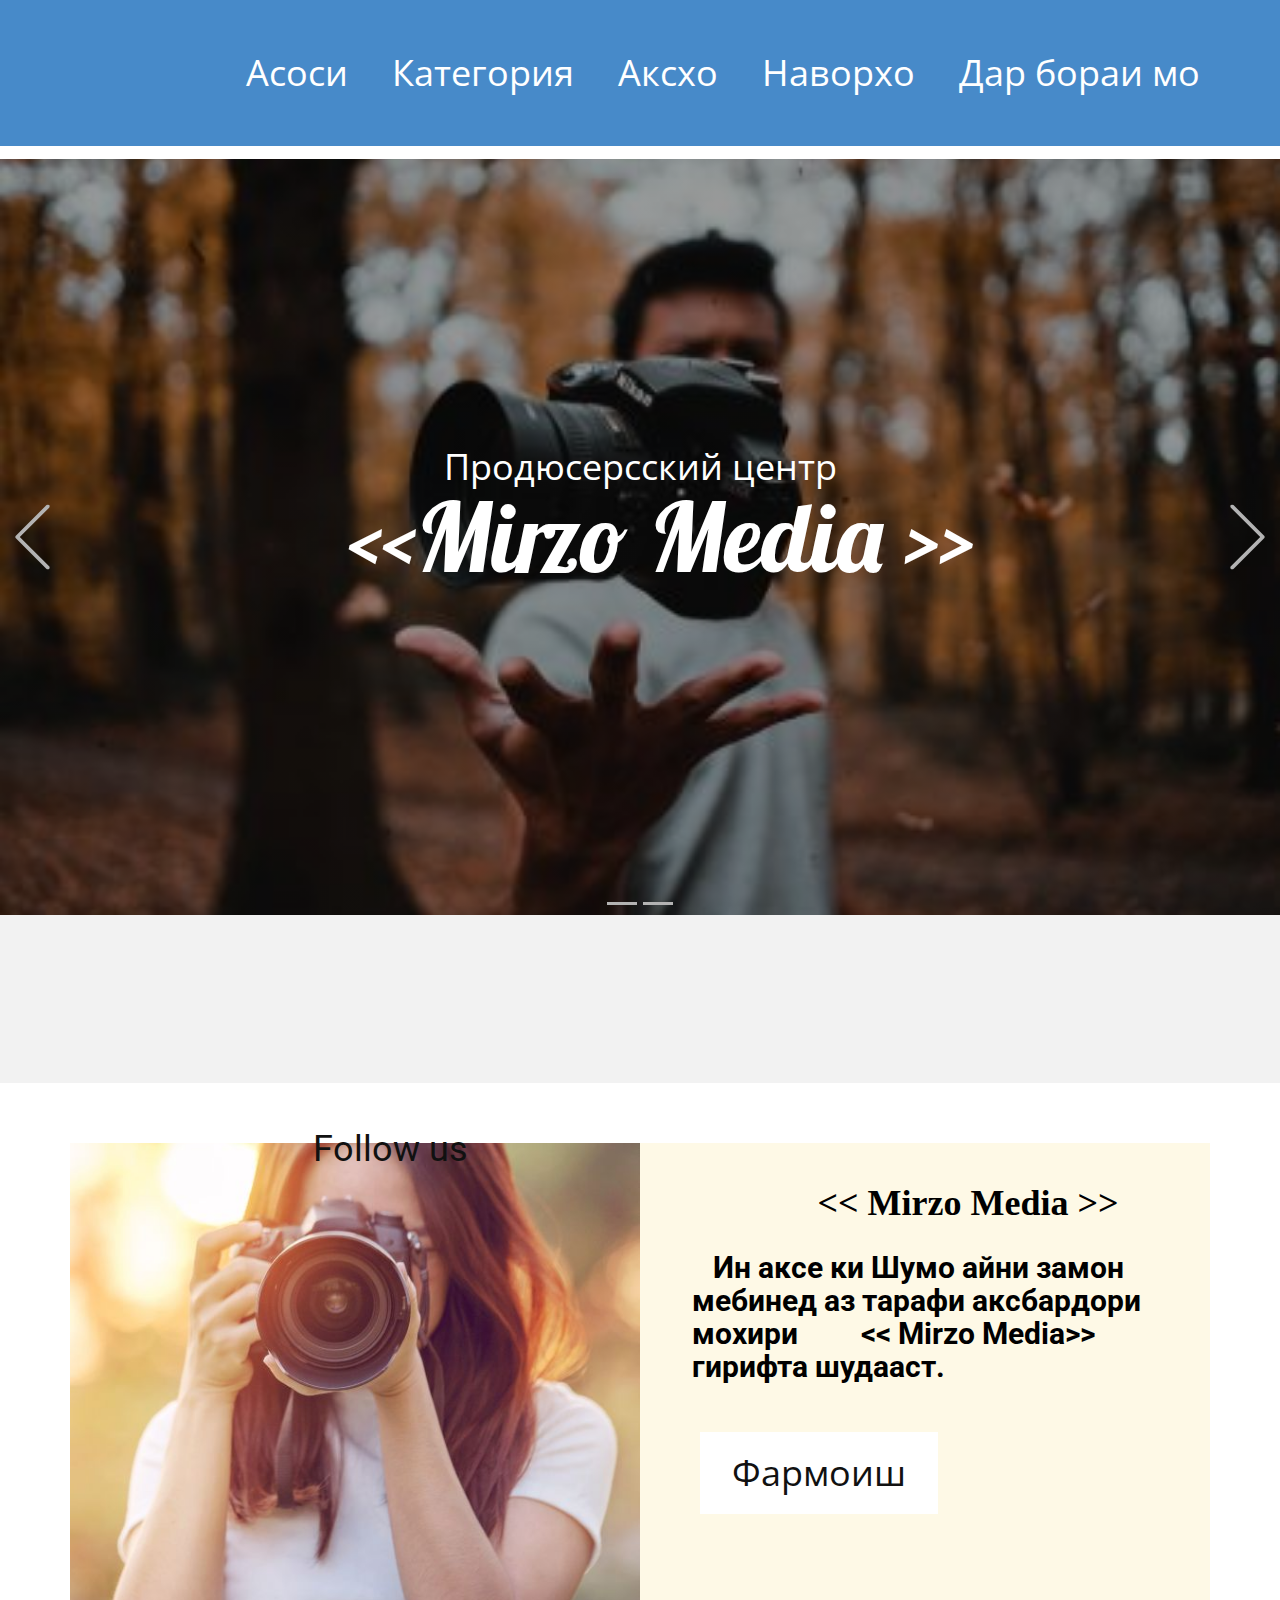
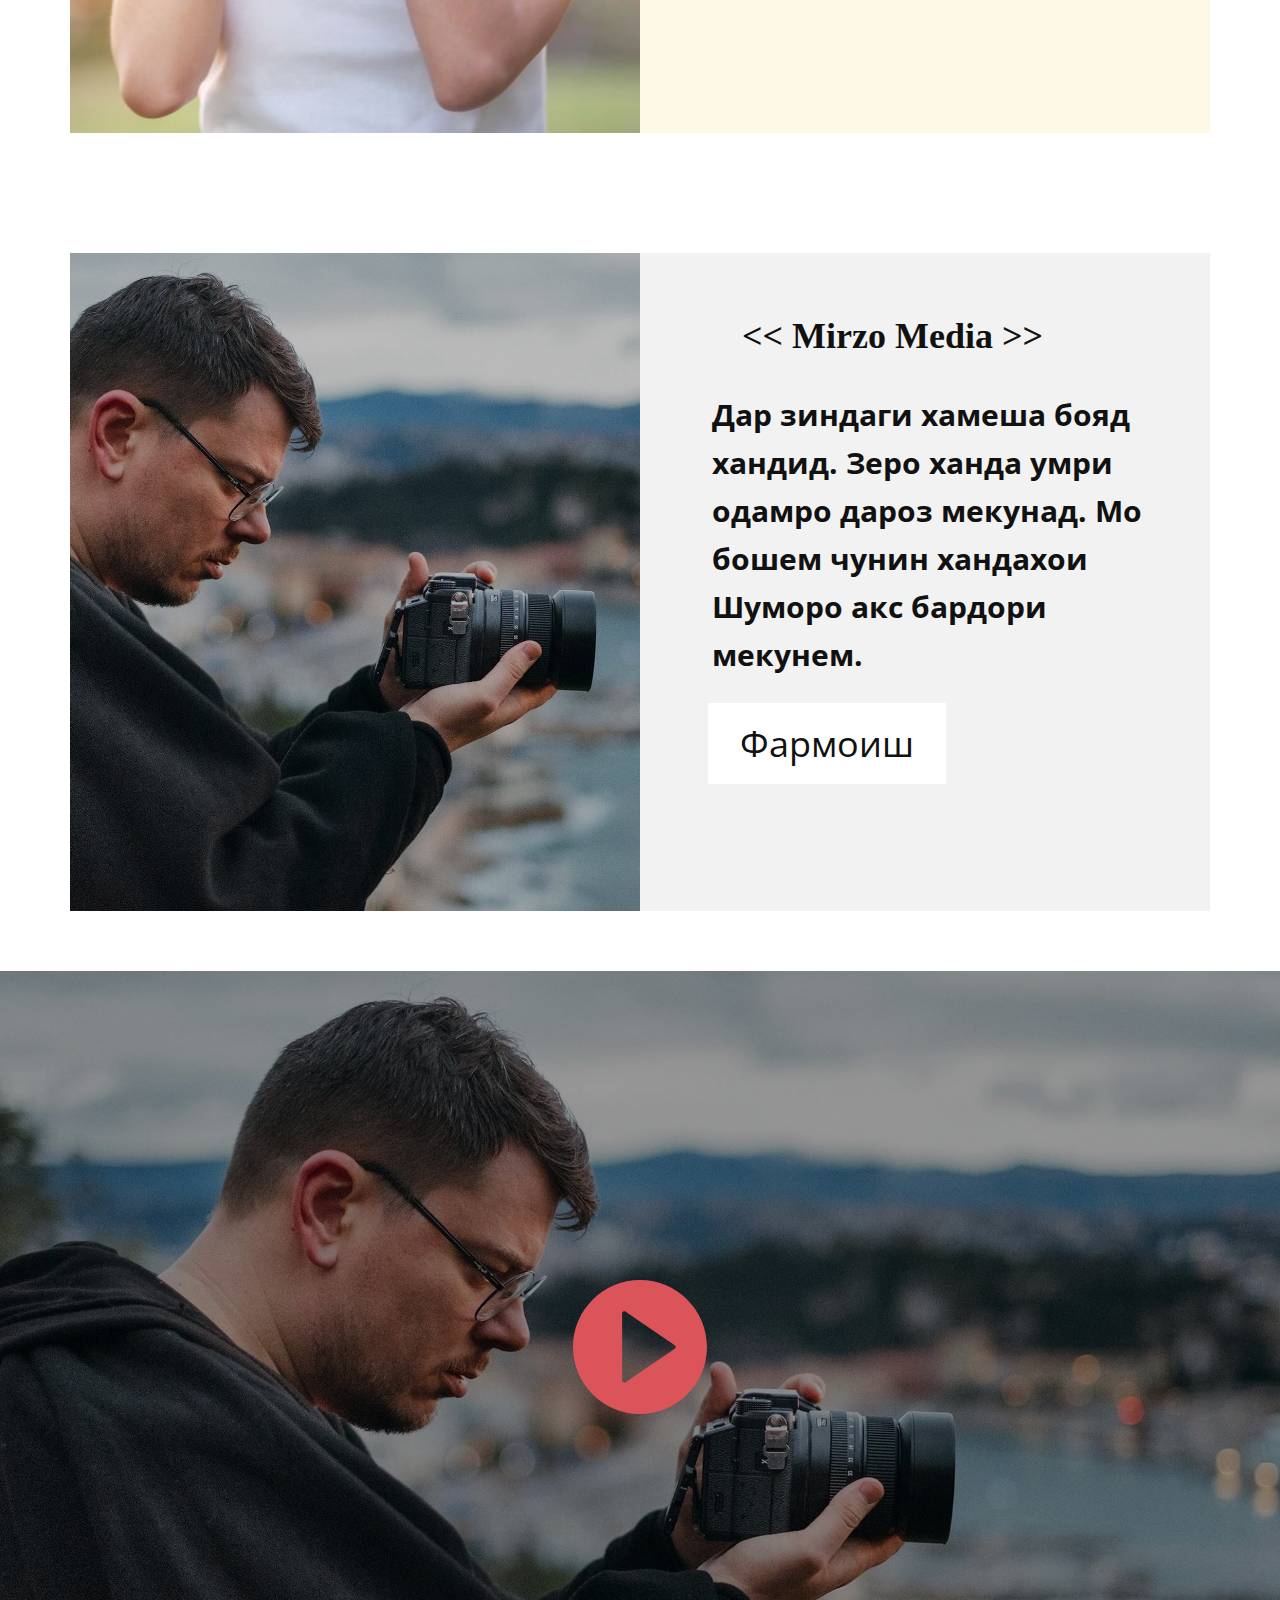
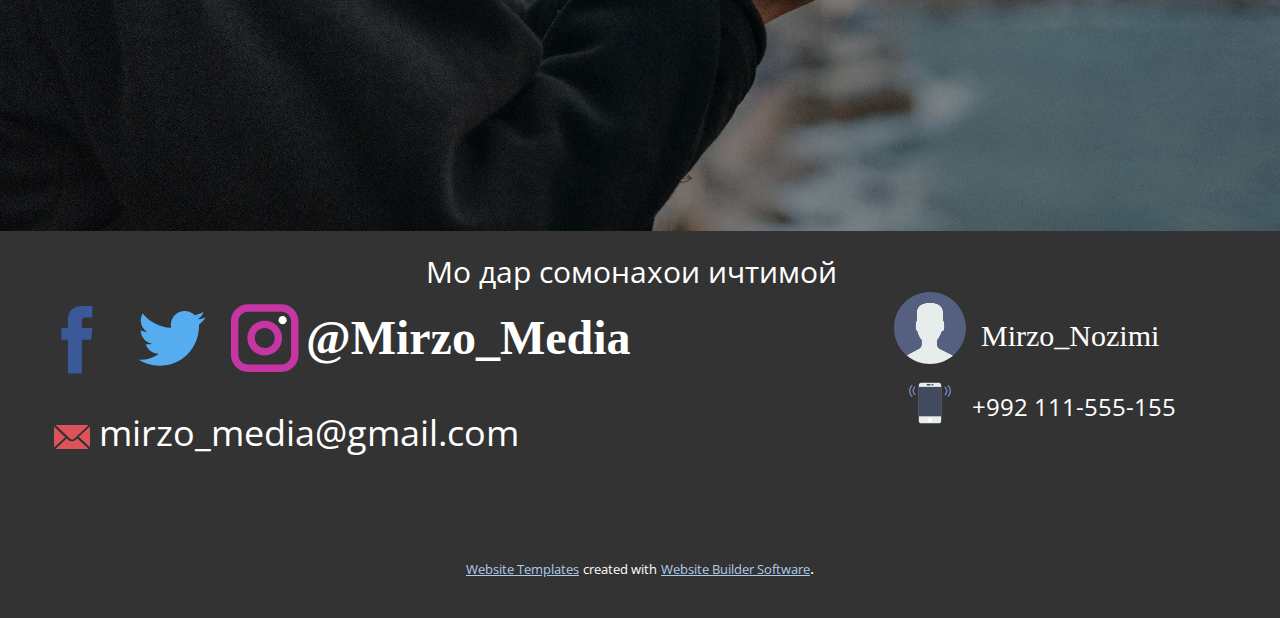
<file: index.html>
<!DOCTYPE html>
<html style="font-size: 16px;" lang="ru"><head>
    <meta name="viewport" content="width=device-width, initial-scale=1.0">
    <meta charset="utf-8">
    <meta name="keywords" content="&amp;gt;, &amp;gt;, Ин аксе ки Шумо айни замон мебинед аз тарафи аксбардори&nbsp; &nbsp; &nbsp; мохири&nbsp; &nbsp; &nbsp; &nbsp; &nbsp;&amp;gt; гирифта шудааст., Follow us, &amp;gt;, &amp;gt;, @Mirzo_Media">
    <meta name="description" content="">
    <title>Страница 1</title>
    <link rel="stylesheet" href="nicepage.css" media="screen">
<link rel="stylesheet" href="Страница-1.css" media="screen">
    <script class="u-script" type="text/javascript" src="jquery.js" defer=""></script>
    <script class="u-script" type="text/javascript" src="nicepage.js" defer=""></script>
    <meta name="generator" content="Nicepage 4.18.5, nicepage.com">
    <link id="u-theme-google-font" rel="stylesheet" href="https://fonts.googleapis.com/css?family=Roboto:100,100i,300,300i,400,400i,500,500i,700,700i,900,900i|Open+Sans:300,300i,400,400i,500,500i,600,600i,700,700i,800,800i">
    <link id="u-page-google-font" rel="stylesheet" href="https://fonts.googleapis.com/css?family=Lobster:400">
    
    
    
    
    
    
    <script type="application/ld+json">{
		"@context": "http://schema.org",
		"@type": "Organization",
		"name": "",
		"sameAs": [
				"https://facebook.com/name",
				"https://twitter.com/name",
				"https://instagram.com/name"
		]
}</script>
    <meta name="theme-color" content="#478ac9">
    <meta name="twitter:site" content="@">
    <meta name="twitter:card" content="summary_large_image">
    <meta name="twitter:title" content="Страница 1">
    <meta name="twitter:description" content="">
    <meta property="og:title" content="Страница 1">
    <meta property="og:type" content="website">
  </head>
  <body data-home-page="Страница-1.html" data-home-page-title="Страница 1" class="u-body u-xl-mode" data-lang="ru"><header class=" u-clearfix u-header u-section-row-container" id="sec-d8ff" style=""><div class="u-section-rows">
        <div class="u-clearfix u-palette-1-base u-section-row u-sticky u-sticky-9ba5 u-section-row-1" data-animation-name="" data-animation-duration="0" data-animation-delay="0" data-animation-direction="" id="sec-a744">
          
          
          
          
          
          <style class="u-sticky-style" data-style-id="9ba5">.u-sticky-fixed.u-sticky-9ba5:before, .u-body.u-sticky-fixed .u-sticky-9ba5:before {
borders: top right bottom left !important; border-color: #404040 !important; border-width: 2px !important
}</style>
          <div class="u-clearfix u-sheet u-valign-middle u-sheet-1">
            <nav class="u-menu u-menu-one-level u-offcanvas u-menu-1">
              <div class="menu-collapse" style="font-size: 2.25rem;">
                <a class="u-button-style u-custom-text-hover-color u-nav-link" href="#">
                  <svg class="u-svg-link" viewBox="0 0 24 24"><use xmlns:xlink="http://www.w3.org/1999/xlink" xlink:href="#svg-2e3b"></use></svg>
                  <svg class="u-svg-content" version="1.1" id="svg-2e3b" viewBox="0 0 16 16" x="0px" y="0px" xmlns:xlink="http://www.w3.org/1999/xlink" xmlns="http://www.w3.org/2000/svg"><g><rect y="1" width="16" height="2"></rect><rect y="7" width="16" height="2"></rect><rect y="13" width="16" height="2"></rect>
</g></svg>
                </a>
              </div>
              <div class="u-custom-menu u-nav-container">
                <ul class="u-nav u-unstyled u-nav-1"><li class="u-nav-item"><a class="u-button-style u-nav-link u-text-hover-black" style="padding: 10px 22px;">Асоси</a>
</li><li class="u-nav-item"><a class="u-button-style u-file-link u-nav-link u-text-hover-black" href="files/142778_1488468196_01.jpg" target="_blank" style="padding: 10px 22px;">Категория</a>
</li><li class="u-nav-item"><a class="u-button-style u-nav-link u-text-hover-black" style="padding: 10px 22px;">Аксхо</a>
</li><li class="u-nav-item"><a class="u-button-style u-nav-link u-text-hover-black" style="padding: 10px 22px;">Наворхо</a>
</li><li class="u-nav-item"><a class="u-button-style u-nav-link u-text-hover-black" style="padding: 10px 22px;">Дар бор​аи мо</a>
</li></ul>
              </div>
              <div class="u-custom-menu u-nav-container-collapse">
                <div class="u-black u-container-style u-inner-container-layout u-opacity u-opacity-95 u-sidenav">
                  <div class="u-inner-container-layout u-sidenav-overflow">
                    <div class="u-menu-close"></div>
                    <ul class="u-align-center u-nav u-popupmenu-items u-unstyled u-nav-2"><li class="u-nav-item"><a class="u-button-style u-nav-link">Асоси</a>
</li><li class="u-nav-item"><a class="u-button-style u-nav-link" href="files/142778_1488468196_01.jpg" target="_blank">Категория</a>
</li><li class="u-nav-item"><a class="u-button-style u-nav-link">Аксхо</a>
</li><li class="u-nav-item"><a class="u-button-style u-nav-link">Наворхо</a>
</li><li class="u-nav-item"><a class="u-button-style u-nav-link">Дар бор​аи мо</a>
</li></ul>
                  </div>
                </div>
                <div class="u-black u-menu-overlay u-opacity u-opacity-70"></div>
              </div>
            </nav>
          </div>
        </div>
        <div class="u-section-row u-section-row-2" id="sec-0308">
          
          
          
          
          
          <div class="u-clearfix u-sheet u-sheet-2"></div>
        </div>
      </div></header>
    <section class="u-carousel u-slide u-block-a53f-1" id="carousel_9f5c" data-interval="5000" data-u-ride="carousel">
      <ol class="u-absolute-hcenter u-carousel-indicators u-block-a53f-2">
        <li data-u-target="#carousel_9f5c" class="u-active u-grey-30" data-u-slide-to="0"></li>
        <li data-u-target="#carousel_9f5c" class="u-grey-30" data-u-slide-to="1"></li>
      </ol>
      <div class="u-carousel-inner" role="listbox">
        <div class="u-active u-align-center u-carousel-item u-clearfix u-image u-shading u-section-1-1" src="" data-image-width="450" data-image-height="300">
          <div class="u-clearfix u-sheet u-sheet-1">
            <p class="u-large-text u-text u-text-variant u-text-1">Продюсерсский центр</p>
            <h1 class="u-custom-font u-font-lobster u-text u-title u-text-2">&lt;&lt;Mirzo Media &gt;&gt;</h1>
          </div>
        </div>
        <div class="u-align-center u-carousel-item u-clearfix u-image u-shading u-section-1-2" src="" data-image-width="865" data-image-height="505">
          <div class="u-clearfix u-sheet u-sheet-1">
            <p class="u-large-text u-text u-text-variant u-text-1">Продюсерсский центр</p>
            <h1 class="u-custom-font u-font-lobster u-text u-title u-text-2">&lt;&lt;Mirzo Media &gt;&gt;</h1>
          </div>
        </div>
      </div>
      <a class="u-absolute-vcenter u-carousel-control u-carousel-control-prev u-text-grey-30 u-block-a53f-3" href="#carousel_9f5c" role="button" data-u-slide="prev">
        <span aria-hidden="true">
          <svg class="u-svg-link" viewBox="0 0 477.175 477.175"><path d="M145.188,238.575l215.5-215.5c5.3-5.3,5.3-13.8,0-19.1s-13.8-5.3-19.1,0l-225.1,225.1c-5.3,5.3-5.3,13.8,0,19.1l225.1,225
                    c2.6,2.6,6.1,4,9.5,4s6.9-1.3,9.5-4c5.3-5.3,5.3-13.8,0-19.1L145.188,238.575z"></path></svg>
        </span>
        <span class="sr-only">Previous</span>
      </a>
      <a class="u-absolute-vcenter u-carousel-control u-carousel-control-next u-text-grey-30 u-block-a53f-4" href="#carousel_9f5c" role="button" data-u-slide="next">
        <span aria-hidden="true">
          <svg class="u-svg-link" viewBox="0 0 477.175 477.175"><path d="M360.731,229.075l-225.1-225.1c-5.3-5.3-13.8-5.3-19.1,0s-5.3,13.8,0,19.1l215.5,215.5l-215.5,215.5
                    c-5.3,5.3-5.3,13.8,0,19.1c2.6,2.6,6.1,4,9.5,4c3.4,0,6.9-1.3,9.5-4l225.1-225.1C365.931,242.875,365.931,234.275,360.731,229.075z"></path></svg>
        </span>
        <span class="sr-only">Следующий</span>
      </a>
    </section>
    <section class="u-align-center u-clearfix u-grey-5 u-section-2" id="sec-de90">
      <div class="u-clearfix u-sheet u-valign-middle u-sheet-1"></div>
    </section>
    <section class="u-align-center u-clearfix u-section-3" id="sec-0e5a">
      <div class="u-clearfix u-sheet u-sheet-1">
        <div class="u-clearfix u-expanded-width u-gutter-0 u-layout-wrap u-layout-wrap-1">
          <div class="u-layout" style="">
            <div class="u-layout-row" style="">
              <div class="u-align-left u-container-style u-image u-layout-cell u-left-cell u-size-30 u-size-xs-60 u-image-1" src="" data-image-width="602" data-image-height="800">
                <div class="u-container-layout u-valign-middle u-container-layout-1" src=""></div>
              </div>
              <div class="u-align-left u-container-style u-layout-cell u-palette-3-light-3 u-right-cell u-size-30 u-size-xs-60 u-layout-cell-2">
                <div class="u-container-layout u-container-layout-2">
                  <h2 class="u-text u-text-black u-text-1">&nbsp; &nbsp;Ин аксе ки Шумо айни замон мебинед аз тарафи аксбардори&nbsp; &nbsp; &nbsp; мохири&nbsp; &nbsp; &nbsp; &nbsp; &nbsp;&lt;&lt; Mirzo Media&gt;&gt; гирифта шудааст.</h2>
                  <a href="#" class="u-border-2 u-border-hover-white u-btn u-button-style u-hover-palette-2-base u-white u-btn-1">Фармоиш</a>
                </div>
              </div>
            </div>
          </div>
        </div>
        <div class="u-clearfix u-layout-wrap u-layout-wrap-2">
          <div class="u-gutter-0 u-layout" style="">
            <div class="u-layout-row" style="">
              <div class="u-align-center u-container-style u-layout-cell u-left-cell u-size-30 u-layout-cell-3">
                <div class="u-container-layout u-valign-middle u-container-layout-3">
                  <h2 class="u-text u-text-default u-text-2">Follow us</h2>
                </div>
              </div>
              <div class="u-align-left u-container-style u-layout-cell u-right-cell u-size-30 u-layout-cell-4">
                <div class="u-container-layout u-container-layout-4"></div>
              </div>
            </div>
          </div>
        </div>
        <h1 class="u-custom-font u-font-georgia u-text u-text-black u-text-3">&lt;&lt; Mirzo Media &gt;&gt;</h1>
      </div>
    </section>
    <section class="u-clearfix u-section-4" id="sec-6aea">
      <div class="u-clearfix u-sheet u-sheet-1">
        <div class="u-clearfix u-expanded-width u-gutter-0 u-layout-wrap u-layout-wrap-1">
          <div class="u-layout" style="">
            <div class="u-layout-row" style="">
              <div class="u-align-left u-container-style u-image u-layout-cell u-left-cell u-shading u-size-30 u-size-xs-60 u-image-1" src="" data-image-width="2048" data-image-height="1365">
                <div class="u-container-layout u-container-layout-1" src=""></div>
              </div>
              <div class="u-align-left u-container-style u-grey-5 u-layout-cell u-right-cell u-size-30 u-size-xs-60 u-layout-cell-2">
                <div class="u-container-layout u-container-layout-2">
                  <h2 class="u-custom-font u-font-georgia u-text u-text-1">&lt;&lt; Mirzo M<span style="font-size: 3rem;"></span>edia &gt;&gt;
                  </h2>
                  <p class="u-text u-text-2">Дар зиндаги хамеша бояд хандид. Зеро ханда умри одамро дароз мекунад. Мо бошем чунин хандахои Шуморо акс бардори мекунем. </p>
                  <a href="#" class="u-border-2 u-border-hover-white u-btn u-button-style u-hover-palette-2-base u-white u-btn-1">Фармоиш</a>
                </div>
              </div>
            </div>
          </div>
        </div>
      </div>
    </section>
    <section class="u-align-center u-clearfix u-image u-shading u-section-5" src="" id="sec-b183" data-image-width="1920" data-image-height="1280">
      <div class="u-clearfix u-sheet u-sheet-1"><span class="u-border-hover-palette-2-base u-border-no-left u-file-link u-icon u-icon-rectangle u-text-palette-2-base u-icon-1" data-href="files/142778_1488468196_01.jpg"><svg class="u-svg-link" preserveAspectRatio="xMidYMin slice" viewBox="0 0 60 60" style=""><use xmlns:xlink="http://www.w3.org/1999/xlink" xlink:href="#svg-d1ba"></use></svg><svg class="u-svg-content" viewBox="0 0 60 60" x="0px" y="0px" id="svg-d1ba" style="enable-background:new 0 0 60 60;"><path d="M30,0C13.458,0,0,13.458,0,30s13.458,30,30,30s30-13.458,30-30S46.542,0,30,0z M45.563,30.826l-22,15
	C23.394,45.941,23.197,46,23,46c-0.16,0-0.321-0.038-0.467-0.116C22.205,45.711,22,45.371,22,45V15c0-0.371,0.205-0.711,0.533-0.884
	c0.328-0.174,0.724-0.15,1.031,0.058l22,15C45.836,29.36,46,29.669,46,30S45.836,30.64,45.563,30.826z"></path></svg></span>
      </div>
    </section>
    
    
    <footer class="u-align-left u-clearfix u-footer u-grey-80 u-footer" id="sec-397e"><p class="u-text u-text-1">Мо дар сомонахои ичтимой&nbsp;</p><span class="u-icon u-icon-1"><svg class="u-svg-link" preserveAspectRatio="xMidYMin slice" viewBox="0 0 53 53" style=""><use xmlns:xlink="http://www.w3.org/1999/xlink" xlink:href="#svg-abdc"></use></svg><svg xmlns="http://www.w3.org/2000/svg" xmlns:xlink="http://www.w3.org/1999/xlink" version="1.1" xml:space="preserve" class="u-svg-content" viewBox="0 0 53 53" x="0px" y="0px" id="svg-abdc" style="enable-background:new 0 0 53 53;"><path style="fill:#E7ECED;" d="M18.613,41.552l-7.907,4.313c-0.464,0.253-0.881,0.564-1.269,0.903C14.047,50.655,19.998,53,26.5,53
	c6.454,0,12.367-2.31,16.964-6.144c-0.424-0.358-0.884-0.68-1.394-0.934l-8.467-4.233c-1.094-0.547-1.785-1.665-1.785-2.888v-3.322
	c0.238-0.271,0.51-0.619,0.801-1.03c1.154-1.63,2.027-3.423,2.632-5.304c1.086-0.335,1.886-1.338,1.886-2.53v-3.546
	c0-0.78-0.347-1.477-0.886-1.965v-5.126c0,0,1.053-7.977-9.75-7.977s-9.75,7.977-9.75,7.977v5.126
	c-0.54,0.488-0.886,1.185-0.886,1.965v3.546c0,0.934,0.491,1.756,1.226,2.231c0.886,3.857,3.206,6.633,3.206,6.633v3.24
	C20.296,39.899,19.65,40.986,18.613,41.552z"></path><g><path style="fill:#556080;" d="M26.953,0.004C12.32-0.246,0.254,11.414,0.004,26.047C-0.138,34.344,3.56,41.801,9.448,46.76
		c0.385-0.336,0.798-0.644,1.257-0.894l7.907-4.313c1.037-0.566,1.683-1.653,1.683-2.835v-3.24c0,0-2.321-2.776-3.206-6.633
		c-0.734-0.475-1.226-1.296-1.226-2.231v-3.546c0-0.78,0.347-1.477,0.886-1.965v-5.126c0,0-1.053-7.977,9.75-7.977
		s9.75,7.977,9.75,7.977v5.126c0.54,0.488,0.886,1.185,0.886,1.965v3.546c0,1.192-0.8,2.195-1.886,2.53
		c-0.605,1.881-1.478,3.674-2.632,5.304c-0.291,0.411-0.563,0.759-0.801,1.03V38.8c0,1.223,0.691,2.342,1.785,2.888l8.467,4.233
		c0.508,0.254,0.967,0.575,1.39,0.932c5.71-4.762,9.399-11.882,9.536-19.9C53.246,12.32,41.587,0.254,26.953,0.004z"></path>
</g></svg></span><div class="u-social-icons u-spacing-10 u-social-icons-1">
        <a class="u-social-url" title="facebook" target="_blank" href="https://facebook.com/name"><span class="u-icon u-social-facebook u-social-icon u-icon-2"><svg class="u-svg-link" preserveAspectRatio="xMidYMin slice" viewBox="0 0 112 112" style=""><use xmlns:xlink="http://www.w3.org/1999/xlink" xlink:href="#svg-ccc4"></use></svg><svg class="u-svg-content" viewBox="0 0 112 112" x="0" y="0" id="svg-ccc4"><path fill="currentColor" d="M75.5,28.8H65.4c-1.5,0-4,0.9-4,4.3v9.4h13.9l-1.5,15.8H61.4v45.1H42.8V58.3h-8.8V42.4h8.8V32.2
c0-7.4,3.4-18.8,18.8-18.8h13.8v15.4H75.5z"></path></svg></span>
        </a>
        <a class="u-social-url" title="twitter" target="_blank" href="https://twitter.com/name"><span class="u-icon u-social-icon u-social-twitter u-icon-3"><svg class="u-svg-link" preserveAspectRatio="xMidYMin slice" viewBox="0 0 112 112" style=""><use xmlns:xlink="http://www.w3.org/1999/xlink" xlink:href="#svg-fb57"></use></svg><svg class="u-svg-content" viewBox="0 0 112 112" x="0" y="0" id="svg-fb57"><path fill="currentColor" d="M92.2,38.2c0,0.8,0,1.6,0,2.3c0,24.3-18.6,52.4-52.6,52.4c-10.6,0.1-20.2-2.9-28.5-8.2
	c1.4,0.2,2.9,0.2,4.4,0.2c8.7,0,16.7-2.9,23-7.9c-8.1-0.2-14.9-5.5-17.3-12.8c1.1,0.2,2.4,0.2,3.4,0.2c1.6,0,3.3-0.2,4.8-0.7
	c-8.4-1.6-14.9-9.2-14.9-18c0-0.2,0-0.2,0-0.2c2.5,1.4,5.4,2.2,8.4,2.3c-5-3.3-8.3-8.9-8.3-15.4c0-3.4,1-6.5,2.5-9.2
	c9.1,11.1,22.7,18.5,38,19.2c-0.2-1.4-0.4-2.8-0.4-4.3c0.1-10,8.3-18.2,18.5-18.2c5.4,0,10.1,2.2,13.5,5.7c4.3-0.8,8.1-2.3,11.7-4.5
	c-1.4,4.3-4.3,7.9-8.1,10.1c3.7-0.4,7.3-1.4,10.6-2.9C98.9,32.3,95.7,35.5,92.2,38.2z"></path></svg></span>
        </a>
        <a class="u-social-url" title="instagram" target="_blank" href="https://instagram.com/name"><span class="u-icon u-social-icon u-social-instagram u-icon-4"><svg class="u-svg-link" preserveAspectRatio="xMidYMin slice" viewBox="0 0 112 112" style=""><use xmlns:xlink="http://www.w3.org/1999/xlink" xlink:href="#svg-3b56"></use></svg><svg class="u-svg-content" viewBox="0 0 112 112" x="0" y="0" id="svg-3b56"><path fill="currentColor" d="M55.9,32.9c-12.8,0-23.2,10.4-23.2,23.2s10.4,23.2,23.2,23.2s23.2-10.4,23.2-23.2S68.7,32.9,55.9,32.9z
	 M55.9,69.4c-7.4,0-13.3-6-13.3-13.3c-0.1-7.4,6-13.3,13.3-13.3s13.3,6,13.3,13.3C69.3,63.5,63.3,69.4,55.9,69.4z"></path><path fill="#FFFFFF" d="M79.7,26.8c-3,0-5.4,2.5-5.4,5.4s2.5,5.4,5.4,5.4c3,0,5.4-2.5,5.4-5.4S82.7,26.8,79.7,26.8z"></path><path fill="currentColor" d="M78.2,11H33.5C21,11,10.8,21.3,10.8,33.7v44.7c0,12.6,10.2,22.8,22.7,22.8h44.7c12.6,0,22.7-10.2,22.7-22.7
	V33.7C100.8,21.1,90.6,11,78.2,11z M91,78.4c0,7.1-5.8,12.8-12.8,12.8H33.5c-7.1,0-12.8-5.8-12.8-12.8V33.7
	c0-7.1,5.8-12.8,12.8-12.8h44.7c7.1,0,12.8,5.8,12.8,12.8V78.4z"></path></svg></span>
        </a>
      </div><h2 class="u-custom-font u-font-georgia u-text u-text-default u-text-2">@Mirzo_Media</h2><p class="u-custom-font u-font-georgia u-text u-text-default u-text-3">Mirzo_Nozimi</p><a href="https://nicepage.com/landing-page" class="u-active-none u-bottom-left-radius-0 u-bottom-right-radius-0 u-btn u-btn-rectangle u-button-style u-hover-none u-none u-radius-0 u-top-left-radius-0 u-top-right-radius-0 u-btn-1">&nbsp;<span style="font-size: 1.5rem;">+992 111-555-155</span>
        <span style="font-size: 1.5rem;"></span>
      </a><a href="mailto:info@site.com" class="u-active-none u-border-2 u-border-hover-white u-bottom-left-radius-0 u-bottom-right-radius-0 u-btn u-btn-rectangle u-button-style u-hover-none u-none u-radius-0 u-text-white u-top-left-radius-0 u-top-right-radius-0 u-btn-2"><span class="u-border-hover-palette-2-base u-icon u-text-palette-2-base"><svg class="u-svg-content" viewBox="0 0 24 16" x="0px" y="0px" style="width: 1em; height: 1em;"><path fill="currentColor" d="M23.8,1.1l-7.3,6.8l7.3,6.8c0.1-0.2,0.2-0.6,0.2-0.9V2C24,1.7,23.9,1.4,23.8,1.1z M21.8,0H2.2
	c-0.4,0-0.7,0.1-1,0.2L10.6,9c0.8,0.8,2.2,0.8,3,0l9.2-8.7C22.6,0.1,22.2,0,21.8,0z M0.2,1.1C0.1,1.4,0,1.7,0,2V14
	c0,0.3,0.1,0.6,0.2,0.9l7.3-6.8L0.2,1.1z M15.5,9l-1.1,1c-1.3,1.2-3.6,1.2-4.9,0l-1-1l-7.3,6.8c0.2,0.1,0.6,0.2,1,0.2H22
	c0.4,0,0.6-0.1,1-0.2L15.5,9z"></path></svg><img></span>&nbsp;mirzo_media@gmail.com
      </a><span class="u-icon u-icon-6"><svg class="u-svg-link" preserveAspectRatio="xMidYMin slice" viewBox="0 0 59.998 59.998" style=""><use xmlns:xlink="http://www.w3.org/1999/xlink" xlink:href="#svg-23f5"></use></svg><svg xmlns="http://www.w3.org/2000/svg" xmlns:xlink="http://www.w3.org/1999/xlink" version="1.1" xml:space="preserve" class="u-svg-content" viewBox="0 0 59.998 59.998" x="0px" y="0px" id="svg-23f5" style="enable-background:new 0 0 59.998 59.998;"><path style="fill:#E7ECED;" d="M42.594,58.999H17.404c-1.881,0-3.405-1.525-3.405-3.405V4.404c0-1.881,1.525-3.405,3.405-3.405
	h25.189c1.881,0,3.405,1.525,3.405,3.405v51.189C45.999,57.474,44.474,58.999,42.594,58.999z"></path><circle style="fill:#FFFFFF;" cx="29.999" cy="53.999" r="3"></circle><path style="fill:#424A60;" d="M29.999,4.999h-4c-0.553,0-1-0.447-1-1s0.447-1,1-1h4c0.553,0,1,0.447,1,1S30.552,4.999,29.999,4.999
	z"></path><path style="fill:#424A60;" d="M33.999,4.999h-1c-0.553,0-1-0.447-1-1s0.447-1,1-1h1c0.553,0,1,0.447,1,1S34.552,4.999,33.999,4.999
	z"></path><path style="fill:#7383BF;" d="M55.904,21.241c-0.256,0-0.512-0.098-0.707-0.293c-0.391-0.391-0.391-1.023,0-1.414
	c3.736-3.736,3.736-9.815,0-13.552c-0.391-0.391-0.391-1.023,0-1.414s1.023-0.391,1.414,0c4.516,4.516,4.516,11.864,0,16.38
	C56.416,21.144,56.16,21.241,55.904,21.241z"></path><path style="fill:#7383BF;" d="M51.693,19.241c-0.256,0-0.512-0.098-0.707-0.293c-0.391-0.391-0.391-1.023,0-1.414
	c1.237-1.236,1.918-2.884,1.918-4.638s-0.681-3.401-1.918-4.639c-0.391-0.391-0.391-1.023,0-1.414s1.023-0.391,1.414,0
	c1.615,1.614,2.504,3.765,2.504,6.053s-0.889,4.438-2.504,6.052C52.205,19.144,51.949,19.241,51.693,19.241z"></path><path style="fill:#7383BF;" d="M4.094,21.241c-0.256,0-0.512-0.098-0.707-0.293c-4.516-4.516-4.516-11.864,0-16.38
	c0.391-0.391,1.023-0.391,1.414,0s0.391,1.023,0,1.414c-3.736,3.736-3.736,9.815,0,13.552c0.391,0.391,0.391,1.023,0,1.414
	C4.605,21.144,4.35,21.241,4.094,21.241z"></path><path style="fill:#7383BF;" d="M8.305,18.966c-0.256,0-0.512-0.098-0.707-0.293c-1.615-1.614-2.504-3.765-2.504-6.053
	s0.889-4.438,2.504-6.052c0.391-0.391,1.023-0.391,1.414,0s0.391,1.023,0,1.414c-1.237,1.236-1.918,2.884-1.918,4.638
	s0.681,3.401,1.918,4.639c0.391,0.391,0.391,1.023,0,1.414C8.816,18.868,8.561,18.966,8.305,18.966z"></path><rect x="13.999" y="6.999" style="fill:#424A60;" width="32" height="42"></rect></svg></span><a href="https://nicepage.com/wysiwyg-html-editor" class="u-active-none u-bottom-left-radius-0 u-bottom-right-radius-0 u-btn u-btn-rectangle u-button-style u-hover-none u-none u-radius-0 u-top-left-radius-0 u-top-right-radius-0 u-btn-3"></a></footer>
    <section class="u-backlink u-clearfix u-grey-80">
      <a class="u-link" href="https://nicepage.com/website-templates" target="_blank">
        <span>Website Templates</span>
      </a>
      <p class="u-text">
        <span>created with</span>
      </p>
      <a class="u-link" href="" target="_blank">
        <span>Website Builder Software</span>
      </a>. 
    </section>
  
</body></html>
</file>
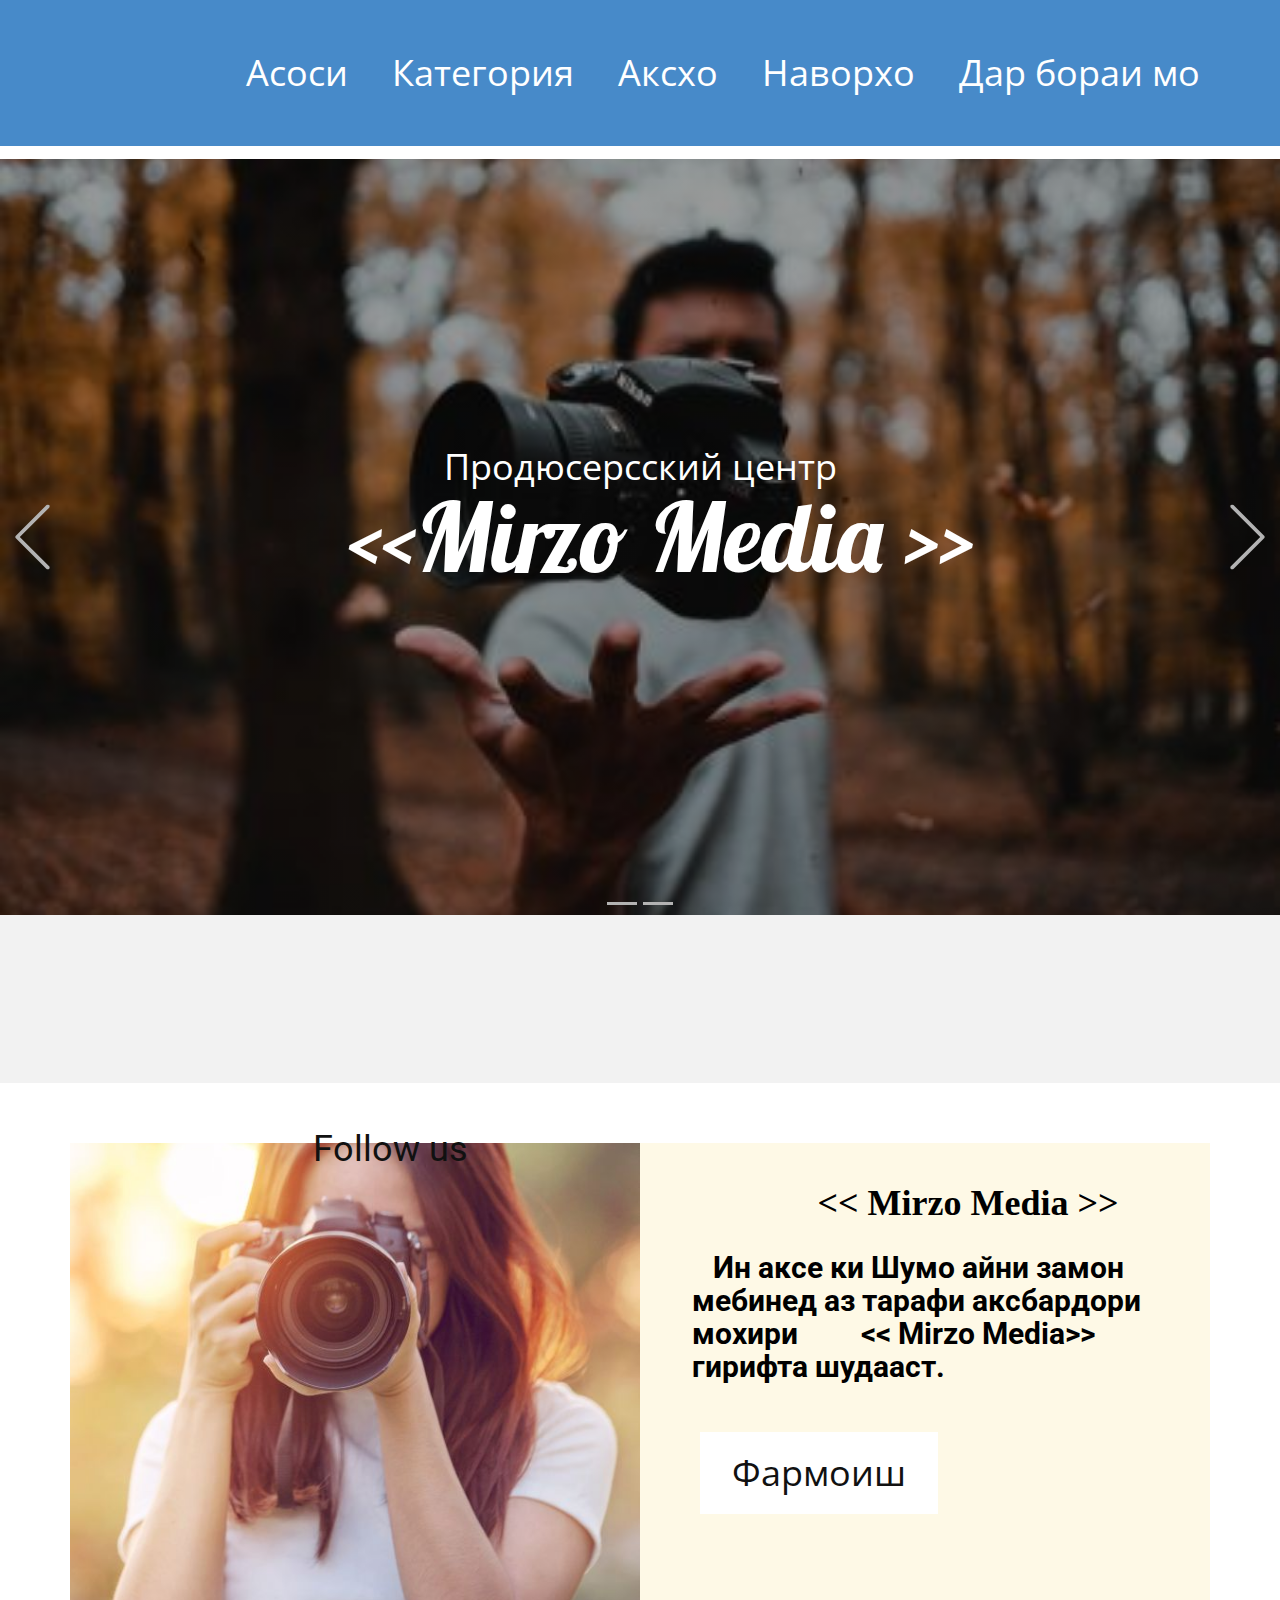
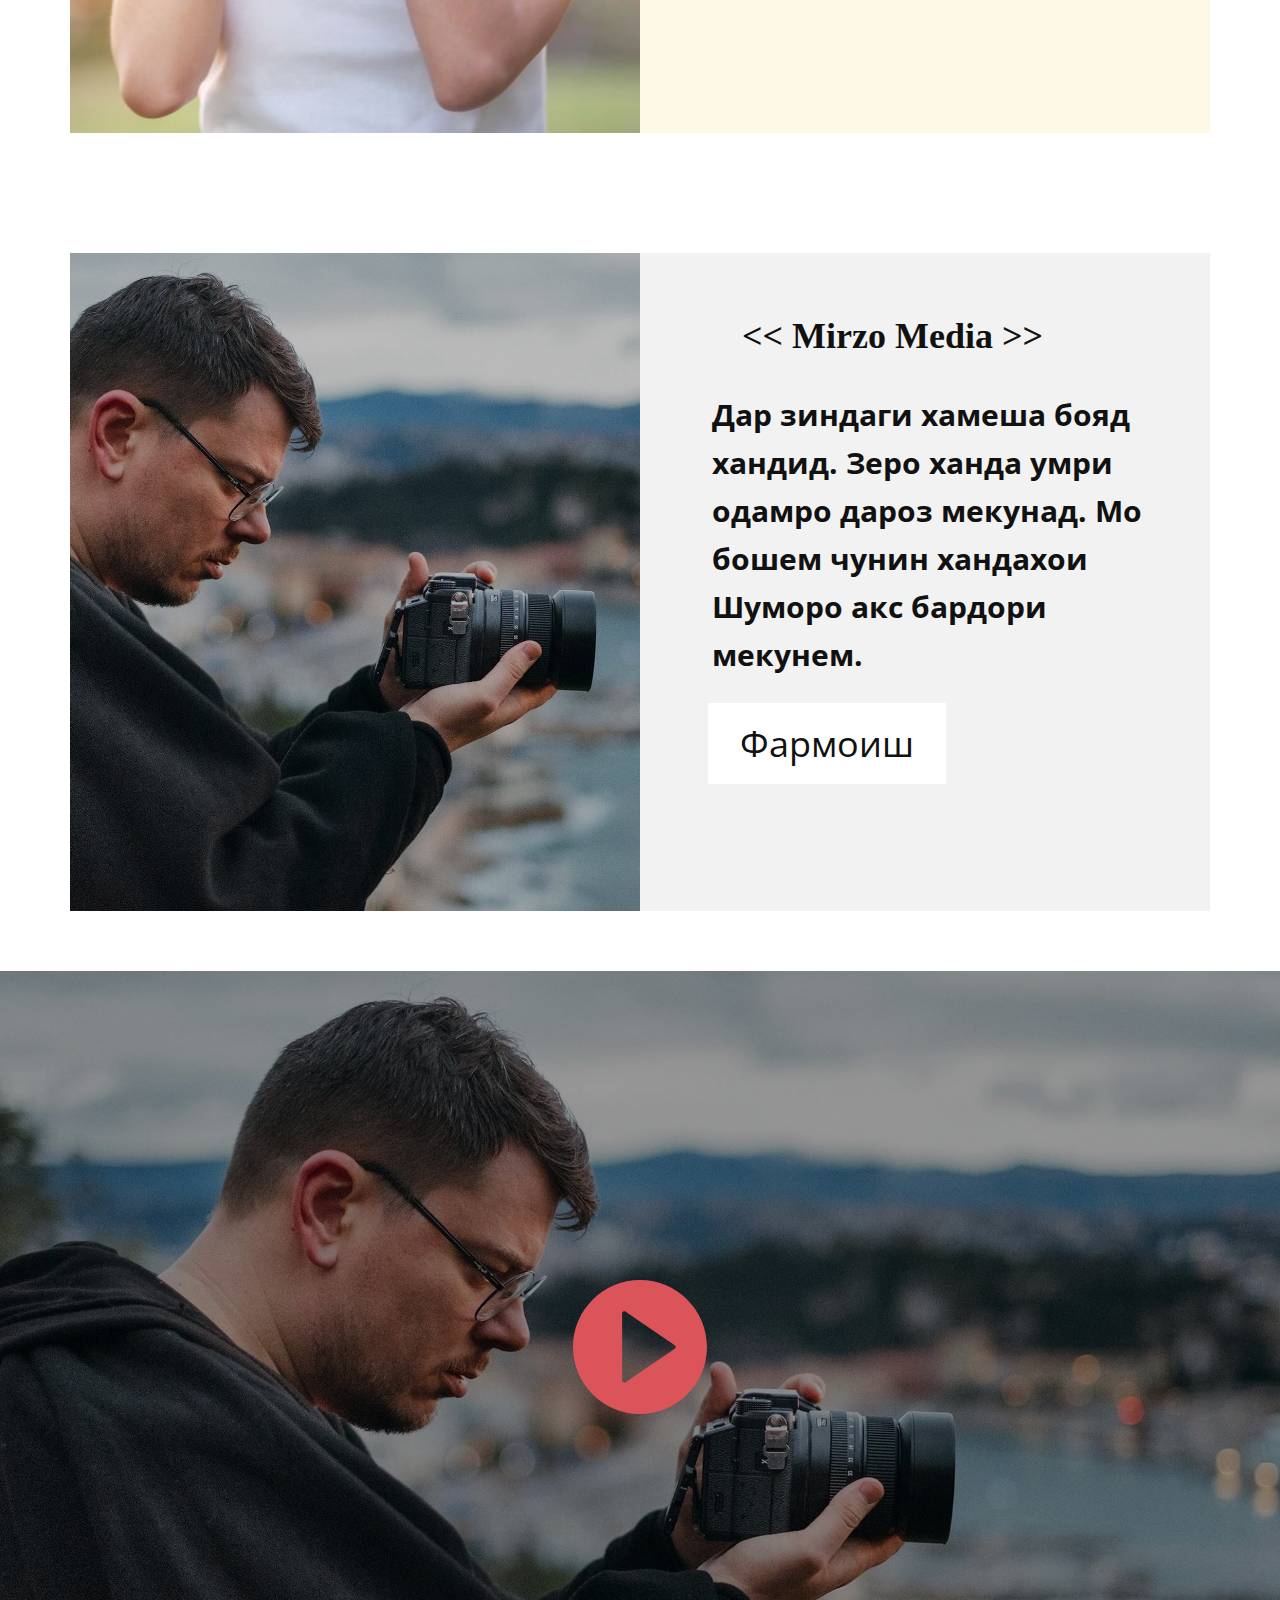
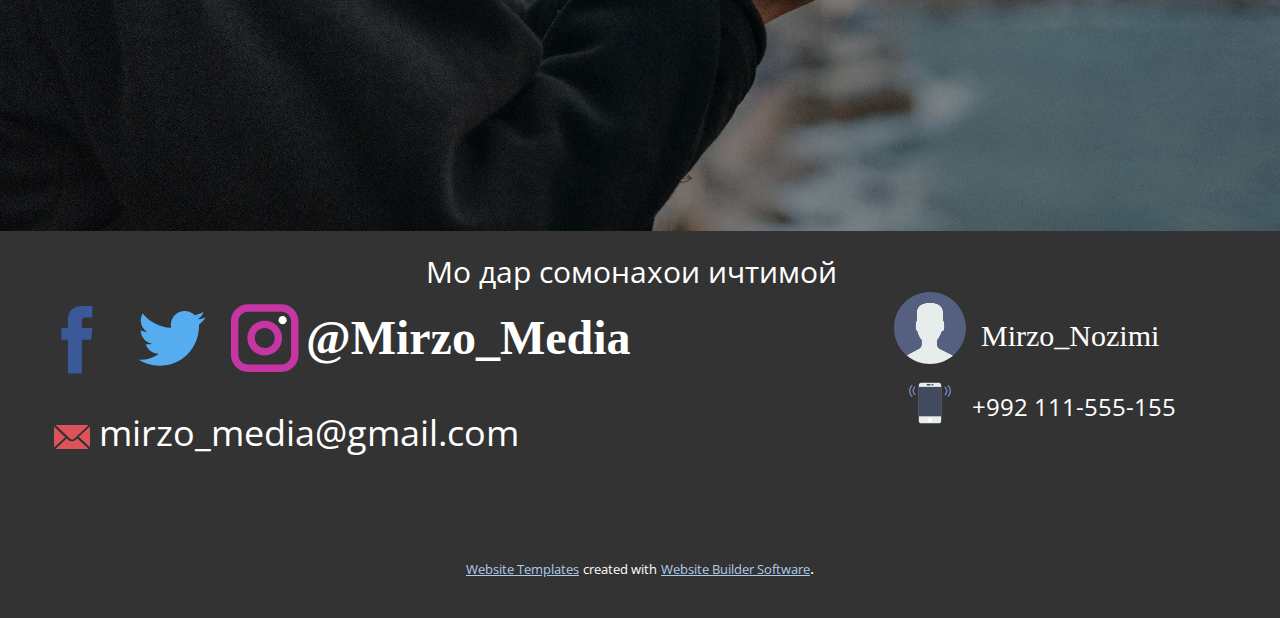
<file: Страница-1.html>
<!DOCTYPE html>
<html style="font-size: 16px;" lang="ru"><head>
    <meta name="viewport" content="width=device-width, initial-scale=1.0">
    <meta charset="utf-8">
    <meta name="keywords" content="&amp;gt;, &amp;gt;, Ин аксе ки Шумо айни замон мебинед аз тарафи аксбардори&nbsp; &nbsp; &nbsp; мохири&nbsp; &nbsp; &nbsp; &nbsp; &nbsp;&amp;gt; гирифта шудааст., Follow us, &amp;gt;, &amp;gt;, @Mirzo_Media">
    <meta name="description" content="">
    <title>Страница 1</title>
    <link rel="stylesheet" href="nicepage.css" media="screen">
<link rel="stylesheet" href="Страница-1.css" media="screen">
    <script class="u-script" type="text/javascript" src="jquery.js" defer=""></script>
    <script class="u-script" type="text/javascript" src="nicepage.js" defer=""></script>
    <meta name="generator" content="Nicepage 4.18.5, nicepage.com">
    <link id="u-theme-google-font" rel="stylesheet" href="https://fonts.googleapis.com/css?family=Roboto:100,100i,300,300i,400,400i,500,500i,700,700i,900,900i|Open+Sans:300,300i,400,400i,500,500i,600,600i,700,700i,800,800i">
    <link id="u-page-google-font" rel="stylesheet" href="https://fonts.googleapis.com/css?family=Lobster:400">
    
    
    
    
    
    
    <script type="application/ld+json">{
		"@context": "http://schema.org",
		"@type": "Organization",
		"name": "",
		"sameAs": [
				"https://facebook.com/name",
				"https://twitter.com/name",
				"https://instagram.com/name"
		]
}</script>
    <meta name="theme-color" content="#478ac9">
    <meta name="twitter:site" content="@">
    <meta name="twitter:card" content="summary_large_image">
    <meta name="twitter:title" content="Страница 1">
    <meta name="twitter:description" content="">
    <meta property="og:title" content="Страница 1">
    <meta property="og:type" content="website">
  </head>
  <body class="u-body u-xl-mode" data-lang="ru"><header class=" u-clearfix u-header u-section-row-container" id="sec-d8ff" style=""><div class="u-section-rows">
        <div class="u-clearfix u-palette-1-base u-section-row u-sticky u-sticky-9ba5 u-section-row-1" data-animation-name="" data-animation-duration="0" data-animation-delay="0" data-animation-direction="" id="sec-a744">
          
          
          
          
          
          <style class="u-sticky-style" data-style-id="9ba5">.u-sticky-fixed.u-sticky-9ba5:before, .u-body.u-sticky-fixed .u-sticky-9ba5:before {
borders: top right bottom left !important; border-color: #404040 !important; border-width: 2px !important
}</style>
          <div class="u-clearfix u-sheet u-valign-middle u-sheet-1">
            <nav class="u-menu u-menu-one-level u-offcanvas u-menu-1">
              <div class="menu-collapse" style="font-size: 2.25rem;">
                <a class="u-button-style u-custom-text-hover-color u-nav-link" href="#">
                  <svg class="u-svg-link" viewBox="0 0 24 24"><use xmlns:xlink="http://www.w3.org/1999/xlink" xlink:href="#svg-2e3b"></use></svg>
                  <svg class="u-svg-content" version="1.1" id="svg-2e3b" viewBox="0 0 16 16" x="0px" y="0px" xmlns:xlink="http://www.w3.org/1999/xlink" xmlns="http://www.w3.org/2000/svg"><g><rect y="1" width="16" height="2"></rect><rect y="7" width="16" height="2"></rect><rect y="13" width="16" height="2"></rect>
</g></svg>
                </a>
              </div>
              <div class="u-custom-menu u-nav-container">
                <ul class="u-nav u-unstyled u-nav-1"><li class="u-nav-item"><a class="u-button-style u-nav-link u-text-hover-black" style="padding: 10px 22px;">Асоси</a>
</li><li class="u-nav-item"><a class="u-button-style u-file-link u-nav-link u-text-hover-black" href="files/142778_1488468196_01.jpg" target="_blank" style="padding: 10px 22px;">Категория</a>
</li><li class="u-nav-item"><a class="u-button-style u-nav-link u-text-hover-black" style="padding: 10px 22px;">Аксхо</a>
</li><li class="u-nav-item"><a class="u-button-style u-nav-link u-text-hover-black" style="padding: 10px 22px;">Наворхо</a>
</li><li class="u-nav-item"><a class="u-button-style u-nav-link u-text-hover-black" style="padding: 10px 22px;">Дар бор​аи мо</a>
</li></ul>
              </div>
              <div class="u-custom-menu u-nav-container-collapse">
                <div class="u-black u-container-style u-inner-container-layout u-opacity u-opacity-95 u-sidenav">
                  <div class="u-inner-container-layout u-sidenav-overflow">
                    <div class="u-menu-close"></div>
                    <ul class="u-align-center u-nav u-popupmenu-items u-unstyled u-nav-2"><li class="u-nav-item"><a class="u-button-style u-nav-link">Асоси</a>
</li><li class="u-nav-item"><a class="u-button-style u-nav-link" href="files/142778_1488468196_01.jpg" target="_blank">Категория</a>
</li><li class="u-nav-item"><a class="u-button-style u-nav-link">Аксхо</a>
</li><li class="u-nav-item"><a class="u-button-style u-nav-link">Наворхо</a>
</li><li class="u-nav-item"><a class="u-button-style u-nav-link">Дар бор​аи мо</a>
</li></ul>
                  </div>
                </div>
                <div class="u-black u-menu-overlay u-opacity u-opacity-70"></div>
              </div>
            </nav>
          </div>
        </div>
        <div class="u-section-row u-section-row-2" id="sec-0308">
          
          
          
          
          
          <div class="u-clearfix u-sheet u-sheet-2"></div>
        </div>
      </div></header>
    <section class="u-carousel u-slide u-block-a53f-1" id="carousel_9f5c" data-interval="5000" data-u-ride="carousel">
      <ol class="u-absolute-hcenter u-carousel-indicators u-block-a53f-2">
        <li data-u-target="#carousel_9f5c" class="u-active u-grey-30" data-u-slide-to="0"></li>
        <li data-u-target="#carousel_9f5c" class="u-grey-30" data-u-slide-to="1"></li>
      </ol>
      <div class="u-carousel-inner" role="listbox">
        <div class="u-active u-align-center u-carousel-item u-clearfix u-image u-shading u-section-1-1" src="" data-image-width="450" data-image-height="300">
          <div class="u-clearfix u-sheet u-sheet-1">
            <p class="u-large-text u-text u-text-variant u-text-1">Продюсерсский центр</p>
            <h1 class="u-custom-font u-font-lobster u-text u-title u-text-2">&lt;&lt;Mirzo Media &gt;&gt;</h1>
          </div>
        </div>
        <div class="u-align-center u-carousel-item u-clearfix u-image u-shading u-section-1-2" src="" data-image-width="865" data-image-height="505">
          <div class="u-clearfix u-sheet u-sheet-1">
            <p class="u-large-text u-text u-text-variant u-text-1">Продюсерсский центр</p>
            <h1 class="u-custom-font u-font-lobster u-text u-title u-text-2">&lt;&lt;Mirzo Media &gt;&gt;</h1>
          </div>
        </div>
      </div>
      <a class="u-absolute-vcenter u-carousel-control u-carousel-control-prev u-text-grey-30 u-block-a53f-3" href="#carousel_9f5c" role="button" data-u-slide="prev">
        <span aria-hidden="true">
          <svg class="u-svg-link" viewBox="0 0 477.175 477.175"><path d="M145.188,238.575l215.5-215.5c5.3-5.3,5.3-13.8,0-19.1s-13.8-5.3-19.1,0l-225.1,225.1c-5.3,5.3-5.3,13.8,0,19.1l225.1,225
                    c2.6,2.6,6.1,4,9.5,4s6.9-1.3,9.5-4c5.3-5.3,5.3-13.8,0-19.1L145.188,238.575z"></path></svg>
        </span>
        <span class="sr-only">Previous</span>
      </a>
      <a class="u-absolute-vcenter u-carousel-control u-carousel-control-next u-text-grey-30 u-block-a53f-4" href="#carousel_9f5c" role="button" data-u-slide="next">
        <span aria-hidden="true">
          <svg class="u-svg-link" viewBox="0 0 477.175 477.175"><path d="M360.731,229.075l-225.1-225.1c-5.3-5.3-13.8-5.3-19.1,0s-5.3,13.8,0,19.1l215.5,215.5l-215.5,215.5
                    c-5.3,5.3-5.3,13.8,0,19.1c2.6,2.6,6.1,4,9.5,4c3.4,0,6.9-1.3,9.5-4l225.1-225.1C365.931,242.875,365.931,234.275,360.731,229.075z"></path></svg>
        </span>
        <span class="sr-only">Следующий</span>
      </a>
    </section>
    <section class="u-align-center u-clearfix u-grey-5 u-section-2" id="sec-de90">
      <div class="u-clearfix u-sheet u-valign-middle u-sheet-1"></div>
    </section>
    <section class="u-align-center u-clearfix u-section-3" id="sec-0e5a">
      <div class="u-clearfix u-sheet u-sheet-1">
        <div class="u-clearfix u-expanded-width u-gutter-0 u-layout-wrap u-layout-wrap-1">
          <div class="u-layout" style="">
            <div class="u-layout-row" style="">
              <div class="u-align-left u-container-style u-image u-layout-cell u-left-cell u-size-30 u-size-xs-60 u-image-1" src="" data-image-width="602" data-image-height="800">
                <div class="u-container-layout u-valign-middle u-container-layout-1" src=""></div>
              </div>
              <div class="u-align-left u-container-style u-layout-cell u-palette-3-light-3 u-right-cell u-size-30 u-size-xs-60 u-layout-cell-2">
                <div class="u-container-layout u-container-layout-2">
                  <h2 class="u-text u-text-black u-text-1">&nbsp; &nbsp;Ин аксе ки Шумо айни замон мебинед аз тарафи аксбардори&nbsp; &nbsp; &nbsp; мохири&nbsp; &nbsp; &nbsp; &nbsp; &nbsp;&lt;&lt; Mirzo Media&gt;&gt; гирифта шудааст.</h2>
                  <a href="#" class="u-border-2 u-border-hover-white u-btn u-button-style u-hover-palette-2-base u-white u-btn-1">Фармоиш</a>
                </div>
              </div>
            </div>
          </div>
        </div>
        <div class="u-clearfix u-layout-wrap u-layout-wrap-2">
          <div class="u-gutter-0 u-layout" style="">
            <div class="u-layout-row" style="">
              <div class="u-align-center u-container-style u-layout-cell u-left-cell u-size-30 u-layout-cell-3">
                <div class="u-container-layout u-valign-middle u-container-layout-3">
                  <h2 class="u-text u-text-default u-text-2">Follow us</h2>
                </div>
              </div>
              <div class="u-align-left u-container-style u-layout-cell u-right-cell u-size-30 u-layout-cell-4">
                <div class="u-container-layout u-container-layout-4"></div>
              </div>
            </div>
          </div>
        </div>
        <h1 class="u-custom-font u-font-georgia u-text u-text-black u-text-3">&lt;&lt; Mirzo Media &gt;&gt;</h1>
      </div>
    </section>
    <section class="u-clearfix u-section-4" id="sec-6aea">
      <div class="u-clearfix u-sheet u-sheet-1">
        <div class="u-clearfix u-expanded-width u-gutter-0 u-layout-wrap u-layout-wrap-1">
          <div class="u-layout" style="">
            <div class="u-layout-row" style="">
              <div class="u-align-left u-container-style u-image u-layout-cell u-left-cell u-shading u-size-30 u-size-xs-60 u-image-1" src="" data-image-width="2048" data-image-height="1365">
                <div class="u-container-layout u-container-layout-1" src=""></div>
              </div>
              <div class="u-align-left u-container-style u-grey-5 u-layout-cell u-right-cell u-size-30 u-size-xs-60 u-layout-cell-2">
                <div class="u-container-layout u-container-layout-2">
                  <h2 class="u-custom-font u-font-georgia u-text u-text-1">&lt;&lt; Mirzo M<span style="font-size: 3rem;"></span>edia &gt;&gt;
                  </h2>
                  <p class="u-text u-text-2">Дар зиндаги хамеша бояд хандид. Зеро ханда умри одамро дароз мекунад. Мо бошем чунин хандахои Шуморо акс бардори мекунем. </p>
                  <a href="#" class="u-border-2 u-border-hover-white u-btn u-button-style u-hover-palette-2-base u-white u-btn-1">Фармоиш</a>
                </div>
              </div>
            </div>
          </div>
        </div>
      </div>
    </section>
    <section class="u-align-center u-clearfix u-image u-shading u-section-5" src="" id="sec-b183" data-image-width="1920" data-image-height="1280">
      <div class="u-clearfix u-sheet u-sheet-1"><span class="u-border-hover-palette-2-base u-border-no-left u-file-link u-icon u-icon-rectangle u-text-palette-2-base u-icon-1" data-href="files/142778_1488468196_01.jpg"><svg class="u-svg-link" preserveAspectRatio="xMidYMin slice" viewBox="0 0 60 60" style=""><use xmlns:xlink="http://www.w3.org/1999/xlink" xlink:href="#svg-d1ba"></use></svg><svg class="u-svg-content" viewBox="0 0 60 60" x="0px" y="0px" id="svg-d1ba" style="enable-background:new 0 0 60 60;"><path d="M30,0C13.458,0,0,13.458,0,30s13.458,30,30,30s30-13.458,30-30S46.542,0,30,0z M45.563,30.826l-22,15
	C23.394,45.941,23.197,46,23,46c-0.16,0-0.321-0.038-0.467-0.116C22.205,45.711,22,45.371,22,45V15c0-0.371,0.205-0.711,0.533-0.884
	c0.328-0.174,0.724-0.15,1.031,0.058l22,15C45.836,29.36,46,29.669,46,30S45.836,30.64,45.563,30.826z"></path></svg></span>
      </div>
    </section>
    
    
    <footer class="u-align-left u-clearfix u-footer u-grey-80 u-footer" id="sec-397e"><p class="u-text u-text-1">Мо дар сомонахои ичтимой&nbsp;</p><span class="u-icon u-icon-1"><svg class="u-svg-link" preserveAspectRatio="xMidYMin slice" viewBox="0 0 53 53" style=""><use xmlns:xlink="http://www.w3.org/1999/xlink" xlink:href="#svg-abdc"></use></svg><svg xmlns="http://www.w3.org/2000/svg" xmlns:xlink="http://www.w3.org/1999/xlink" version="1.1" xml:space="preserve" class="u-svg-content" viewBox="0 0 53 53" x="0px" y="0px" id="svg-abdc" style="enable-background:new 0 0 53 53;"><path style="fill:#E7ECED;" d="M18.613,41.552l-7.907,4.313c-0.464,0.253-0.881,0.564-1.269,0.903C14.047,50.655,19.998,53,26.5,53
	c6.454,0,12.367-2.31,16.964-6.144c-0.424-0.358-0.884-0.68-1.394-0.934l-8.467-4.233c-1.094-0.547-1.785-1.665-1.785-2.888v-3.322
	c0.238-0.271,0.51-0.619,0.801-1.03c1.154-1.63,2.027-3.423,2.632-5.304c1.086-0.335,1.886-1.338,1.886-2.53v-3.546
	c0-0.78-0.347-1.477-0.886-1.965v-5.126c0,0,1.053-7.977-9.75-7.977s-9.75,7.977-9.75,7.977v5.126
	c-0.54,0.488-0.886,1.185-0.886,1.965v3.546c0,0.934,0.491,1.756,1.226,2.231c0.886,3.857,3.206,6.633,3.206,6.633v3.24
	C20.296,39.899,19.65,40.986,18.613,41.552z"></path><g><path style="fill:#556080;" d="M26.953,0.004C12.32-0.246,0.254,11.414,0.004,26.047C-0.138,34.344,3.56,41.801,9.448,46.76
		c0.385-0.336,0.798-0.644,1.257-0.894l7.907-4.313c1.037-0.566,1.683-1.653,1.683-2.835v-3.24c0,0-2.321-2.776-3.206-6.633
		c-0.734-0.475-1.226-1.296-1.226-2.231v-3.546c0-0.78,0.347-1.477,0.886-1.965v-5.126c0,0-1.053-7.977,9.75-7.977
		s9.75,7.977,9.75,7.977v5.126c0.54,0.488,0.886,1.185,0.886,1.965v3.546c0,1.192-0.8,2.195-1.886,2.53
		c-0.605,1.881-1.478,3.674-2.632,5.304c-0.291,0.411-0.563,0.759-0.801,1.03V38.8c0,1.223,0.691,2.342,1.785,2.888l8.467,4.233
		c0.508,0.254,0.967,0.575,1.39,0.932c5.71-4.762,9.399-11.882,9.536-19.9C53.246,12.32,41.587,0.254,26.953,0.004z"></path>
</g></svg></span><div class="u-social-icons u-spacing-10 u-social-icons-1">
        <a class="u-social-url" title="facebook" target="_blank" href="https://facebook.com/name"><span class="u-icon u-social-facebook u-social-icon u-icon-2"><svg class="u-svg-link" preserveAspectRatio="xMidYMin slice" viewBox="0 0 112 112" style=""><use xmlns:xlink="http://www.w3.org/1999/xlink" xlink:href="#svg-ccc4"></use></svg><svg class="u-svg-content" viewBox="0 0 112 112" x="0" y="0" id="svg-ccc4"><path fill="currentColor" d="M75.5,28.8H65.4c-1.5,0-4,0.9-4,4.3v9.4h13.9l-1.5,15.8H61.4v45.1H42.8V58.3h-8.8V42.4h8.8V32.2
c0-7.4,3.4-18.8,18.8-18.8h13.8v15.4H75.5z"></path></svg></span>
        </a>
        <a class="u-social-url" title="twitter" target="_blank" href="https://twitter.com/name"><span class="u-icon u-social-icon u-social-twitter u-icon-3"><svg class="u-svg-link" preserveAspectRatio="xMidYMin slice" viewBox="0 0 112 112" style=""><use xmlns:xlink="http://www.w3.org/1999/xlink" xlink:href="#svg-fb57"></use></svg><svg class="u-svg-content" viewBox="0 0 112 112" x="0" y="0" id="svg-fb57"><path fill="currentColor" d="M92.2,38.2c0,0.8,0,1.6,0,2.3c0,24.3-18.6,52.4-52.6,52.4c-10.6,0.1-20.2-2.9-28.5-8.2
	c1.4,0.2,2.9,0.2,4.4,0.2c8.7,0,16.7-2.9,23-7.9c-8.1-0.2-14.9-5.5-17.3-12.8c1.1,0.2,2.4,0.2,3.4,0.2c1.6,0,3.3-0.2,4.8-0.7
	c-8.4-1.6-14.9-9.2-14.9-18c0-0.2,0-0.2,0-0.2c2.5,1.4,5.4,2.2,8.4,2.3c-5-3.3-8.3-8.9-8.3-15.4c0-3.4,1-6.5,2.5-9.2
	c9.1,11.1,22.7,18.5,38,19.2c-0.2-1.4-0.4-2.8-0.4-4.3c0.1-10,8.3-18.2,18.5-18.2c5.4,0,10.1,2.2,13.5,5.7c4.3-0.8,8.1-2.3,11.7-4.5
	c-1.4,4.3-4.3,7.9-8.1,10.1c3.7-0.4,7.3-1.4,10.6-2.9C98.9,32.3,95.7,35.5,92.2,38.2z"></path></svg></span>
        </a>
        <a class="u-social-url" title="instagram" target="_blank" href="https://instagram.com/name"><span class="u-icon u-social-icon u-social-instagram u-icon-4"><svg class="u-svg-link" preserveAspectRatio="xMidYMin slice" viewBox="0 0 112 112" style=""><use xmlns:xlink="http://www.w3.org/1999/xlink" xlink:href="#svg-3b56"></use></svg><svg class="u-svg-content" viewBox="0 0 112 112" x="0" y="0" id="svg-3b56"><path fill="currentColor" d="M55.9,32.9c-12.8,0-23.2,10.4-23.2,23.2s10.4,23.2,23.2,23.2s23.2-10.4,23.2-23.2S68.7,32.9,55.9,32.9z
	 M55.9,69.4c-7.4,0-13.3-6-13.3-13.3c-0.1-7.4,6-13.3,13.3-13.3s13.3,6,13.3,13.3C69.3,63.5,63.3,69.4,55.9,69.4z"></path><path fill="#FFFFFF" d="M79.7,26.8c-3,0-5.4,2.5-5.4,5.4s2.5,5.4,5.4,5.4c3,0,5.4-2.5,5.4-5.4S82.7,26.8,79.7,26.8z"></path><path fill="currentColor" d="M78.2,11H33.5C21,11,10.8,21.3,10.8,33.7v44.7c0,12.6,10.2,22.8,22.7,22.8h44.7c12.6,0,22.7-10.2,22.7-22.7
	V33.7C100.8,21.1,90.6,11,78.2,11z M91,78.4c0,7.1-5.8,12.8-12.8,12.8H33.5c-7.1,0-12.8-5.8-12.8-12.8V33.7
	c0-7.1,5.8-12.8,12.8-12.8h44.7c7.1,0,12.8,5.8,12.8,12.8V78.4z"></path></svg></span>
        </a>
      </div><h2 class="u-custom-font u-font-georgia u-text u-text-default u-text-2">@Mirzo_Media</h2><p class="u-custom-font u-font-georgia u-text u-text-default u-text-3">Mirzo_Nozimi</p><a href="https://nicepage.com/landing-page" class="u-active-none u-bottom-left-radius-0 u-bottom-right-radius-0 u-btn u-btn-rectangle u-button-style u-hover-none u-none u-radius-0 u-top-left-radius-0 u-top-right-radius-0 u-btn-1">&nbsp;<span style="font-size: 1.5rem;">+992 111-555-155</span>
        <span style="font-size: 1.5rem;"></span>
      </a><a href="mailto:info@site.com" class="u-active-none u-border-2 u-border-hover-white u-bottom-left-radius-0 u-bottom-right-radius-0 u-btn u-btn-rectangle u-button-style u-hover-none u-none u-radius-0 u-text-white u-top-left-radius-0 u-top-right-radius-0 u-btn-2"><span class="u-border-hover-palette-2-base u-icon u-text-palette-2-base"><svg class="u-svg-content" viewBox="0 0 24 16" x="0px" y="0px" style="width: 1em; height: 1em;"><path fill="currentColor" d="M23.8,1.1l-7.3,6.8l7.3,6.8c0.1-0.2,0.2-0.6,0.2-0.9V2C24,1.7,23.9,1.4,23.8,1.1z M21.8,0H2.2
	c-0.4,0-0.7,0.1-1,0.2L10.6,9c0.8,0.8,2.2,0.8,3,0l9.2-8.7C22.6,0.1,22.2,0,21.8,0z M0.2,1.1C0.1,1.4,0,1.7,0,2V14
	c0,0.3,0.1,0.6,0.2,0.9l7.3-6.8L0.2,1.1z M15.5,9l-1.1,1c-1.3,1.2-3.6,1.2-4.9,0l-1-1l-7.3,6.8c0.2,0.1,0.6,0.2,1,0.2H22
	c0.4,0,0.6-0.1,1-0.2L15.5,9z"></path></svg><img></span>&nbsp;mirzo_media@gmail.com
      </a><span class="u-icon u-icon-6"><svg class="u-svg-link" preserveAspectRatio="xMidYMin slice" viewBox="0 0 59.998 59.998" style=""><use xmlns:xlink="http://www.w3.org/1999/xlink" xlink:href="#svg-23f5"></use></svg><svg xmlns="http://www.w3.org/2000/svg" xmlns:xlink="http://www.w3.org/1999/xlink" version="1.1" xml:space="preserve" class="u-svg-content" viewBox="0 0 59.998 59.998" x="0px" y="0px" id="svg-23f5" style="enable-background:new 0 0 59.998 59.998;"><path style="fill:#E7ECED;" d="M42.594,58.999H17.404c-1.881,0-3.405-1.525-3.405-3.405V4.404c0-1.881,1.525-3.405,3.405-3.405
	h25.189c1.881,0,3.405,1.525,3.405,3.405v51.189C45.999,57.474,44.474,58.999,42.594,58.999z"></path><circle style="fill:#FFFFFF;" cx="29.999" cy="53.999" r="3"></circle><path style="fill:#424A60;" d="M29.999,4.999h-4c-0.553,0-1-0.447-1-1s0.447-1,1-1h4c0.553,0,1,0.447,1,1S30.552,4.999,29.999,4.999
	z"></path><path style="fill:#424A60;" d="M33.999,4.999h-1c-0.553,0-1-0.447-1-1s0.447-1,1-1h1c0.553,0,1,0.447,1,1S34.552,4.999,33.999,4.999
	z"></path><path style="fill:#7383BF;" d="M55.904,21.241c-0.256,0-0.512-0.098-0.707-0.293c-0.391-0.391-0.391-1.023,0-1.414
	c3.736-3.736,3.736-9.815,0-13.552c-0.391-0.391-0.391-1.023,0-1.414s1.023-0.391,1.414,0c4.516,4.516,4.516,11.864,0,16.38
	C56.416,21.144,56.16,21.241,55.904,21.241z"></path><path style="fill:#7383BF;" d="M51.693,19.241c-0.256,0-0.512-0.098-0.707-0.293c-0.391-0.391-0.391-1.023,0-1.414
	c1.237-1.236,1.918-2.884,1.918-4.638s-0.681-3.401-1.918-4.639c-0.391-0.391-0.391-1.023,0-1.414s1.023-0.391,1.414,0
	c1.615,1.614,2.504,3.765,2.504,6.053s-0.889,4.438-2.504,6.052C52.205,19.144,51.949,19.241,51.693,19.241z"></path><path style="fill:#7383BF;" d="M4.094,21.241c-0.256,0-0.512-0.098-0.707-0.293c-4.516-4.516-4.516-11.864,0-16.38
	c0.391-0.391,1.023-0.391,1.414,0s0.391,1.023,0,1.414c-3.736,3.736-3.736,9.815,0,13.552c0.391,0.391,0.391,1.023,0,1.414
	C4.605,21.144,4.35,21.241,4.094,21.241z"></path><path style="fill:#7383BF;" d="M8.305,18.966c-0.256,0-0.512-0.098-0.707-0.293c-1.615-1.614-2.504-3.765-2.504-6.053
	s0.889-4.438,2.504-6.052c0.391-0.391,1.023-0.391,1.414,0s0.391,1.023,0,1.414c-1.237,1.236-1.918,2.884-1.918,4.638
	s0.681,3.401,1.918,4.639c0.391,0.391,0.391,1.023,0,1.414C8.816,18.868,8.561,18.966,8.305,18.966z"></path><rect x="13.999" y="6.999" style="fill:#424A60;" width="32" height="42"></rect></svg></span><a href="https://nicepage.com/wysiwyg-html-editor" class="u-active-none u-bottom-left-radius-0 u-bottom-right-radius-0 u-btn u-btn-rectangle u-button-style u-hover-none u-none u-radius-0 u-top-left-radius-0 u-top-right-radius-0 u-btn-3"></a></footer>
    <section class="u-backlink u-clearfix u-grey-80">
      <a class="u-link" href="https://nicepage.com/website-templates" target="_blank">
        <span>Website Templates</span>
      </a>
      <p class="u-text">
        <span>created with</span>
      </p>
      <a class="u-link" href="" target="_blank">
        <span>Website Builder Software</span>
      </a>. 
    </section>
  
</body></html>
</file>
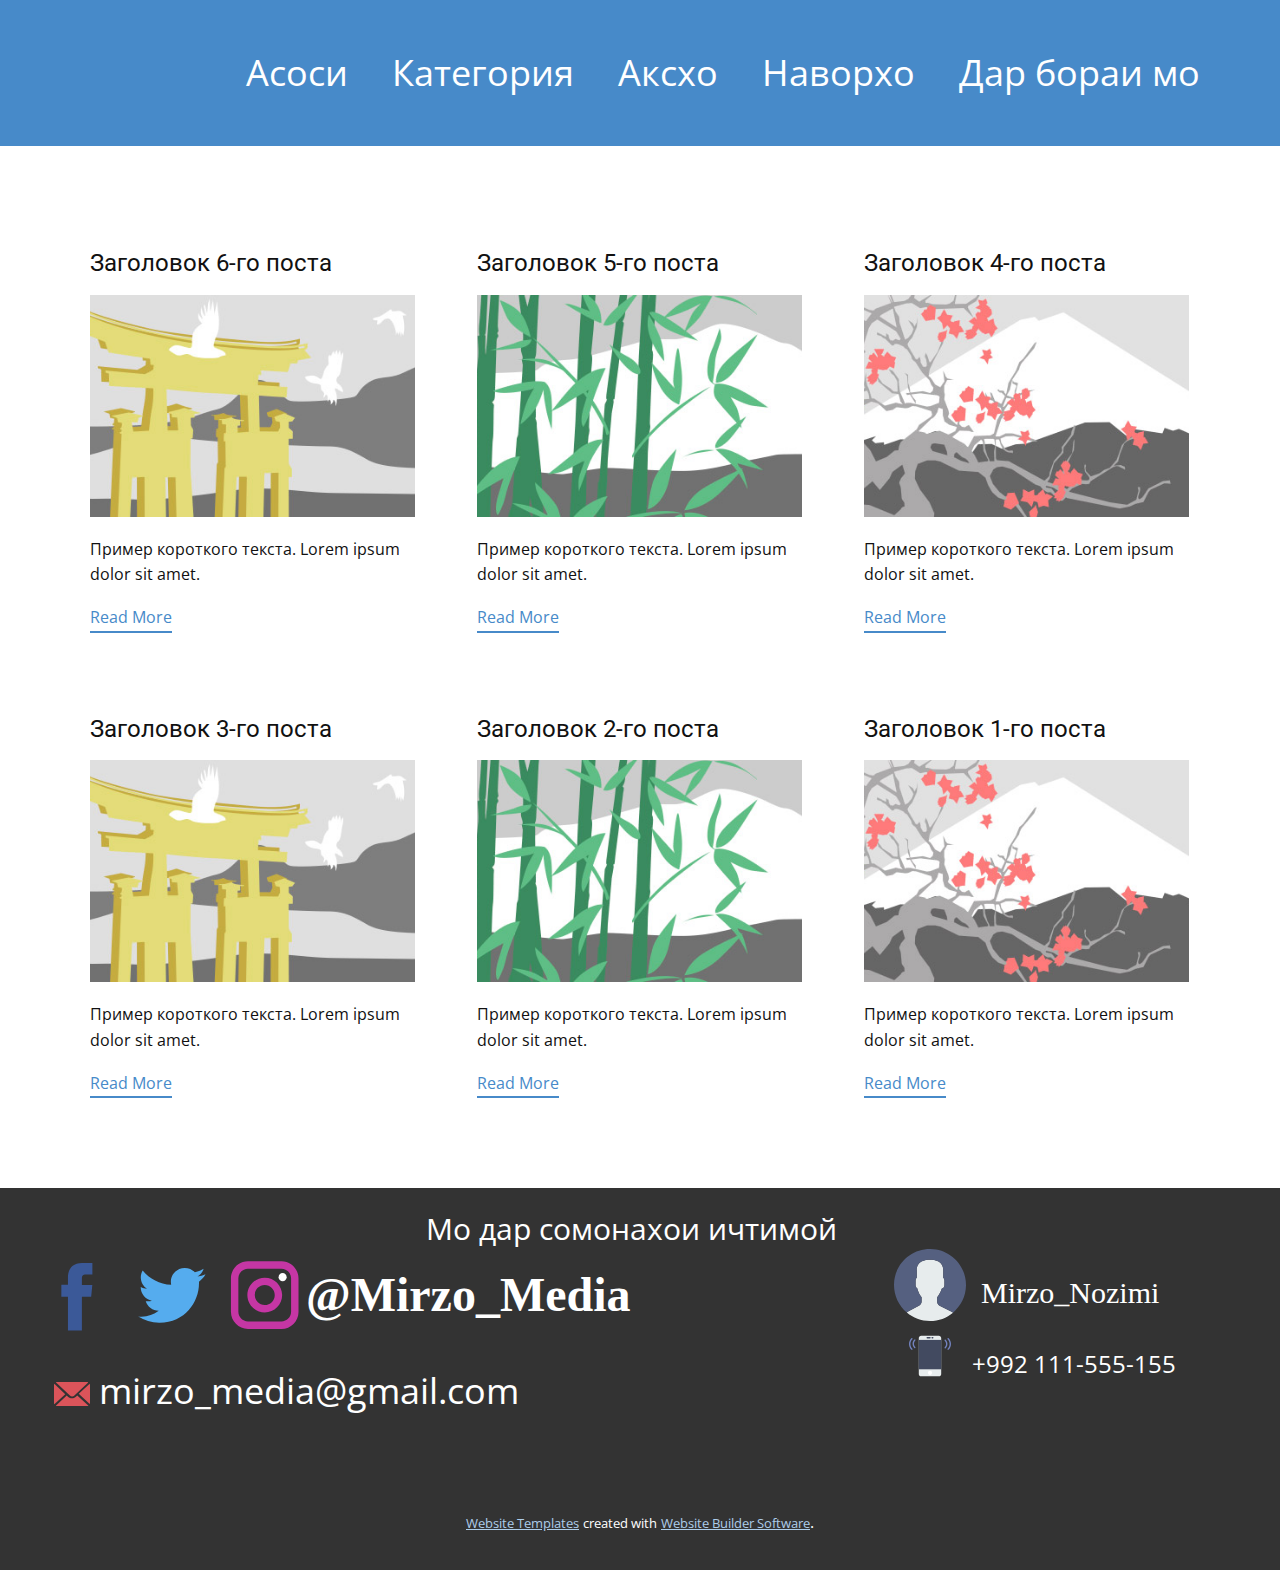
<file: blog/blog.html>
<html style="font-size: 16px;" lang="ru"><head>
    <meta name="viewport" content="width=device-width, initial-scale=1.0">
    <meta charset="utf-8">
    <meta name="keywords" content="@Mirzo_Media">
    <meta name="description" content="">
    <title>БЛОГ</title>
    <link rel="stylesheet" href="../nicepage.css" media="screen">
<link rel="stylesheet" href="../БЛОГ.css" media="screen">
    <script class="u-script" type="text/javascript" src="../jquery.js" defer=""></script>
    <script class="u-script" type="text/javascript" src="../nicepage.js" defer=""></script>
    <meta name="generator" content="Nicepage 4.18.5, nicepage.com">
    <link id="u-theme-google-font" rel="stylesheet" href="https://fonts.googleapis.com/css?family=Roboto:100,100i,300,300i,400,400i,500,500i,700,700i,900,900i|Open+Sans:300,300i,400,400i,500,500i,600,600i,700,700i,800,800i">
    
    
    <script type="application/ld+json">{
		"@context": "http://schema.org",
		"@type": "Organization",
		"name": "",
		"sameAs": [
				"https://facebook.com/name",
				"https://twitter.com/name",
				"https://instagram.com/name"
		]
}</script>
    <meta name="theme-color" content="#478ac9">
    <meta name="twitter:site" content="@">
    <meta name="twitter:card" content="summary_large_image">
    <meta name="twitter:title" content="БЛОГ">
    <meta name="twitter:description" content="">
  </head>
  <body class="u-body u-xl-mode" data-lang="ru"><header class=" u-clearfix u-header u-section-row-container" id="sec-d8ff" style=""><div class="u-section-rows">
        <div class="u-clearfix u-palette-1-base u-section-row u-sticky u-sticky-9ba5 u-section-row-1" data-animation-name="" data-animation-duration="0" data-animation-delay="0" data-animation-direction="" id="sec-a744">
          
          
          
          
          
          <style class="u-sticky-style" data-style-id="9ba5">.u-sticky-fixed.u-sticky-9ba5:before, .u-body.u-sticky-fixed .u-sticky-9ba5:before {
borders: top right bottom left !important; border-color: #404040 !important; border-width: 2px !important
}</style>
          <div class="u-clearfix u-sheet u-valign-middle u-sheet-1">
            <nav class="u-menu u-menu-one-level u-offcanvas u-menu-1">
              <div class="menu-collapse" style="font-size: 2.25rem;">
                <a class="u-button-style u-custom-text-hover-color u-nav-link" href="#">
                  <svg class="u-svg-link" viewBox="0 0 24 24"><use xmlns:xlink="http://www.w3.org/1999/xlink" xlink:href="#svg-2e3b"></use></svg>
                  <svg class="u-svg-content" version="1.1" id="svg-2e3b" viewBox="0 0 16 16" x="0px" y="0px" xmlns:xlink="http://www.w3.org/1999/xlink" xmlns="http://www.w3.org/2000/svg"><g><rect y="1" width="16" height="2"></rect><rect y="7" width="16" height="2"></rect><rect y="13" width="16" height="2"></rect>
</g></svg>
                </a>
              </div>
              <div class="u-custom-menu u-nav-container">
                <ul class="u-nav u-unstyled u-nav-1"><li class="u-nav-item"><a class="u-button-style u-nav-link u-text-hover-black" style="padding: 10px 22px;">Асоси</a>
</li><li class="u-nav-item"><a class="u-button-style u-file-link u-nav-link u-text-hover-black" href="../files/142778_1488468196_01.jpg" target="_blank" style="padding: 10px 22px;">Категория</a>
</li><li class="u-nav-item"><a class="u-button-style u-nav-link u-text-hover-black" style="padding: 10px 22px;">Аксхо</a>
</li><li class="u-nav-item"><a class="u-button-style u-nav-link u-text-hover-black" style="padding: 10px 22px;">Наворхо</a>
</li><li class="u-nav-item"><a class="u-button-style u-nav-link u-text-hover-black" style="padding: 10px 22px;">Дар бор​аи мо</a>
</li></ul>
              </div>
              <div class="u-custom-menu u-nav-container-collapse">
                <div class="u-black u-container-style u-inner-container-layout u-opacity u-opacity-95 u-sidenav">
                  <div class="u-inner-container-layout u-sidenav-overflow">
                    <div class="u-menu-close"></div>
                    <ul class="u-align-center u-nav u-popupmenu-items u-unstyled u-nav-2"><li class="u-nav-item"><a class="u-button-style u-nav-link">Асоси</a>
</li><li class="u-nav-item"><a class="u-button-style u-nav-link" href="../files/142778_1488468196_01.jpg" target="_blank">Категория</a>
</li><li class="u-nav-item"><a class="u-button-style u-nav-link">Аксхо</a>
</li><li class="u-nav-item"><a class="u-button-style u-nav-link">Наворхо</a>
</li><li class="u-nav-item"><a class="u-button-style u-nav-link">Дар бор​аи мо</a>
</li></ul>
                  </div>
                </div>
                <div class="u-black u-menu-overlay u-opacity u-opacity-70"></div>
              </div>
            </nav>
          </div>
        </div>
        <div class="u-section-row u-section-row-2" id="sec-0308">
          
          
          
          
          
          <div class="u-clearfix u-sheet u-sheet-2"></div>
        </div>
      </div></header>
    <section class="u-clearfix u-section-1" id="sec-ea23">
      <div class="u-clearfix u-sheet u-valign-middle u-sheet-1"><!--blog--><!--blog_options_json--><!--{"type":"Recent","source":"","tags":"","count":""}--><!--/blog_options_json-->
        <div class="u-blog u-expanded-width u-repeater u-repeater-1"><!--blog_post-->
          <div class="u-blog-post u-container-style u-repeater-item u-white u-repeater-item-1">
            <div class="u-container-layout u-similar-container u-valign-top u-container-layout-1"><!--blog_post_header-->
              <h4 class="u-blog-control u-text u-text-1">
                <a class="u-post-header-link" href="../blog/пост-5.html">Заголовок 6-го поста</a>
              </h4><!--/blog_post_header--><!--blog_post_image-->
              <a class="u-post-header-link" href="../blog/пост-5.html"><img alt="" class="u-blog-control u-expanded-width u-image u-image-default u-image-1" src="../images/8ad73f3c.jpeg"></a><!--/blog_post_image--><!--blog_post_content-->
              <div class="u-blog-control u-post-content u-text u-text-2 fr-view">Пример короткого текста. Lorem ipsum dolor sit amet.</div><!--/blog_post_content--><!--blog_post_readmore-->
              <a href="../blog/пост-5.html" class="u-blog-control u-border-2 u-border-palette-1-base u-btn u-btn-rectangle u-button-style u-none u-btn-1"><!--blog_post_readmore_content--><!--options_json--><!--{"content":"Read More","defaultValue":"Читать дальше"}--><!--/options_json-->Read More<!--/blog_post_readmore_content--></a><!--/blog_post_readmore-->
            </div>
          </div><div class="u-blog-post u-container-style u-repeater-item u-video-cover u-white">
            <div class="u-container-layout u-similar-container u-valign-top u-container-layout-2"><!--blog_post_header-->
              <h4 class="u-blog-control u-text u-text-3">
                <a class="u-post-header-link" href="../blog/пост-4.html">Заголовок 5-го поста</a>
              </h4><!--/blog_post_header--><!--blog_post_image-->
              <a class="u-post-header-link" href="../blog/пост-4.html"><img alt="" class="u-blog-control u-expanded-width u-image u-image-default u-image-2" src="../images/68f64b9d.jpeg"></a><!--/blog_post_image--><!--blog_post_content-->
              <div class="u-blog-control u-post-content u-text u-text-4 fr-view">Пример короткого текста. Lorem ipsum dolor sit amet.</div><!--/blog_post_content--><!--blog_post_readmore-->
              <a href="../blog/пост-4.html" class="u-blog-control u-border-2 u-border-palette-1-base u-btn u-btn-rectangle u-button-style u-none u-btn-2"><!--blog_post_readmore_content--><!--options_json--><!--{"content":"Read More","defaultValue":"Читать дальше"}--><!--/options_json-->Read More<!--/blog_post_readmore_content--></a><!--/blog_post_readmore-->
            </div>
          </div><div class="u-blog-post u-container-style u-repeater-item u-video-cover u-white">
            <div class="u-container-layout u-similar-container u-valign-top u-container-layout-3"><!--blog_post_header-->
              <h4 class="u-blog-control u-text u-text-5">
                <a class="u-post-header-link" href="../blog/пост-3.html">Заголовок 4-го поста</a>
              </h4><!--/blog_post_header--><!--blog_post_image-->
              <a class="u-post-header-link" href="../blog/пост-3.html"><img alt="" class="u-blog-control u-expanded-width u-image u-image-default u-image-3" src="../images/0fd3416c.jpeg"></a><!--/blog_post_image--><!--blog_post_content-->
              <div class="u-blog-control u-post-content u-text u-text-6 fr-view">Пример короткого текста. Lorem ipsum dolor sit amet.</div><!--/blog_post_content--><!--blog_post_readmore-->
              <a href="../blog/пост-3.html" class="u-blog-control u-border-2 u-border-palette-1-base u-btn u-btn-rectangle u-button-style u-none u-btn-3"><!--blog_post_readmore_content--><!--options_json--><!--{"content":"Read More","defaultValue":"Читать дальше"}--><!--/options_json-->Read More<!--/blog_post_readmore_content--></a><!--/blog_post_readmore-->
            </div>
          </div><div class="u-blog-post u-container-style u-repeater-item u-white u-repeater-item-1">
            <div class="u-container-layout u-similar-container u-valign-top u-container-layout-1"><!--blog_post_header-->
              <h4 class="u-blog-control u-text u-text-1">
                <a class="u-post-header-link" href="../blog/пост-2.html">Заголовок 3-го поста</a>
              </h4><!--/blog_post_header--><!--blog_post_image-->
              <a class="u-post-header-link" href="../blog/пост-2.html"><img alt="" class="u-blog-control u-expanded-width u-image u-image-default u-image-1" src="../images/8ad73f3c.jpeg"></a><!--/blog_post_image--><!--blog_post_content-->
              <div class="u-blog-control u-post-content u-text u-text-2 fr-view">Пример короткого текста. Lorem ipsum dolor sit amet.</div><!--/blog_post_content--><!--blog_post_readmore-->
              <a href="../blog/пост-2.html" class="u-blog-control u-border-2 u-border-palette-1-base u-btn u-btn-rectangle u-button-style u-none u-btn-1"><!--blog_post_readmore_content--><!--options_json--><!--{"content":"Read More","defaultValue":"Читать дальше"}--><!--/options_json-->Read More<!--/blog_post_readmore_content--></a><!--/blog_post_readmore-->
            </div>
          </div><div class="u-blog-post u-container-style u-repeater-item u-video-cover u-white">
            <div class="u-container-layout u-similar-container u-valign-top u-container-layout-2"><!--blog_post_header-->
              <h4 class="u-blog-control u-text u-text-3">
                <a class="u-post-header-link" href="../blog/пост-1.html">Заголовок 2-го поста</a>
              </h4><!--/blog_post_header--><!--blog_post_image-->
              <a class="u-post-header-link" href="../blog/пост-1.html"><img alt="" class="u-blog-control u-expanded-width u-image u-image-default u-image-2" src="../images/68f64b9d.jpeg"></a><!--/blog_post_image--><!--blog_post_content-->
              <div class="u-blog-control u-post-content u-text u-text-4 fr-view">Пример короткого текста. Lorem ipsum dolor sit amet.</div><!--/blog_post_content--><!--blog_post_readmore-->
              <a href="../blog/пост-1.html" class="u-blog-control u-border-2 u-border-palette-1-base u-btn u-btn-rectangle u-button-style u-none u-btn-2"><!--blog_post_readmore_content--><!--options_json--><!--{"content":"Read More","defaultValue":"Читать дальше"}--><!--/options_json-->Read More<!--/blog_post_readmore_content--></a><!--/blog_post_readmore-->
            </div>
          </div><div class="u-blog-post u-container-style u-repeater-item u-video-cover u-white">
            <div class="u-container-layout u-similar-container u-valign-top u-container-layout-3"><!--blog_post_header-->
              <h4 class="u-blog-control u-text u-text-5">
                <a class="u-post-header-link" href="../blog/пост.html">Заголовок 1-го поста</a>
              </h4><!--/blog_post_header--><!--blog_post_image-->
              <a class="u-post-header-link" href="../blog/пост.html"><img alt="" class="u-blog-control u-expanded-width u-image u-image-default u-image-3" src="../images/0fd3416c.jpeg"></a><!--/blog_post_image--><!--blog_post_content-->
              <div class="u-blog-control u-post-content u-text u-text-6 fr-view">Пример короткого текста. Lorem ipsum dolor sit amet.</div><!--/blog_post_content--><!--blog_post_readmore-->
              <a href="../blog/пост.html" class="u-blog-control u-border-2 u-border-palette-1-base u-btn u-btn-rectangle u-button-style u-none u-btn-3"><!--blog_post_readmore_content--><!--options_json--><!--{"content":"Read More","defaultValue":"Читать дальше"}--><!--/options_json-->Read More<!--/blog_post_readmore_content--></a><!--/blog_post_readmore-->
            </div>
          </div><!--/blog_post--><!--blog_post-->
          <!--/blog_post--><!--blog_post-->
          <!--/blog_post-->
        </div><!--/blog-->
      </div>
    </section>
    
    
    <footer class="u-align-left u-clearfix u-footer u-grey-80 u-footer" id="sec-397e"><p class="u-text u-text-1">Мо дар сомонахои ичтимой&nbsp;</p><span class="u-icon u-icon-1"><svg class="u-svg-link" preserveAspectRatio="xMidYMin slice" viewBox="0 0 53 53" style=""><use xmlns:xlink="http://www.w3.org/1999/xlink" xlink:href="#svg-abdc"></use></svg><svg xmlns="http://www.w3.org/2000/svg" xmlns:xlink="http://www.w3.org/1999/xlink" version="1.1" xml:space="preserve" class="u-svg-content" viewBox="0 0 53 53" x="0px" y="0px" id="svg-abdc" style="enable-background:new 0 0 53 53;"><path style="fill:#E7ECED;" d="M18.613,41.552l-7.907,4.313c-0.464,0.253-0.881,0.564-1.269,0.903C14.047,50.655,19.998,53,26.5,53
	c6.454,0,12.367-2.31,16.964-6.144c-0.424-0.358-0.884-0.68-1.394-0.934l-8.467-4.233c-1.094-0.547-1.785-1.665-1.785-2.888v-3.322
	c0.238-0.271,0.51-0.619,0.801-1.03c1.154-1.63,2.027-3.423,2.632-5.304c1.086-0.335,1.886-1.338,1.886-2.53v-3.546
	c0-0.78-0.347-1.477-0.886-1.965v-5.126c0,0,1.053-7.977-9.75-7.977s-9.75,7.977-9.75,7.977v5.126
	c-0.54,0.488-0.886,1.185-0.886,1.965v3.546c0,0.934,0.491,1.756,1.226,2.231c0.886,3.857,3.206,6.633,3.206,6.633v3.24
	C20.296,39.899,19.65,40.986,18.613,41.552z"></path><g><path style="fill:#556080;" d="M26.953,0.004C12.32-0.246,0.254,11.414,0.004,26.047C-0.138,34.344,3.56,41.801,9.448,46.76
		c0.385-0.336,0.798-0.644,1.257-0.894l7.907-4.313c1.037-0.566,1.683-1.653,1.683-2.835v-3.24c0,0-2.321-2.776-3.206-6.633
		c-0.734-0.475-1.226-1.296-1.226-2.231v-3.546c0-0.78,0.347-1.477,0.886-1.965v-5.126c0,0-1.053-7.977,9.75-7.977
		s9.75,7.977,9.75,7.977v5.126c0.54,0.488,0.886,1.185,0.886,1.965v3.546c0,1.192-0.8,2.195-1.886,2.53
		c-0.605,1.881-1.478,3.674-2.632,5.304c-0.291,0.411-0.563,0.759-0.801,1.03V38.8c0,1.223,0.691,2.342,1.785,2.888l8.467,4.233
		c0.508,0.254,0.967,0.575,1.39,0.932c5.71-4.762,9.399-11.882,9.536-19.9C53.246,12.32,41.587,0.254,26.953,0.004z"></path>
</g></svg></span><div class="u-social-icons u-spacing-10 u-social-icons-1">
        <a class="u-social-url" title="facebook" target="_blank" href="https://facebook.com/name"><span class="u-icon u-social-facebook u-social-icon u-icon-2"><svg class="u-svg-link" preserveAspectRatio="xMidYMin slice" viewBox="0 0 112 112" style=""><use xmlns:xlink="http://www.w3.org/1999/xlink" xlink:href="#svg-ccc4"></use></svg><svg class="u-svg-content" viewBox="0 0 112 112" x="0" y="0" id="svg-ccc4"><path fill="currentColor" d="M75.5,28.8H65.4c-1.5,0-4,0.9-4,4.3v9.4h13.9l-1.5,15.8H61.4v45.1H42.8V58.3h-8.8V42.4h8.8V32.2
c0-7.4,3.4-18.8,18.8-18.8h13.8v15.4H75.5z"></path></svg></span>
        </a>
        <a class="u-social-url" title="twitter" target="_blank" href="https://twitter.com/name"><span class="u-icon u-social-icon u-social-twitter u-icon-3"><svg class="u-svg-link" preserveAspectRatio="xMidYMin slice" viewBox="0 0 112 112" style=""><use xmlns:xlink="http://www.w3.org/1999/xlink" xlink:href="#svg-fb57"></use></svg><svg class="u-svg-content" viewBox="0 0 112 112" x="0" y="0" id="svg-fb57"><path fill="currentColor" d="M92.2,38.2c0,0.8,0,1.6,0,2.3c0,24.3-18.6,52.4-52.6,52.4c-10.6,0.1-20.2-2.9-28.5-8.2
	c1.4,0.2,2.9,0.2,4.4,0.2c8.7,0,16.7-2.9,23-7.9c-8.1-0.2-14.9-5.5-17.3-12.8c1.1,0.2,2.4,0.2,3.4,0.2c1.6,0,3.3-0.2,4.8-0.7
	c-8.4-1.6-14.9-9.2-14.9-18c0-0.2,0-0.2,0-0.2c2.5,1.4,5.4,2.2,8.4,2.3c-5-3.3-8.3-8.9-8.3-15.4c0-3.4,1-6.5,2.5-9.2
	c9.1,11.1,22.7,18.5,38,19.2c-0.2-1.4-0.4-2.8-0.4-4.3c0.1-10,8.3-18.2,18.5-18.2c5.4,0,10.1,2.2,13.5,5.7c4.3-0.8,8.1-2.3,11.7-4.5
	c-1.4,4.3-4.3,7.9-8.1,10.1c3.7-0.4,7.3-1.4,10.6-2.9C98.9,32.3,95.7,35.5,92.2,38.2z"></path></svg></span>
        </a>
        <a class="u-social-url" title="instagram" target="_blank" href="https://instagram.com/name"><span class="u-icon u-social-icon u-social-instagram u-icon-4"><svg class="u-svg-link" preserveAspectRatio="xMidYMin slice" viewBox="0 0 112 112" style=""><use xmlns:xlink="http://www.w3.org/1999/xlink" xlink:href="#svg-3b56"></use></svg><svg class="u-svg-content" viewBox="0 0 112 112" x="0" y="0" id="svg-3b56"><path fill="currentColor" d="M55.9,32.9c-12.8,0-23.2,10.4-23.2,23.2s10.4,23.2,23.2,23.2s23.2-10.4,23.2-23.2S68.7,32.9,55.9,32.9z
	 M55.9,69.4c-7.4,0-13.3-6-13.3-13.3c-0.1-7.4,6-13.3,13.3-13.3s13.3,6,13.3,13.3C69.3,63.5,63.3,69.4,55.9,69.4z"></path><path fill="#FFFFFF" d="M79.7,26.8c-3,0-5.4,2.5-5.4,5.4s2.5,5.4,5.4,5.4c3,0,5.4-2.5,5.4-5.4S82.7,26.8,79.7,26.8z"></path><path fill="currentColor" d="M78.2,11H33.5C21,11,10.8,21.3,10.8,33.7v44.7c0,12.6,10.2,22.8,22.7,22.8h44.7c12.6,0,22.7-10.2,22.7-22.7
	V33.7C100.8,21.1,90.6,11,78.2,11z M91,78.4c0,7.1-5.8,12.8-12.8,12.8H33.5c-7.1,0-12.8-5.8-12.8-12.8V33.7
	c0-7.1,5.8-12.8,12.8-12.8h44.7c7.1,0,12.8,5.8,12.8,12.8V78.4z"></path></svg></span>
        </a>
      </div><h2 class="u-custom-font u-font-georgia u-text u-text-default u-text-2">@Mirzo_Media</h2><p class="u-custom-font u-font-georgia u-text u-text-default u-text-3">Mirzo_Nozimi</p><a href="https://nicepage.com/landing-page" class="u-active-none u-bottom-left-radius-0 u-bottom-right-radius-0 u-btn u-btn-rectangle u-button-style u-hover-none u-none u-radius-0 u-top-left-radius-0 u-top-right-radius-0 u-btn-1">&nbsp;<span style="font-size: 1.5rem;">+992 111-555-155</span>
        <span style="font-size: 1.5rem;"></span>
      </a><a href="../mailto:info@site.com" class="u-active-none u-border-2 u-border-hover-white u-bottom-left-radius-0 u-bottom-right-radius-0 u-btn u-btn-rectangle u-button-style u-hover-none u-none u-radius-0 u-text-white u-top-left-radius-0 u-top-right-radius-0 u-btn-2"><span class="u-border-hover-palette-2-base u-icon u-text-palette-2-base"><svg class="u-svg-content" viewBox="0 0 24 16" x="0px" y="0px" style="width: 1em; height: 1em;"><path fill="currentColor" d="M23.8,1.1l-7.3,6.8l7.3,6.8c0.1-0.2,0.2-0.6,0.2-0.9V2C24,1.7,23.9,1.4,23.8,1.1z M21.8,0H2.2
	c-0.4,0-0.7,0.1-1,0.2L10.6,9c0.8,0.8,2.2,0.8,3,0l9.2-8.7C22.6,0.1,22.2,0,21.8,0z M0.2,1.1C0.1,1.4,0,1.7,0,2V14
	c0,0.3,0.1,0.6,0.2,0.9l7.3-6.8L0.2,1.1z M15.5,9l-1.1,1c-1.3,1.2-3.6,1.2-4.9,0l-1-1l-7.3,6.8c0.2,0.1,0.6,0.2,1,0.2H22
	c0.4,0,0.6-0.1,1-0.2L15.5,9z"></path></svg><img></span>&nbsp;mirzo_media@gmail.com
      </a><span class="u-icon u-icon-6"><svg class="u-svg-link" preserveAspectRatio="xMidYMin slice" viewBox="0 0 59.998 59.998" style=""><use xmlns:xlink="http://www.w3.org/1999/xlink" xlink:href="#svg-23f5"></use></svg><svg xmlns="http://www.w3.org/2000/svg" xmlns:xlink="http://www.w3.org/1999/xlink" version="1.1" xml:space="preserve" class="u-svg-content" viewBox="0 0 59.998 59.998" x="0px" y="0px" id="svg-23f5" style="enable-background:new 0 0 59.998 59.998;"><path style="fill:#E7ECED;" d="M42.594,58.999H17.404c-1.881,0-3.405-1.525-3.405-3.405V4.404c0-1.881,1.525-3.405,3.405-3.405
	h25.189c1.881,0,3.405,1.525,3.405,3.405v51.189C45.999,57.474,44.474,58.999,42.594,58.999z"></path><circle style="fill:#FFFFFF;" cx="29.999" cy="53.999" r="3"></circle><path style="fill:#424A60;" d="M29.999,4.999h-4c-0.553,0-1-0.447-1-1s0.447-1,1-1h4c0.553,0,1,0.447,1,1S30.552,4.999,29.999,4.999
	z"></path><path style="fill:#424A60;" d="M33.999,4.999h-1c-0.553,0-1-0.447-1-1s0.447-1,1-1h1c0.553,0,1,0.447,1,1S34.552,4.999,33.999,4.999
	z"></path><path style="fill:#7383BF;" d="M55.904,21.241c-0.256,0-0.512-0.098-0.707-0.293c-0.391-0.391-0.391-1.023,0-1.414
	c3.736-3.736,3.736-9.815,0-13.552c-0.391-0.391-0.391-1.023,0-1.414s1.023-0.391,1.414,0c4.516,4.516,4.516,11.864,0,16.38
	C56.416,21.144,56.16,21.241,55.904,21.241z"></path><path style="fill:#7383BF;" d="M51.693,19.241c-0.256,0-0.512-0.098-0.707-0.293c-0.391-0.391-0.391-1.023,0-1.414
	c1.237-1.236,1.918-2.884,1.918-4.638s-0.681-3.401-1.918-4.639c-0.391-0.391-0.391-1.023,0-1.414s1.023-0.391,1.414,0
	c1.615,1.614,2.504,3.765,2.504,6.053s-0.889,4.438-2.504,6.052C52.205,19.144,51.949,19.241,51.693,19.241z"></path><path style="fill:#7383BF;" d="M4.094,21.241c-0.256,0-0.512-0.098-0.707-0.293c-4.516-4.516-4.516-11.864,0-16.38
	c0.391-0.391,1.023-0.391,1.414,0s0.391,1.023,0,1.414c-3.736,3.736-3.736,9.815,0,13.552c0.391,0.391,0.391,1.023,0,1.414
	C4.605,21.144,4.35,21.241,4.094,21.241z"></path><path style="fill:#7383BF;" d="M8.305,18.966c-0.256,0-0.512-0.098-0.707-0.293c-1.615-1.614-2.504-3.765-2.504-6.053
	s0.889-4.438,2.504-6.052c0.391-0.391,1.023-0.391,1.414,0s0.391,1.023,0,1.414c-1.237,1.236-1.918,2.884-1.918,4.638
	s0.681,3.401,1.918,4.639c0.391,0.391,0.391,1.023,0,1.414C8.816,18.868,8.561,18.966,8.305,18.966z"></path><rect x="13.999" y="6.999" style="fill:#424A60;" width="32" height="42"></rect></svg></span><a href="https://nicepage.com/wysiwyg-html-editor" class="u-active-none u-bottom-left-radius-0 u-bottom-right-radius-0 u-btn u-btn-rectangle u-button-style u-hover-none u-none u-radius-0 u-top-left-radius-0 u-top-right-radius-0 u-btn-3"></a></footer>
    <section class="u-backlink u-clearfix u-grey-80">
      <a class="u-link" href="https://nicepage.com/website-templates" target="_blank">
        <span>Website Templates</span>
      </a>
      <p class="u-text">
        <span>created with</span>
      </p>
      <a class="u-link" href="" target="_blank">
        <span>Website Builder Software</span>
      </a>. 
    </section>
  
</body></html>
</file>
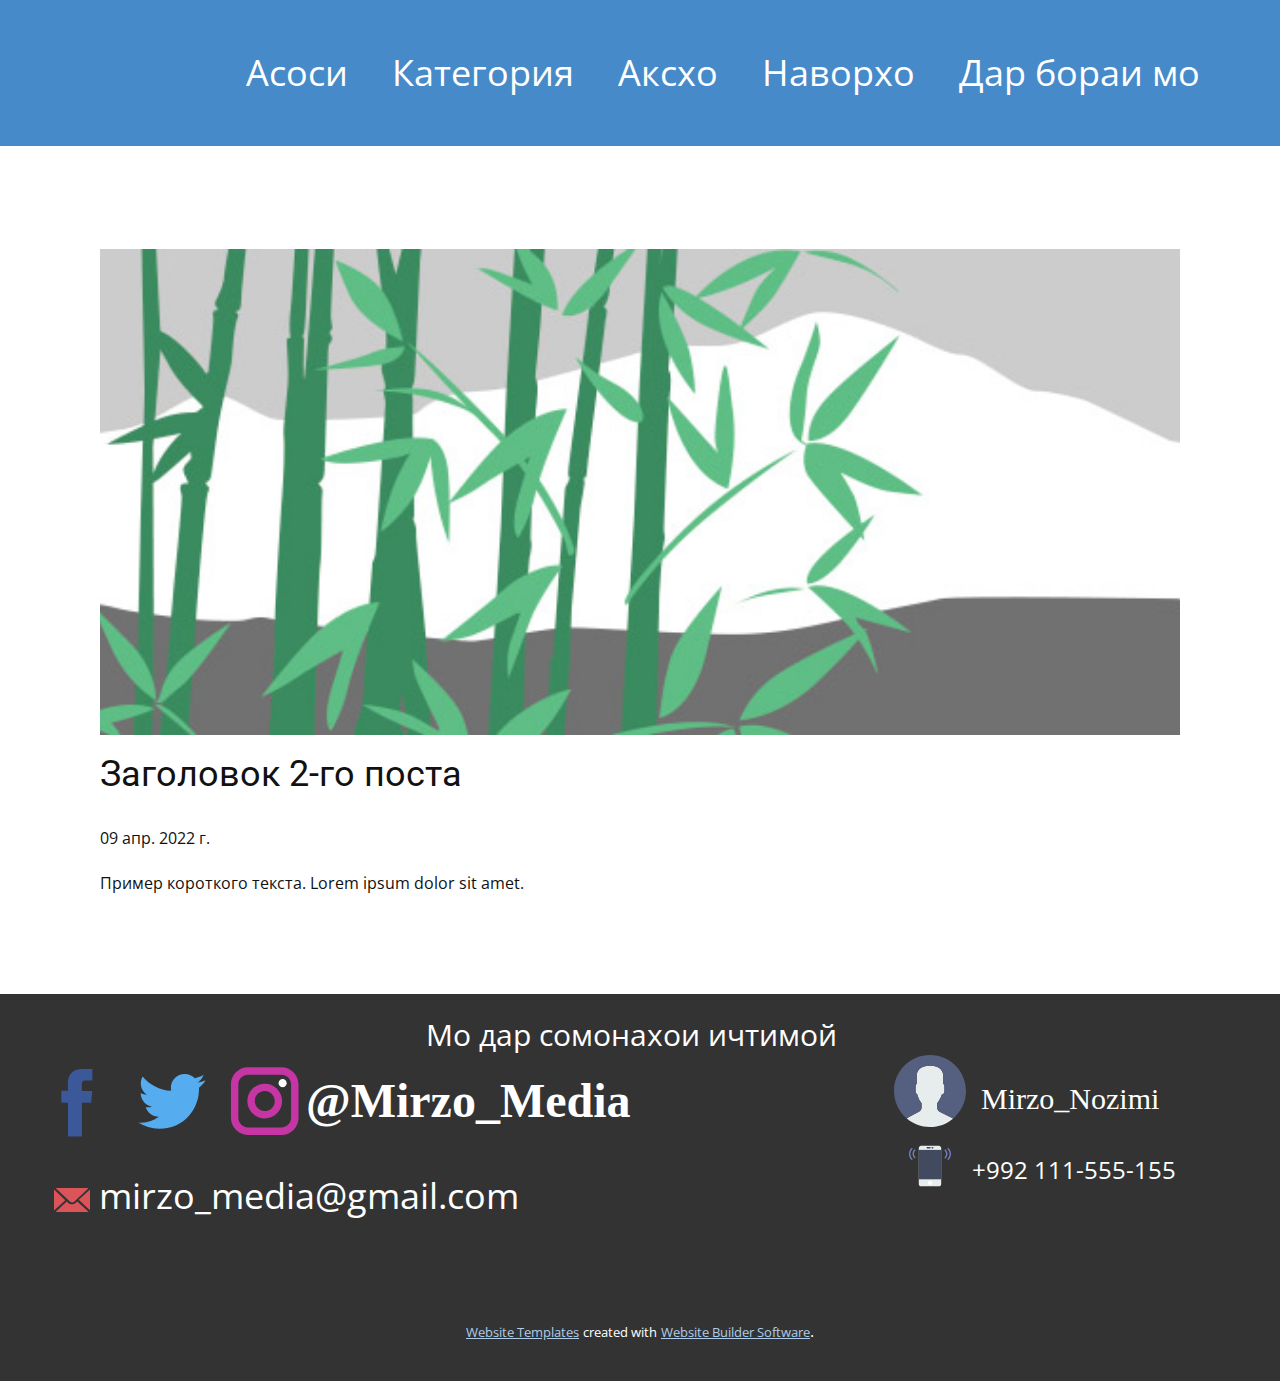
<file: blog/пост-1.html>
<!doctype html>
<html style="font-size: 16px;" lang="ru"><head>
    <meta name="viewport" content="width=device-width, initial-scale=1.0">
    <meta charset="utf-8">
    <meta name="keywords" content="Заголовок 1-го поста">
    <meta name="description" content="">
    <title>Заголовок 2-го поста</title>
    <link rel="stylesheet" href="../nicepage.css" media="screen">
<link rel="stylesheet" href="../Post-Template.css" media="screen">
    <script class="u-script" type="text/javascript" src="../jquery.js" defer=""></script>
    <script class="u-script" type="text/javascript" src="../nicepage.js" defer=""></script>
    <meta name="generator" content="Nicepage 4.18.5, nicepage.com">
    <link id="u-theme-google-font" rel="stylesheet" href="https://fonts.googleapis.com/css?family=Roboto:100,100i,300,300i,400,400i,500,500i,700,700i,900,900i|Open+Sans:300,300i,400,400i,500,500i,600,600i,700,700i,800,800i">
    
    
    <script type="application/ld+json">{
		"@context": "http://schema.org",
		"@type": "Organization",
		"name": "",
		"sameAs": [
				"https://facebook.com/name",
				"https://twitter.com/name",
				"https://instagram.com/name"
		]
}</script>
    <meta name="theme-color" content="#478ac9">
    <meta name="twitter:site" content="@">
    <meta name="twitter:card" content="summary_large_image">
    <meta name="twitter:title" content="Post Template">
    <meta name="twitter:description" content="">
  </head>
  <body class="u-body u-xl-mode" data-lang="ru"><header class=" u-clearfix u-header u-section-row-container" id="sec-d8ff" style=""><div class="u-section-rows">
        <div class="u-clearfix u-palette-1-base u-section-row u-sticky u-sticky-9ba5 u-section-row-1" data-animation-name="" data-animation-duration="0" data-animation-delay="0" data-animation-direction="" id="sec-a744">
          
          
          
          
          
          <style class="u-sticky-style" data-style-id="9ba5">.u-sticky-fixed.u-sticky-9ba5:before, .u-body.u-sticky-fixed .u-sticky-9ba5:before {
borders: top right bottom left !important; border-color: #404040 !important; border-width: 2px !important
}</style>
          <div class="u-clearfix u-sheet u-valign-middle u-sheet-1">
            <nav class="u-menu u-menu-one-level u-offcanvas u-menu-1">
              <div class="menu-collapse" style="font-size: 2.25rem;">
                <a class="u-button-style u-custom-text-hover-color u-nav-link" href="#">
                  <svg class="u-svg-link" viewBox="0 0 24 24"><use xmlns:xlink="http://www.w3.org/1999/xlink" xlink:href="#svg-2e3b"></use></svg>
                  <svg class="u-svg-content" version="1.1" id="svg-2e3b" viewBox="0 0 16 16" x="0px" y="0px" xmlns:xlink="http://www.w3.org/1999/xlink" xmlns="http://www.w3.org/2000/svg"><g><rect y="1" width="16" height="2"></rect><rect y="7" width="16" height="2"></rect><rect y="13" width="16" height="2"></rect>
</g></svg>
                </a>
              </div>
              <div class="u-custom-menu u-nav-container">
                <ul class="u-nav u-unstyled u-nav-1"><li class="u-nav-item"><a class="u-button-style u-nav-link u-text-hover-black" style="padding: 10px 22px;">Асоси</a>
</li><li class="u-nav-item"><a class="u-button-style u-file-link u-nav-link u-text-hover-black" href="../files/142778_1488468196_01.jpg" target="_blank" style="padding: 10px 22px;">Категория</a>
</li><li class="u-nav-item"><a class="u-button-style u-nav-link u-text-hover-black" style="padding: 10px 22px;">Аксхо</a>
</li><li class="u-nav-item"><a class="u-button-style u-nav-link u-text-hover-black" style="padding: 10px 22px;">Наворхо</a>
</li><li class="u-nav-item"><a class="u-button-style u-nav-link u-text-hover-black" style="padding: 10px 22px;">Дар бор​аи мо</a>
</li></ul>
              </div>
              <div class="u-custom-menu u-nav-container-collapse">
                <div class="u-black u-container-style u-inner-container-layout u-opacity u-opacity-95 u-sidenav">
                  <div class="u-inner-container-layout u-sidenav-overflow">
                    <div class="u-menu-close"></div>
                    <ul class="u-align-center u-nav u-popupmenu-items u-unstyled u-nav-2"><li class="u-nav-item"><a class="u-button-style u-nav-link">Асоси</a>
</li><li class="u-nav-item"><a class="u-button-style u-nav-link" href="../files/142778_1488468196_01.jpg" target="_blank">Категория</a>
</li><li class="u-nav-item"><a class="u-button-style u-nav-link">Аксхо</a>
</li><li class="u-nav-item"><a class="u-button-style u-nav-link">Наворхо</a>
</li><li class="u-nav-item"><a class="u-button-style u-nav-link">Дар бор​аи мо</a>
</li></ul>
                  </div>
                </div>
                <div class="u-black u-menu-overlay u-opacity u-opacity-70"></div>
              </div>
            </nav>
          </div>
        </div>
        <div class="u-section-row u-section-row-2" id="sec-0308">
          
          
          
          
          
          <div class="u-clearfix u-sheet u-sheet-2"></div>
        </div>
      </div></header>
    <section class="u-align-center u-clearfix u-section-1" id="sec-5f49">
      <div class="u-clearfix u-sheet u-valign-middle-md u-valign-middle-sm u-valign-middle-xs u-sheet-1"><!--post_details--><!--post_details_options_json--><!--{"source":""}--><!--/post_details_options_json--><!--blog_post-->
        <div class="u-container-style u-expanded-width u-post-details u-post-details-1">
          <div class="u-container-layout u-valign-middle u-container-layout-1"><!--blog_post_image-->
            <img alt="" class="u-blog-control u-expanded-width u-image u-image-default u-image-1" src="../images/68f64b9d.jpeg"><!--/blog_post_image--><!--blog_post_header-->
            <h2 class="u-blog-control u-text u-text-1">Заголовок 2-го поста</h2><!--/blog_post_header--><!--blog_post_metadata-->
            <div class="u-blog-control u-metadata u-metadata-1"><!--blog_post_metadata_date-->
              <span class="u-meta-date u-meta-icon">09 апр. 2022 г.</span><!--/blog_post_metadata_date--><!--blog_post_metadata_category-->
              <!--/blog_post_metadata_category--><!--blog_post_metadata_comments-->
              <!--/blog_post_metadata_comments-->
            </div><!--/blog_post_metadata--><!--blog_post_content-->
            <div class="u-align-justify u-blog-control u-post-content u-text u-text-2 fr-view">
  Пример короткого текста. Lorem ipsum dolor sit amet.
  </div><!--/blog_post_content-->
          </div>
        </div><!--/blog_post--><!--/post_details-->
      </div>
    </section>
    
    
    <footer class="u-align-left u-clearfix u-footer u-grey-80 u-footer" id="sec-397e"><p class="u-text u-text-1">Мо дар сомонахои ичтимой&nbsp;</p><span class="u-icon u-icon-1"><svg class="u-svg-link" preserveAspectRatio="xMidYMin slice" viewBox="0 0 53 53" style=""><use xmlns:xlink="http://www.w3.org/1999/xlink" xlink:href="#svg-abdc"></use></svg><svg xmlns="http://www.w3.org/2000/svg" xmlns:xlink="http://www.w3.org/1999/xlink" version="1.1" xml:space="preserve" class="u-svg-content" viewBox="0 0 53 53" x="0px" y="0px" id="svg-abdc" style="enable-background:new 0 0 53 53;"><path style="fill:#E7ECED;" d="M18.613,41.552l-7.907,4.313c-0.464,0.253-0.881,0.564-1.269,0.903C14.047,50.655,19.998,53,26.5,53
	c6.454,0,12.367-2.31,16.964-6.144c-0.424-0.358-0.884-0.68-1.394-0.934l-8.467-4.233c-1.094-0.547-1.785-1.665-1.785-2.888v-3.322
	c0.238-0.271,0.51-0.619,0.801-1.03c1.154-1.63,2.027-3.423,2.632-5.304c1.086-0.335,1.886-1.338,1.886-2.53v-3.546
	c0-0.78-0.347-1.477-0.886-1.965v-5.126c0,0,1.053-7.977-9.75-7.977s-9.75,7.977-9.75,7.977v5.126
	c-0.54,0.488-0.886,1.185-0.886,1.965v3.546c0,0.934,0.491,1.756,1.226,2.231c0.886,3.857,3.206,6.633,3.206,6.633v3.24
	C20.296,39.899,19.65,40.986,18.613,41.552z"></path><g><path style="fill:#556080;" d="M26.953,0.004C12.32-0.246,0.254,11.414,0.004,26.047C-0.138,34.344,3.56,41.801,9.448,46.76
		c0.385-0.336,0.798-0.644,1.257-0.894l7.907-4.313c1.037-0.566,1.683-1.653,1.683-2.835v-3.24c0,0-2.321-2.776-3.206-6.633
		c-0.734-0.475-1.226-1.296-1.226-2.231v-3.546c0-0.78,0.347-1.477,0.886-1.965v-5.126c0,0-1.053-7.977,9.75-7.977
		s9.75,7.977,9.75,7.977v5.126c0.54,0.488,0.886,1.185,0.886,1.965v3.546c0,1.192-0.8,2.195-1.886,2.53
		c-0.605,1.881-1.478,3.674-2.632,5.304c-0.291,0.411-0.563,0.759-0.801,1.03V38.8c0,1.223,0.691,2.342,1.785,2.888l8.467,4.233
		c0.508,0.254,0.967,0.575,1.39,0.932c5.71-4.762,9.399-11.882,9.536-19.9C53.246,12.32,41.587,0.254,26.953,0.004z"></path>
</g></svg></span><div class="u-social-icons u-spacing-10 u-social-icons-1">
        <a class="u-social-url" title="facebook" target="_blank" href="https://facebook.com/name"><span class="u-icon u-social-facebook u-social-icon u-icon-2"><svg class="u-svg-link" preserveAspectRatio="xMidYMin slice" viewBox="0 0 112 112" style=""><use xmlns:xlink="http://www.w3.org/1999/xlink" xlink:href="#svg-ccc4"></use></svg><svg class="u-svg-content" viewBox="0 0 112 112" x="0" y="0" id="svg-ccc4"><path fill="currentColor" d="M75.5,28.8H65.4c-1.5,0-4,0.9-4,4.3v9.4h13.9l-1.5,15.8H61.4v45.1H42.8V58.3h-8.8V42.4h8.8V32.2
c0-7.4,3.4-18.8,18.8-18.8h13.8v15.4H75.5z"></path></svg></span>
        </a>
        <a class="u-social-url" title="twitter" target="_blank" href="https://twitter.com/name"><span class="u-icon u-social-icon u-social-twitter u-icon-3"><svg class="u-svg-link" preserveAspectRatio="xMidYMin slice" viewBox="0 0 112 112" style=""><use xmlns:xlink="http://www.w3.org/1999/xlink" xlink:href="#svg-fb57"></use></svg><svg class="u-svg-content" viewBox="0 0 112 112" x="0" y="0" id="svg-fb57"><path fill="currentColor" d="M92.2,38.2c0,0.8,0,1.6,0,2.3c0,24.3-18.6,52.4-52.6,52.4c-10.6,0.1-20.2-2.9-28.5-8.2
	c1.4,0.2,2.9,0.2,4.4,0.2c8.7,0,16.7-2.9,23-7.9c-8.1-0.2-14.9-5.5-17.3-12.8c1.1,0.2,2.4,0.2,3.4,0.2c1.6,0,3.3-0.2,4.8-0.7
	c-8.4-1.6-14.9-9.2-14.9-18c0-0.2,0-0.2,0-0.2c2.5,1.4,5.4,2.2,8.4,2.3c-5-3.3-8.3-8.9-8.3-15.4c0-3.4,1-6.5,2.5-9.2
	c9.1,11.1,22.7,18.5,38,19.2c-0.2-1.4-0.4-2.8-0.4-4.3c0.1-10,8.3-18.2,18.5-18.2c5.4,0,10.1,2.2,13.5,5.7c4.3-0.8,8.1-2.3,11.7-4.5
	c-1.4,4.3-4.3,7.9-8.1,10.1c3.7-0.4,7.3-1.4,10.6-2.9C98.9,32.3,95.7,35.5,92.2,38.2z"></path></svg></span>
        </a>
        <a class="u-social-url" title="instagram" target="_blank" href="https://instagram.com/name"><span class="u-icon u-social-icon u-social-instagram u-icon-4"><svg class="u-svg-link" preserveAspectRatio="xMidYMin slice" viewBox="0 0 112 112" style=""><use xmlns:xlink="http://www.w3.org/1999/xlink" xlink:href="#svg-3b56"></use></svg><svg class="u-svg-content" viewBox="0 0 112 112" x="0" y="0" id="svg-3b56"><path fill="currentColor" d="M55.9,32.9c-12.8,0-23.2,10.4-23.2,23.2s10.4,23.2,23.2,23.2s23.2-10.4,23.2-23.2S68.7,32.9,55.9,32.9z
	 M55.9,69.4c-7.4,0-13.3-6-13.3-13.3c-0.1-7.4,6-13.3,13.3-13.3s13.3,6,13.3,13.3C69.3,63.5,63.3,69.4,55.9,69.4z"></path><path fill="#FFFFFF" d="M79.7,26.8c-3,0-5.4,2.5-5.4,5.4s2.5,5.4,5.4,5.4c3,0,5.4-2.5,5.4-5.4S82.7,26.8,79.7,26.8z"></path><path fill="currentColor" d="M78.2,11H33.5C21,11,10.8,21.3,10.8,33.7v44.7c0,12.6,10.2,22.8,22.7,22.8h44.7c12.6,0,22.7-10.2,22.7-22.7
	V33.7C100.8,21.1,90.6,11,78.2,11z M91,78.4c0,7.1-5.8,12.8-12.8,12.8H33.5c-7.1,0-12.8-5.8-12.8-12.8V33.7
	c0-7.1,5.8-12.8,12.8-12.8h44.7c7.1,0,12.8,5.8,12.8,12.8V78.4z"></path></svg></span>
        </a>
      </div><h2 class="u-custom-font u-font-georgia u-text u-text-default u-text-2">@Mirzo_Media</h2><p class="u-custom-font u-font-georgia u-text u-text-default u-text-3">Mirzo_Nozimi</p><a href="https://nicepage.com/landing-page" class="u-active-none u-bottom-left-radius-0 u-bottom-right-radius-0 u-btn u-btn-rectangle u-button-style u-hover-none u-none u-radius-0 u-top-left-radius-0 u-top-right-radius-0 u-btn-1">&nbsp;<span style="font-size: 1.5rem;">+992 111-555-155</span>
        <span style="font-size: 1.5rem;"></span>
      </a><a href="../mailto:info@site.com" class="u-active-none u-border-2 u-border-hover-white u-bottom-left-radius-0 u-bottom-right-radius-0 u-btn u-btn-rectangle u-button-style u-hover-none u-none u-radius-0 u-text-white u-top-left-radius-0 u-top-right-radius-0 u-btn-2"><span class="u-border-hover-palette-2-base u-icon u-text-palette-2-base"><svg class="u-svg-content" viewBox="0 0 24 16" x="0px" y="0px" style="width: 1em; height: 1em;"><path fill="currentColor" d="M23.8,1.1l-7.3,6.8l7.3,6.8c0.1-0.2,0.2-0.6,0.2-0.9V2C24,1.7,23.9,1.4,23.8,1.1z M21.8,0H2.2
	c-0.4,0-0.7,0.1-1,0.2L10.6,9c0.8,0.8,2.2,0.8,3,0l9.2-8.7C22.6,0.1,22.2,0,21.8,0z M0.2,1.1C0.1,1.4,0,1.7,0,2V14
	c0,0.3,0.1,0.6,0.2,0.9l7.3-6.8L0.2,1.1z M15.5,9l-1.1,1c-1.3,1.2-3.6,1.2-4.9,0l-1-1l-7.3,6.8c0.2,0.1,0.6,0.2,1,0.2H22
	c0.4,0,0.6-0.1,1-0.2L15.5,9z"></path></svg><img></span>&nbsp;mirzo_media@gmail.com
      </a><span class="u-icon u-icon-6"><svg class="u-svg-link" preserveAspectRatio="xMidYMin slice" viewBox="0 0 59.998 59.998" style=""><use xmlns:xlink="http://www.w3.org/1999/xlink" xlink:href="#svg-23f5"></use></svg><svg xmlns="http://www.w3.org/2000/svg" xmlns:xlink="http://www.w3.org/1999/xlink" version="1.1" xml:space="preserve" class="u-svg-content" viewBox="0 0 59.998 59.998" x="0px" y="0px" id="svg-23f5" style="enable-background:new 0 0 59.998 59.998;"><path style="fill:#E7ECED;" d="M42.594,58.999H17.404c-1.881,0-3.405-1.525-3.405-3.405V4.404c0-1.881,1.525-3.405,3.405-3.405
	h25.189c1.881,0,3.405,1.525,3.405,3.405v51.189C45.999,57.474,44.474,58.999,42.594,58.999z"></path><circle style="fill:#FFFFFF;" cx="29.999" cy="53.999" r="3"></circle><path style="fill:#424A60;" d="M29.999,4.999h-4c-0.553,0-1-0.447-1-1s0.447-1,1-1h4c0.553,0,1,0.447,1,1S30.552,4.999,29.999,4.999
	z"></path><path style="fill:#424A60;" d="M33.999,4.999h-1c-0.553,0-1-0.447-1-1s0.447-1,1-1h1c0.553,0,1,0.447,1,1S34.552,4.999,33.999,4.999
	z"></path><path style="fill:#7383BF;" d="M55.904,21.241c-0.256,0-0.512-0.098-0.707-0.293c-0.391-0.391-0.391-1.023,0-1.414
	c3.736-3.736,3.736-9.815,0-13.552c-0.391-0.391-0.391-1.023,0-1.414s1.023-0.391,1.414,0c4.516,4.516,4.516,11.864,0,16.38
	C56.416,21.144,56.16,21.241,55.904,21.241z"></path><path style="fill:#7383BF;" d="M51.693,19.241c-0.256,0-0.512-0.098-0.707-0.293c-0.391-0.391-0.391-1.023,0-1.414
	c1.237-1.236,1.918-2.884,1.918-4.638s-0.681-3.401-1.918-4.639c-0.391-0.391-0.391-1.023,0-1.414s1.023-0.391,1.414,0
	c1.615,1.614,2.504,3.765,2.504,6.053s-0.889,4.438-2.504,6.052C52.205,19.144,51.949,19.241,51.693,19.241z"></path><path style="fill:#7383BF;" d="M4.094,21.241c-0.256,0-0.512-0.098-0.707-0.293c-4.516-4.516-4.516-11.864,0-16.38
	c0.391-0.391,1.023-0.391,1.414,0s0.391,1.023,0,1.414c-3.736,3.736-3.736,9.815,0,13.552c0.391,0.391,0.391,1.023,0,1.414
	C4.605,21.144,4.35,21.241,4.094,21.241z"></path><path style="fill:#7383BF;" d="M8.305,18.966c-0.256,0-0.512-0.098-0.707-0.293c-1.615-1.614-2.504-3.765-2.504-6.053
	s0.889-4.438,2.504-6.052c0.391-0.391,1.023-0.391,1.414,0s0.391,1.023,0,1.414c-1.237,1.236-1.918,2.884-1.918,4.638
	s0.681,3.401,1.918,4.639c0.391,0.391,0.391,1.023,0,1.414C8.816,18.868,8.561,18.966,8.305,18.966z"></path><rect x="13.999" y="6.999" style="fill:#424A60;" width="32" height="42"></rect></svg></span><a href="https://nicepage.com/wysiwyg-html-editor" class="u-active-none u-bottom-left-radius-0 u-bottom-right-radius-0 u-btn u-btn-rectangle u-button-style u-hover-none u-none u-radius-0 u-top-left-radius-0 u-top-right-radius-0 u-btn-3"></a></footer>
    <section class="u-backlink u-clearfix u-grey-80">
      <a class="u-link" href="https://nicepage.com/website-templates" target="_blank">
        <span>Website Templates</span>
      </a>
      <p class="u-text">
        <span>created with</span>
      </p>
      <a class="u-link" href="" target="_blank">
        <span>Website Builder Software</span>
      </a>. 
    </section>
  
</body></html>
</file>
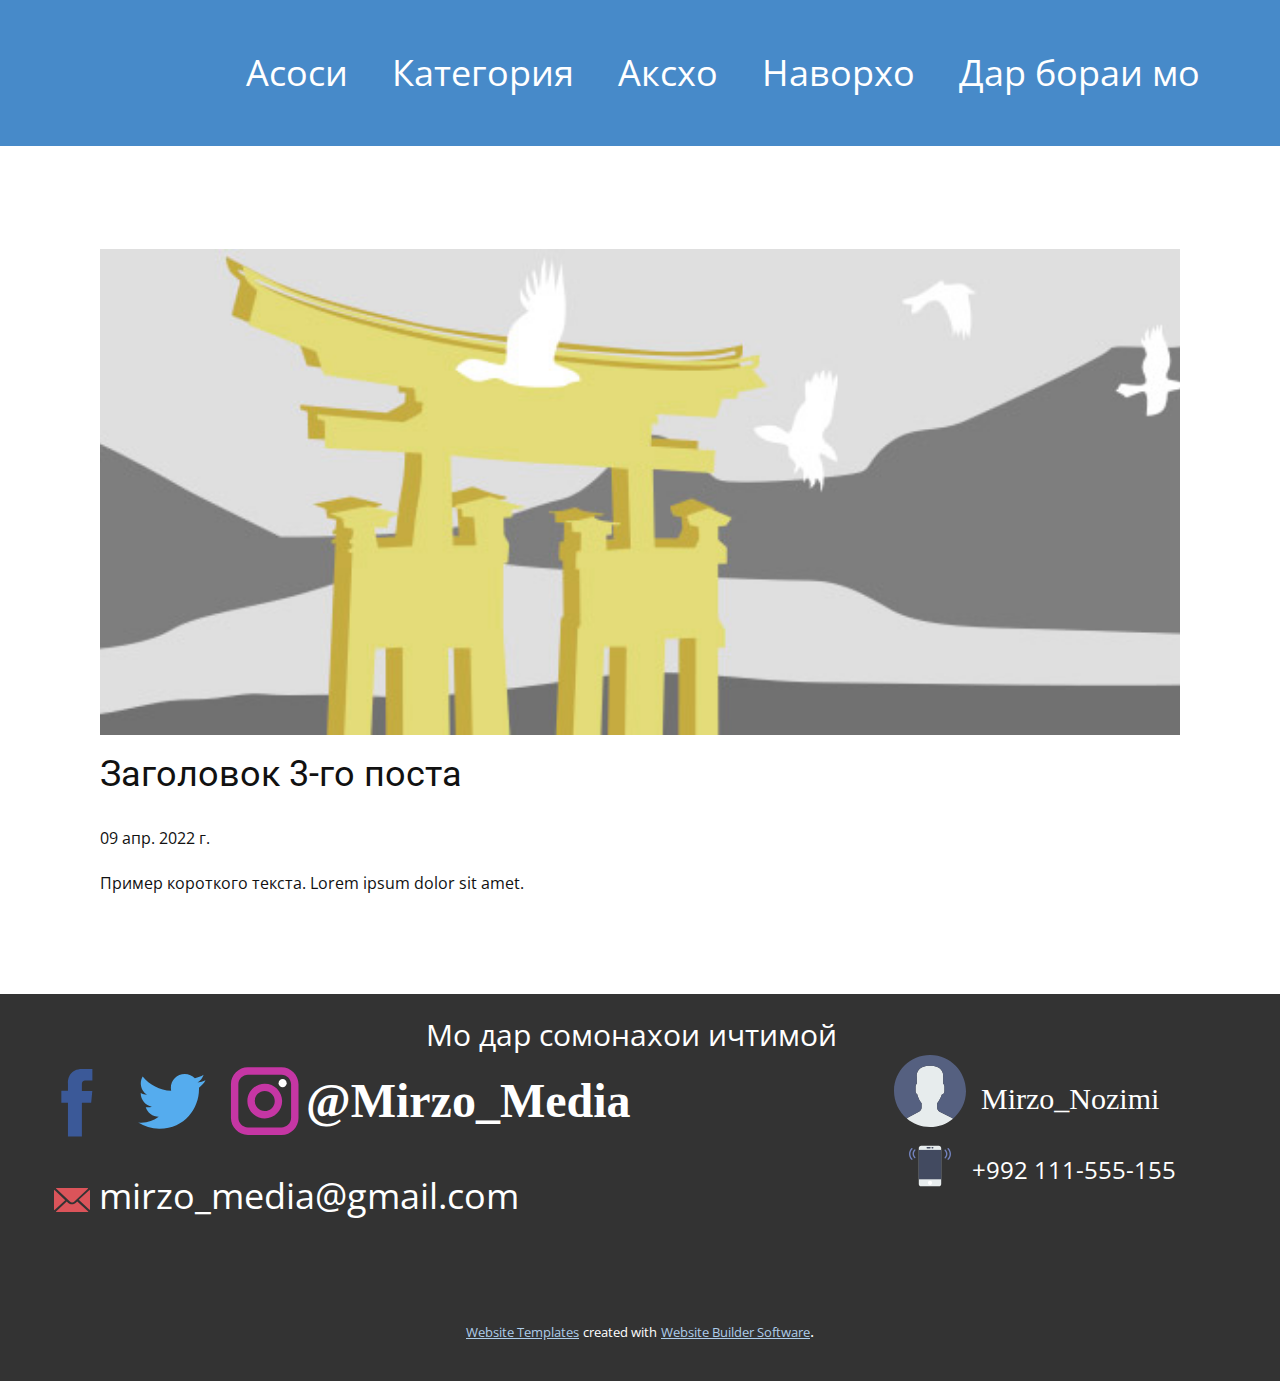
<file: blog/пост-2.html>
<!doctype html>
<html style="font-size: 16px;" lang="ru"><head>
    <meta name="viewport" content="width=device-width, initial-scale=1.0">
    <meta charset="utf-8">
    <meta name="keywords" content="Заголовок 1-го поста">
    <meta name="description" content="">
    <title>Заголовок 3-го поста</title>
    <link rel="stylesheet" href="../nicepage.css" media="screen">
<link rel="stylesheet" href="../Post-Template.css" media="screen">
    <script class="u-script" type="text/javascript" src="../jquery.js" defer=""></script>
    <script class="u-script" type="text/javascript" src="../nicepage.js" defer=""></script>
    <meta name="generator" content="Nicepage 4.18.5, nicepage.com">
    <link id="u-theme-google-font" rel="stylesheet" href="https://fonts.googleapis.com/css?family=Roboto:100,100i,300,300i,400,400i,500,500i,700,700i,900,900i|Open+Sans:300,300i,400,400i,500,500i,600,600i,700,700i,800,800i">
    
    
    <script type="application/ld+json">{
		"@context": "http://schema.org",
		"@type": "Organization",
		"name": "",
		"sameAs": [
				"https://facebook.com/name",
				"https://twitter.com/name",
				"https://instagram.com/name"
		]
}</script>
    <meta name="theme-color" content="#478ac9">
    <meta name="twitter:site" content="@">
    <meta name="twitter:card" content="summary_large_image">
    <meta name="twitter:title" content="Post Template">
    <meta name="twitter:description" content="">
  </head>
  <body class="u-body u-xl-mode" data-lang="ru"><header class=" u-clearfix u-header u-section-row-container" id="sec-d8ff" style=""><div class="u-section-rows">
        <div class="u-clearfix u-palette-1-base u-section-row u-sticky u-sticky-9ba5 u-section-row-1" data-animation-name="" data-animation-duration="0" data-animation-delay="0" data-animation-direction="" id="sec-a744">
          
          
          
          
          
          <style class="u-sticky-style" data-style-id="9ba5">.u-sticky-fixed.u-sticky-9ba5:before, .u-body.u-sticky-fixed .u-sticky-9ba5:before {
borders: top right bottom left !important; border-color: #404040 !important; border-width: 2px !important
}</style>
          <div class="u-clearfix u-sheet u-valign-middle u-sheet-1">
            <nav class="u-menu u-menu-one-level u-offcanvas u-menu-1">
              <div class="menu-collapse" style="font-size: 2.25rem;">
                <a class="u-button-style u-custom-text-hover-color u-nav-link" href="#">
                  <svg class="u-svg-link" viewBox="0 0 24 24"><use xmlns:xlink="http://www.w3.org/1999/xlink" xlink:href="#svg-2e3b"></use></svg>
                  <svg class="u-svg-content" version="1.1" id="svg-2e3b" viewBox="0 0 16 16" x="0px" y="0px" xmlns:xlink="http://www.w3.org/1999/xlink" xmlns="http://www.w3.org/2000/svg"><g><rect y="1" width="16" height="2"></rect><rect y="7" width="16" height="2"></rect><rect y="13" width="16" height="2"></rect>
</g></svg>
                </a>
              </div>
              <div class="u-custom-menu u-nav-container">
                <ul class="u-nav u-unstyled u-nav-1"><li class="u-nav-item"><a class="u-button-style u-nav-link u-text-hover-black" style="padding: 10px 22px;">Асоси</a>
</li><li class="u-nav-item"><a class="u-button-style u-file-link u-nav-link u-text-hover-black" href="../files/142778_1488468196_01.jpg" target="_blank" style="padding: 10px 22px;">Категория</a>
</li><li class="u-nav-item"><a class="u-button-style u-nav-link u-text-hover-black" style="padding: 10px 22px;">Аксхо</a>
</li><li class="u-nav-item"><a class="u-button-style u-nav-link u-text-hover-black" style="padding: 10px 22px;">Наворхо</a>
</li><li class="u-nav-item"><a class="u-button-style u-nav-link u-text-hover-black" style="padding: 10px 22px;">Дар бор​аи мо</a>
</li></ul>
              </div>
              <div class="u-custom-menu u-nav-container-collapse">
                <div class="u-black u-container-style u-inner-container-layout u-opacity u-opacity-95 u-sidenav">
                  <div class="u-inner-container-layout u-sidenav-overflow">
                    <div class="u-menu-close"></div>
                    <ul class="u-align-center u-nav u-popupmenu-items u-unstyled u-nav-2"><li class="u-nav-item"><a class="u-button-style u-nav-link">Асоси</a>
</li><li class="u-nav-item"><a class="u-button-style u-nav-link" href="../files/142778_1488468196_01.jpg" target="_blank">Категория</a>
</li><li class="u-nav-item"><a class="u-button-style u-nav-link">Аксхо</a>
</li><li class="u-nav-item"><a class="u-button-style u-nav-link">Наворхо</a>
</li><li class="u-nav-item"><a class="u-button-style u-nav-link">Дар бор​аи мо</a>
</li></ul>
                  </div>
                </div>
                <div class="u-black u-menu-overlay u-opacity u-opacity-70"></div>
              </div>
            </nav>
          </div>
        </div>
        <div class="u-section-row u-section-row-2" id="sec-0308">
          
          
          
          
          
          <div class="u-clearfix u-sheet u-sheet-2"></div>
        </div>
      </div></header>
    <section class="u-align-center u-clearfix u-section-1" id="sec-5f49">
      <div class="u-clearfix u-sheet u-valign-middle-md u-valign-middle-sm u-valign-middle-xs u-sheet-1"><!--post_details--><!--post_details_options_json--><!--{"source":""}--><!--/post_details_options_json--><!--blog_post-->
        <div class="u-container-style u-expanded-width u-post-details u-post-details-1">
          <div class="u-container-layout u-valign-middle u-container-layout-1"><!--blog_post_image-->
            <img alt="" class="u-blog-control u-expanded-width u-image u-image-default u-image-1" src="../images/8ad73f3c.jpeg"><!--/blog_post_image--><!--blog_post_header-->
            <h2 class="u-blog-control u-text u-text-1">Заголовок 3-го поста</h2><!--/blog_post_header--><!--blog_post_metadata-->
            <div class="u-blog-control u-metadata u-metadata-1"><!--blog_post_metadata_date-->
              <span class="u-meta-date u-meta-icon">09 апр. 2022 г.</span><!--/blog_post_metadata_date--><!--blog_post_metadata_category-->
              <!--/blog_post_metadata_category--><!--blog_post_metadata_comments-->
              <!--/blog_post_metadata_comments-->
            </div><!--/blog_post_metadata--><!--blog_post_content-->
            <div class="u-align-justify u-blog-control u-post-content u-text u-text-2 fr-view">
  Пример короткого текста. Lorem ipsum dolor sit amet.
  </div><!--/blog_post_content-->
          </div>
        </div><!--/blog_post--><!--/post_details-->
      </div>
    </section>
    
    
    <footer class="u-align-left u-clearfix u-footer u-grey-80 u-footer" id="sec-397e"><p class="u-text u-text-1">Мо дар сомонахои ичтимой&nbsp;</p><span class="u-icon u-icon-1"><svg class="u-svg-link" preserveAspectRatio="xMidYMin slice" viewBox="0 0 53 53" style=""><use xmlns:xlink="http://www.w3.org/1999/xlink" xlink:href="#svg-abdc"></use></svg><svg xmlns="http://www.w3.org/2000/svg" xmlns:xlink="http://www.w3.org/1999/xlink" version="1.1" xml:space="preserve" class="u-svg-content" viewBox="0 0 53 53" x="0px" y="0px" id="svg-abdc" style="enable-background:new 0 0 53 53;"><path style="fill:#E7ECED;" d="M18.613,41.552l-7.907,4.313c-0.464,0.253-0.881,0.564-1.269,0.903C14.047,50.655,19.998,53,26.5,53
	c6.454,0,12.367-2.31,16.964-6.144c-0.424-0.358-0.884-0.68-1.394-0.934l-8.467-4.233c-1.094-0.547-1.785-1.665-1.785-2.888v-3.322
	c0.238-0.271,0.51-0.619,0.801-1.03c1.154-1.63,2.027-3.423,2.632-5.304c1.086-0.335,1.886-1.338,1.886-2.53v-3.546
	c0-0.78-0.347-1.477-0.886-1.965v-5.126c0,0,1.053-7.977-9.75-7.977s-9.75,7.977-9.75,7.977v5.126
	c-0.54,0.488-0.886,1.185-0.886,1.965v3.546c0,0.934,0.491,1.756,1.226,2.231c0.886,3.857,3.206,6.633,3.206,6.633v3.24
	C20.296,39.899,19.65,40.986,18.613,41.552z"></path><g><path style="fill:#556080;" d="M26.953,0.004C12.32-0.246,0.254,11.414,0.004,26.047C-0.138,34.344,3.56,41.801,9.448,46.76
		c0.385-0.336,0.798-0.644,1.257-0.894l7.907-4.313c1.037-0.566,1.683-1.653,1.683-2.835v-3.24c0,0-2.321-2.776-3.206-6.633
		c-0.734-0.475-1.226-1.296-1.226-2.231v-3.546c0-0.78,0.347-1.477,0.886-1.965v-5.126c0,0-1.053-7.977,9.75-7.977
		s9.75,7.977,9.75,7.977v5.126c0.54,0.488,0.886,1.185,0.886,1.965v3.546c0,1.192-0.8,2.195-1.886,2.53
		c-0.605,1.881-1.478,3.674-2.632,5.304c-0.291,0.411-0.563,0.759-0.801,1.03V38.8c0,1.223,0.691,2.342,1.785,2.888l8.467,4.233
		c0.508,0.254,0.967,0.575,1.39,0.932c5.71-4.762,9.399-11.882,9.536-19.9C53.246,12.32,41.587,0.254,26.953,0.004z"></path>
</g></svg></span><div class="u-social-icons u-spacing-10 u-social-icons-1">
        <a class="u-social-url" title="facebook" target="_blank" href="https://facebook.com/name"><span class="u-icon u-social-facebook u-social-icon u-icon-2"><svg class="u-svg-link" preserveAspectRatio="xMidYMin slice" viewBox="0 0 112 112" style=""><use xmlns:xlink="http://www.w3.org/1999/xlink" xlink:href="#svg-ccc4"></use></svg><svg class="u-svg-content" viewBox="0 0 112 112" x="0" y="0" id="svg-ccc4"><path fill="currentColor" d="M75.5,28.8H65.4c-1.5,0-4,0.9-4,4.3v9.4h13.9l-1.5,15.8H61.4v45.1H42.8V58.3h-8.8V42.4h8.8V32.2
c0-7.4,3.4-18.8,18.8-18.8h13.8v15.4H75.5z"></path></svg></span>
        </a>
        <a class="u-social-url" title="twitter" target="_blank" href="https://twitter.com/name"><span class="u-icon u-social-icon u-social-twitter u-icon-3"><svg class="u-svg-link" preserveAspectRatio="xMidYMin slice" viewBox="0 0 112 112" style=""><use xmlns:xlink="http://www.w3.org/1999/xlink" xlink:href="#svg-fb57"></use></svg><svg class="u-svg-content" viewBox="0 0 112 112" x="0" y="0" id="svg-fb57"><path fill="currentColor" d="M92.2,38.2c0,0.8,0,1.6,0,2.3c0,24.3-18.6,52.4-52.6,52.4c-10.6,0.1-20.2-2.9-28.5-8.2
	c1.4,0.2,2.9,0.2,4.4,0.2c8.7,0,16.7-2.9,23-7.9c-8.1-0.2-14.9-5.5-17.3-12.8c1.1,0.2,2.4,0.2,3.4,0.2c1.6,0,3.3-0.2,4.8-0.7
	c-8.4-1.6-14.9-9.2-14.9-18c0-0.2,0-0.2,0-0.2c2.5,1.4,5.4,2.2,8.4,2.3c-5-3.3-8.3-8.9-8.3-15.4c0-3.4,1-6.5,2.5-9.2
	c9.1,11.1,22.7,18.5,38,19.2c-0.2-1.4-0.4-2.8-0.4-4.3c0.1-10,8.3-18.2,18.5-18.2c5.4,0,10.1,2.2,13.5,5.7c4.3-0.8,8.1-2.3,11.7-4.5
	c-1.4,4.3-4.3,7.9-8.1,10.1c3.7-0.4,7.3-1.4,10.6-2.9C98.9,32.3,95.7,35.5,92.2,38.2z"></path></svg></span>
        </a>
        <a class="u-social-url" title="instagram" target="_blank" href="https://instagram.com/name"><span class="u-icon u-social-icon u-social-instagram u-icon-4"><svg class="u-svg-link" preserveAspectRatio="xMidYMin slice" viewBox="0 0 112 112" style=""><use xmlns:xlink="http://www.w3.org/1999/xlink" xlink:href="#svg-3b56"></use></svg><svg class="u-svg-content" viewBox="0 0 112 112" x="0" y="0" id="svg-3b56"><path fill="currentColor" d="M55.9,32.9c-12.8,0-23.2,10.4-23.2,23.2s10.4,23.2,23.2,23.2s23.2-10.4,23.2-23.2S68.7,32.9,55.9,32.9z
	 M55.9,69.4c-7.4,0-13.3-6-13.3-13.3c-0.1-7.4,6-13.3,13.3-13.3s13.3,6,13.3,13.3C69.3,63.5,63.3,69.4,55.9,69.4z"></path><path fill="#FFFFFF" d="M79.7,26.8c-3,0-5.4,2.5-5.4,5.4s2.5,5.4,5.4,5.4c3,0,5.4-2.5,5.4-5.4S82.7,26.8,79.7,26.8z"></path><path fill="currentColor" d="M78.2,11H33.5C21,11,10.8,21.3,10.8,33.7v44.7c0,12.6,10.2,22.8,22.7,22.8h44.7c12.6,0,22.7-10.2,22.7-22.7
	V33.7C100.8,21.1,90.6,11,78.2,11z M91,78.4c0,7.1-5.8,12.8-12.8,12.8H33.5c-7.1,0-12.8-5.8-12.8-12.8V33.7
	c0-7.1,5.8-12.8,12.8-12.8h44.7c7.1,0,12.8,5.8,12.8,12.8V78.4z"></path></svg></span>
        </a>
      </div><h2 class="u-custom-font u-font-georgia u-text u-text-default u-text-2">@Mirzo_Media</h2><p class="u-custom-font u-font-georgia u-text u-text-default u-text-3">Mirzo_Nozimi</p><a href="https://nicepage.com/landing-page" class="u-active-none u-bottom-left-radius-0 u-bottom-right-radius-0 u-btn u-btn-rectangle u-button-style u-hover-none u-none u-radius-0 u-top-left-radius-0 u-top-right-radius-0 u-btn-1">&nbsp;<span style="font-size: 1.5rem;">+992 111-555-155</span>
        <span style="font-size: 1.5rem;"></span>
      </a><a href="../mailto:info@site.com" class="u-active-none u-border-2 u-border-hover-white u-bottom-left-radius-0 u-bottom-right-radius-0 u-btn u-btn-rectangle u-button-style u-hover-none u-none u-radius-0 u-text-white u-top-left-radius-0 u-top-right-radius-0 u-btn-2"><span class="u-border-hover-palette-2-base u-icon u-text-palette-2-base"><svg class="u-svg-content" viewBox="0 0 24 16" x="0px" y="0px" style="width: 1em; height: 1em;"><path fill="currentColor" d="M23.8,1.1l-7.3,6.8l7.3,6.8c0.1-0.2,0.2-0.6,0.2-0.9V2C24,1.7,23.9,1.4,23.8,1.1z M21.8,0H2.2
	c-0.4,0-0.7,0.1-1,0.2L10.6,9c0.8,0.8,2.2,0.8,3,0l9.2-8.7C22.6,0.1,22.2,0,21.8,0z M0.2,1.1C0.1,1.4,0,1.7,0,2V14
	c0,0.3,0.1,0.6,0.2,0.9l7.3-6.8L0.2,1.1z M15.5,9l-1.1,1c-1.3,1.2-3.6,1.2-4.9,0l-1-1l-7.3,6.8c0.2,0.1,0.6,0.2,1,0.2H22
	c0.4,0,0.6-0.1,1-0.2L15.5,9z"></path></svg><img></span>&nbsp;mirzo_media@gmail.com
      </a><span class="u-icon u-icon-6"><svg class="u-svg-link" preserveAspectRatio="xMidYMin slice" viewBox="0 0 59.998 59.998" style=""><use xmlns:xlink="http://www.w3.org/1999/xlink" xlink:href="#svg-23f5"></use></svg><svg xmlns="http://www.w3.org/2000/svg" xmlns:xlink="http://www.w3.org/1999/xlink" version="1.1" xml:space="preserve" class="u-svg-content" viewBox="0 0 59.998 59.998" x="0px" y="0px" id="svg-23f5" style="enable-background:new 0 0 59.998 59.998;"><path style="fill:#E7ECED;" d="M42.594,58.999H17.404c-1.881,0-3.405-1.525-3.405-3.405V4.404c0-1.881,1.525-3.405,3.405-3.405
	h25.189c1.881,0,3.405,1.525,3.405,3.405v51.189C45.999,57.474,44.474,58.999,42.594,58.999z"></path><circle style="fill:#FFFFFF;" cx="29.999" cy="53.999" r="3"></circle><path style="fill:#424A60;" d="M29.999,4.999h-4c-0.553,0-1-0.447-1-1s0.447-1,1-1h4c0.553,0,1,0.447,1,1S30.552,4.999,29.999,4.999
	z"></path><path style="fill:#424A60;" d="M33.999,4.999h-1c-0.553,0-1-0.447-1-1s0.447-1,1-1h1c0.553,0,1,0.447,1,1S34.552,4.999,33.999,4.999
	z"></path><path style="fill:#7383BF;" d="M55.904,21.241c-0.256,0-0.512-0.098-0.707-0.293c-0.391-0.391-0.391-1.023,0-1.414
	c3.736-3.736,3.736-9.815,0-13.552c-0.391-0.391-0.391-1.023,0-1.414s1.023-0.391,1.414,0c4.516,4.516,4.516,11.864,0,16.38
	C56.416,21.144,56.16,21.241,55.904,21.241z"></path><path style="fill:#7383BF;" d="M51.693,19.241c-0.256,0-0.512-0.098-0.707-0.293c-0.391-0.391-0.391-1.023,0-1.414
	c1.237-1.236,1.918-2.884,1.918-4.638s-0.681-3.401-1.918-4.639c-0.391-0.391-0.391-1.023,0-1.414s1.023-0.391,1.414,0
	c1.615,1.614,2.504,3.765,2.504,6.053s-0.889,4.438-2.504,6.052C52.205,19.144,51.949,19.241,51.693,19.241z"></path><path style="fill:#7383BF;" d="M4.094,21.241c-0.256,0-0.512-0.098-0.707-0.293c-4.516-4.516-4.516-11.864,0-16.38
	c0.391-0.391,1.023-0.391,1.414,0s0.391,1.023,0,1.414c-3.736,3.736-3.736,9.815,0,13.552c0.391,0.391,0.391,1.023,0,1.414
	C4.605,21.144,4.35,21.241,4.094,21.241z"></path><path style="fill:#7383BF;" d="M8.305,18.966c-0.256,0-0.512-0.098-0.707-0.293c-1.615-1.614-2.504-3.765-2.504-6.053
	s0.889-4.438,2.504-6.052c0.391-0.391,1.023-0.391,1.414,0s0.391,1.023,0,1.414c-1.237,1.236-1.918,2.884-1.918,4.638
	s0.681,3.401,1.918,4.639c0.391,0.391,0.391,1.023,0,1.414C8.816,18.868,8.561,18.966,8.305,18.966z"></path><rect x="13.999" y="6.999" style="fill:#424A60;" width="32" height="42"></rect></svg></span><a href="https://nicepage.com/wysiwyg-html-editor" class="u-active-none u-bottom-left-radius-0 u-bottom-right-radius-0 u-btn u-btn-rectangle u-button-style u-hover-none u-none u-radius-0 u-top-left-radius-0 u-top-right-radius-0 u-btn-3"></a></footer>
    <section class="u-backlink u-clearfix u-grey-80">
      <a class="u-link" href="https://nicepage.com/website-templates" target="_blank">
        <span>Website Templates</span>
      </a>
      <p class="u-text">
        <span>created with</span>
      </p>
      <a class="u-link" href="" target="_blank">
        <span>Website Builder Software</span>
      </a>. 
    </section>
  
</body></html>
</file>
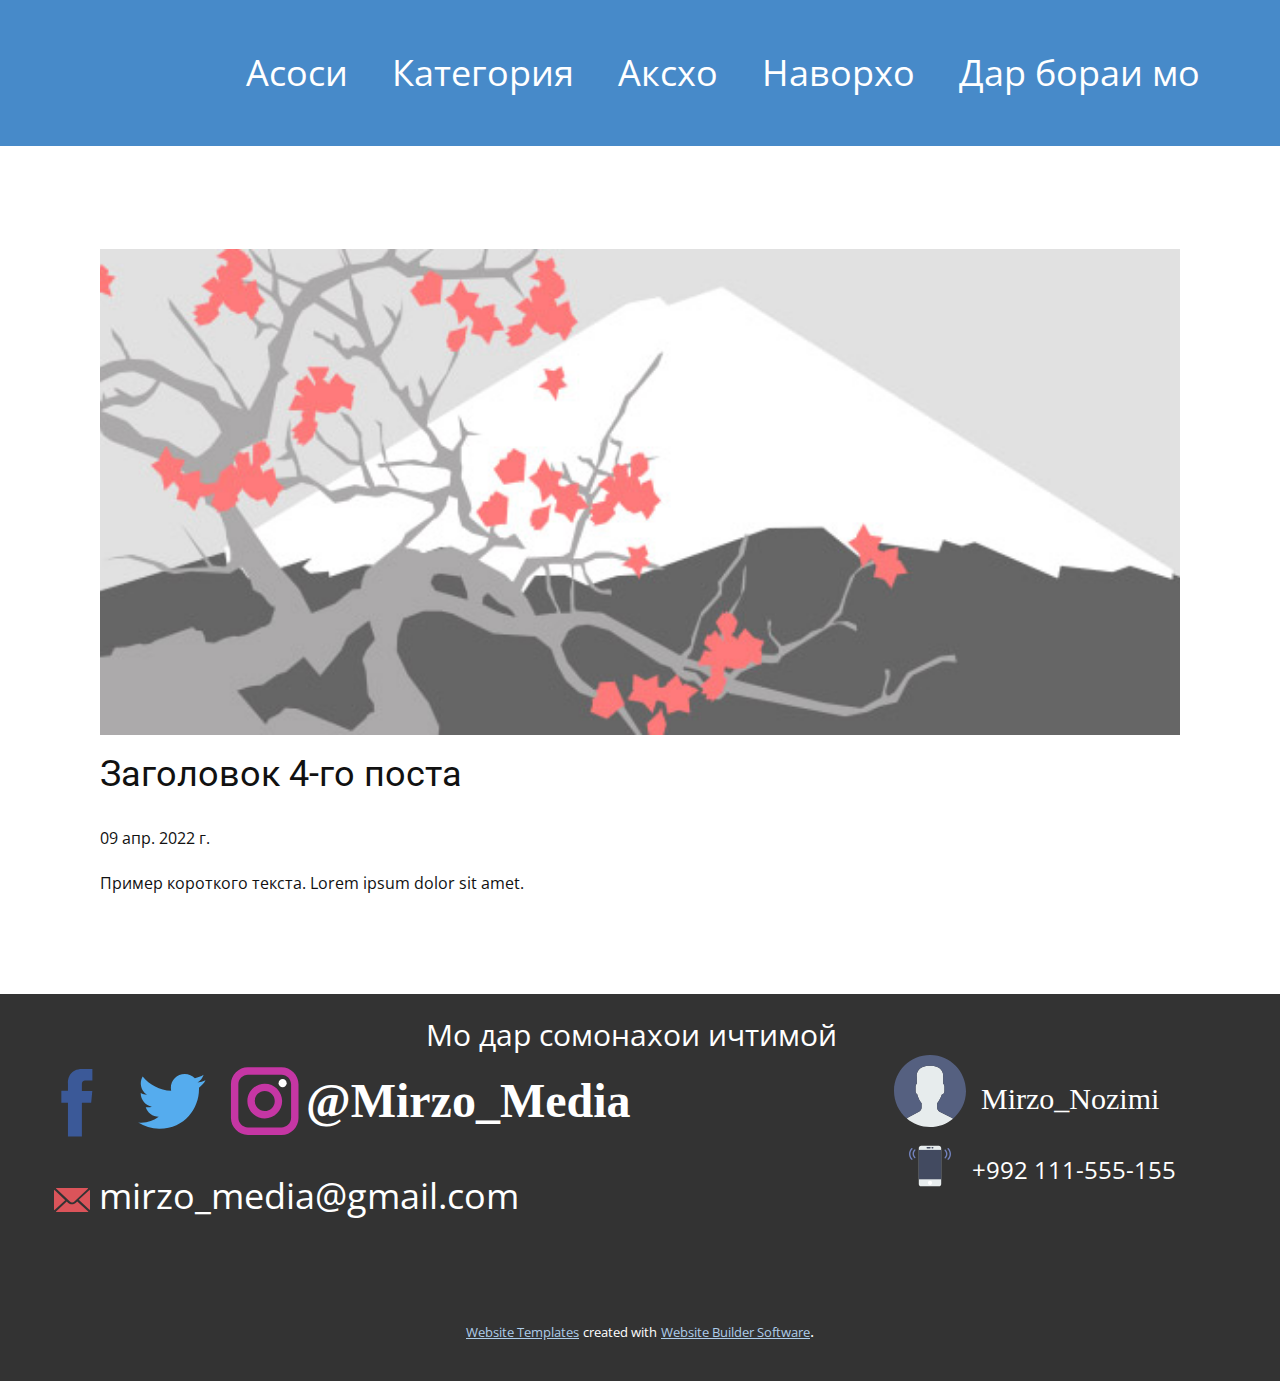
<file: blog/пост-3.html>
<!doctype html>
<html style="font-size: 16px;" lang="ru"><head>
    <meta name="viewport" content="width=device-width, initial-scale=1.0">
    <meta charset="utf-8">
    <meta name="keywords" content="Заголовок 1-го поста">
    <meta name="description" content="">
    <title>Заголовок 4-го поста</title>
    <link rel="stylesheet" href="../nicepage.css" media="screen">
<link rel="stylesheet" href="../Post-Template.css" media="screen">
    <script class="u-script" type="text/javascript" src="../jquery.js" defer=""></script>
    <script class="u-script" type="text/javascript" src="../nicepage.js" defer=""></script>
    <meta name="generator" content="Nicepage 4.18.5, nicepage.com">
    <link id="u-theme-google-font" rel="stylesheet" href="https://fonts.googleapis.com/css?family=Roboto:100,100i,300,300i,400,400i,500,500i,700,700i,900,900i|Open+Sans:300,300i,400,400i,500,500i,600,600i,700,700i,800,800i">
    
    
    <script type="application/ld+json">{
		"@context": "http://schema.org",
		"@type": "Organization",
		"name": "",
		"sameAs": [
				"https://facebook.com/name",
				"https://twitter.com/name",
				"https://instagram.com/name"
		]
}</script>
    <meta name="theme-color" content="#478ac9">
    <meta name="twitter:site" content="@">
    <meta name="twitter:card" content="summary_large_image">
    <meta name="twitter:title" content="Post Template">
    <meta name="twitter:description" content="">
  </head>
  <body class="u-body u-xl-mode" data-lang="ru"><header class=" u-clearfix u-header u-section-row-container" id="sec-d8ff" style=""><div class="u-section-rows">
        <div class="u-clearfix u-palette-1-base u-section-row u-sticky u-sticky-9ba5 u-section-row-1" data-animation-name="" data-animation-duration="0" data-animation-delay="0" data-animation-direction="" id="sec-a744">
          
          
          
          
          
          <style class="u-sticky-style" data-style-id="9ba5">.u-sticky-fixed.u-sticky-9ba5:before, .u-body.u-sticky-fixed .u-sticky-9ba5:before {
borders: top right bottom left !important; border-color: #404040 !important; border-width: 2px !important
}</style>
          <div class="u-clearfix u-sheet u-valign-middle u-sheet-1">
            <nav class="u-menu u-menu-one-level u-offcanvas u-menu-1">
              <div class="menu-collapse" style="font-size: 2.25rem;">
                <a class="u-button-style u-custom-text-hover-color u-nav-link" href="#">
                  <svg class="u-svg-link" viewBox="0 0 24 24"><use xmlns:xlink="http://www.w3.org/1999/xlink" xlink:href="#svg-2e3b"></use></svg>
                  <svg class="u-svg-content" version="1.1" id="svg-2e3b" viewBox="0 0 16 16" x="0px" y="0px" xmlns:xlink="http://www.w3.org/1999/xlink" xmlns="http://www.w3.org/2000/svg"><g><rect y="1" width="16" height="2"></rect><rect y="7" width="16" height="2"></rect><rect y="13" width="16" height="2"></rect>
</g></svg>
                </a>
              </div>
              <div class="u-custom-menu u-nav-container">
                <ul class="u-nav u-unstyled u-nav-1"><li class="u-nav-item"><a class="u-button-style u-nav-link u-text-hover-black" style="padding: 10px 22px;">Асоси</a>
</li><li class="u-nav-item"><a class="u-button-style u-file-link u-nav-link u-text-hover-black" href="../files/142778_1488468196_01.jpg" target="_blank" style="padding: 10px 22px;">Категория</a>
</li><li class="u-nav-item"><a class="u-button-style u-nav-link u-text-hover-black" style="padding: 10px 22px;">Аксхо</a>
</li><li class="u-nav-item"><a class="u-button-style u-nav-link u-text-hover-black" style="padding: 10px 22px;">Наворхо</a>
</li><li class="u-nav-item"><a class="u-button-style u-nav-link u-text-hover-black" style="padding: 10px 22px;">Дар бор​аи мо</a>
</li></ul>
              </div>
              <div class="u-custom-menu u-nav-container-collapse">
                <div class="u-black u-container-style u-inner-container-layout u-opacity u-opacity-95 u-sidenav">
                  <div class="u-inner-container-layout u-sidenav-overflow">
                    <div class="u-menu-close"></div>
                    <ul class="u-align-center u-nav u-popupmenu-items u-unstyled u-nav-2"><li class="u-nav-item"><a class="u-button-style u-nav-link">Асоси</a>
</li><li class="u-nav-item"><a class="u-button-style u-nav-link" href="../files/142778_1488468196_01.jpg" target="_blank">Категория</a>
</li><li class="u-nav-item"><a class="u-button-style u-nav-link">Аксхо</a>
</li><li class="u-nav-item"><a class="u-button-style u-nav-link">Наворхо</a>
</li><li class="u-nav-item"><a class="u-button-style u-nav-link">Дар бор​аи мо</a>
</li></ul>
                  </div>
                </div>
                <div class="u-black u-menu-overlay u-opacity u-opacity-70"></div>
              </div>
            </nav>
          </div>
        </div>
        <div class="u-section-row u-section-row-2" id="sec-0308">
          
          
          
          
          
          <div class="u-clearfix u-sheet u-sheet-2"></div>
        </div>
      </div></header>
    <section class="u-align-center u-clearfix u-section-1" id="sec-5f49">
      <div class="u-clearfix u-sheet u-valign-middle-md u-valign-middle-sm u-valign-middle-xs u-sheet-1"><!--post_details--><!--post_details_options_json--><!--{"source":""}--><!--/post_details_options_json--><!--blog_post-->
        <div class="u-container-style u-expanded-width u-post-details u-post-details-1">
          <div class="u-container-layout u-valign-middle u-container-layout-1"><!--blog_post_image-->
            <img alt="" class="u-blog-control u-expanded-width u-image u-image-default u-image-1" src="../images/0fd3416c.jpeg"><!--/blog_post_image--><!--blog_post_header-->
            <h2 class="u-blog-control u-text u-text-1">Заголовок 4-го поста</h2><!--/blog_post_header--><!--blog_post_metadata-->
            <div class="u-blog-control u-metadata u-metadata-1"><!--blog_post_metadata_date-->
              <span class="u-meta-date u-meta-icon">09 апр. 2022 г.</span><!--/blog_post_metadata_date--><!--blog_post_metadata_category-->
              <!--/blog_post_metadata_category--><!--blog_post_metadata_comments-->
              <!--/blog_post_metadata_comments-->
            </div><!--/blog_post_metadata--><!--blog_post_content-->
            <div class="u-align-justify u-blog-control u-post-content u-text u-text-2 fr-view">
  Пример короткого текста. Lorem ipsum dolor sit amet.
  </div><!--/blog_post_content-->
          </div>
        </div><!--/blog_post--><!--/post_details-->
      </div>
    </section>
    
    
    <footer class="u-align-left u-clearfix u-footer u-grey-80 u-footer" id="sec-397e"><p class="u-text u-text-1">Мо дар сомонахои ичтимой&nbsp;</p><span class="u-icon u-icon-1"><svg class="u-svg-link" preserveAspectRatio="xMidYMin slice" viewBox="0 0 53 53" style=""><use xmlns:xlink="http://www.w3.org/1999/xlink" xlink:href="#svg-abdc"></use></svg><svg xmlns="http://www.w3.org/2000/svg" xmlns:xlink="http://www.w3.org/1999/xlink" version="1.1" xml:space="preserve" class="u-svg-content" viewBox="0 0 53 53" x="0px" y="0px" id="svg-abdc" style="enable-background:new 0 0 53 53;"><path style="fill:#E7ECED;" d="M18.613,41.552l-7.907,4.313c-0.464,0.253-0.881,0.564-1.269,0.903C14.047,50.655,19.998,53,26.5,53
	c6.454,0,12.367-2.31,16.964-6.144c-0.424-0.358-0.884-0.68-1.394-0.934l-8.467-4.233c-1.094-0.547-1.785-1.665-1.785-2.888v-3.322
	c0.238-0.271,0.51-0.619,0.801-1.03c1.154-1.63,2.027-3.423,2.632-5.304c1.086-0.335,1.886-1.338,1.886-2.53v-3.546
	c0-0.78-0.347-1.477-0.886-1.965v-5.126c0,0,1.053-7.977-9.75-7.977s-9.75,7.977-9.75,7.977v5.126
	c-0.54,0.488-0.886,1.185-0.886,1.965v3.546c0,0.934,0.491,1.756,1.226,2.231c0.886,3.857,3.206,6.633,3.206,6.633v3.24
	C20.296,39.899,19.65,40.986,18.613,41.552z"></path><g><path style="fill:#556080;" d="M26.953,0.004C12.32-0.246,0.254,11.414,0.004,26.047C-0.138,34.344,3.56,41.801,9.448,46.76
		c0.385-0.336,0.798-0.644,1.257-0.894l7.907-4.313c1.037-0.566,1.683-1.653,1.683-2.835v-3.24c0,0-2.321-2.776-3.206-6.633
		c-0.734-0.475-1.226-1.296-1.226-2.231v-3.546c0-0.78,0.347-1.477,0.886-1.965v-5.126c0,0-1.053-7.977,9.75-7.977
		s9.75,7.977,9.75,7.977v5.126c0.54,0.488,0.886,1.185,0.886,1.965v3.546c0,1.192-0.8,2.195-1.886,2.53
		c-0.605,1.881-1.478,3.674-2.632,5.304c-0.291,0.411-0.563,0.759-0.801,1.03V38.8c0,1.223,0.691,2.342,1.785,2.888l8.467,4.233
		c0.508,0.254,0.967,0.575,1.39,0.932c5.71-4.762,9.399-11.882,9.536-19.9C53.246,12.32,41.587,0.254,26.953,0.004z"></path>
</g></svg></span><div class="u-social-icons u-spacing-10 u-social-icons-1">
        <a class="u-social-url" title="facebook" target="_blank" href="https://facebook.com/name"><span class="u-icon u-social-facebook u-social-icon u-icon-2"><svg class="u-svg-link" preserveAspectRatio="xMidYMin slice" viewBox="0 0 112 112" style=""><use xmlns:xlink="http://www.w3.org/1999/xlink" xlink:href="#svg-ccc4"></use></svg><svg class="u-svg-content" viewBox="0 0 112 112" x="0" y="0" id="svg-ccc4"><path fill="currentColor" d="M75.5,28.8H65.4c-1.5,0-4,0.9-4,4.3v9.4h13.9l-1.5,15.8H61.4v45.1H42.8V58.3h-8.8V42.4h8.8V32.2
c0-7.4,3.4-18.8,18.8-18.8h13.8v15.4H75.5z"></path></svg></span>
        </a>
        <a class="u-social-url" title="twitter" target="_blank" href="https://twitter.com/name"><span class="u-icon u-social-icon u-social-twitter u-icon-3"><svg class="u-svg-link" preserveAspectRatio="xMidYMin slice" viewBox="0 0 112 112" style=""><use xmlns:xlink="http://www.w3.org/1999/xlink" xlink:href="#svg-fb57"></use></svg><svg class="u-svg-content" viewBox="0 0 112 112" x="0" y="0" id="svg-fb57"><path fill="currentColor" d="M92.2,38.2c0,0.8,0,1.6,0,2.3c0,24.3-18.6,52.4-52.6,52.4c-10.6,0.1-20.2-2.9-28.5-8.2
	c1.4,0.2,2.9,0.2,4.4,0.2c8.7,0,16.7-2.9,23-7.9c-8.1-0.2-14.9-5.5-17.3-12.8c1.1,0.2,2.4,0.2,3.4,0.2c1.6,0,3.3-0.2,4.8-0.7
	c-8.4-1.6-14.9-9.2-14.9-18c0-0.2,0-0.2,0-0.2c2.5,1.4,5.4,2.2,8.4,2.3c-5-3.3-8.3-8.9-8.3-15.4c0-3.4,1-6.5,2.5-9.2
	c9.1,11.1,22.7,18.5,38,19.2c-0.2-1.4-0.4-2.8-0.4-4.3c0.1-10,8.3-18.2,18.5-18.2c5.4,0,10.1,2.2,13.5,5.7c4.3-0.8,8.1-2.3,11.7-4.5
	c-1.4,4.3-4.3,7.9-8.1,10.1c3.7-0.4,7.3-1.4,10.6-2.9C98.9,32.3,95.7,35.5,92.2,38.2z"></path></svg></span>
        </a>
        <a class="u-social-url" title="instagram" target="_blank" href="https://instagram.com/name"><span class="u-icon u-social-icon u-social-instagram u-icon-4"><svg class="u-svg-link" preserveAspectRatio="xMidYMin slice" viewBox="0 0 112 112" style=""><use xmlns:xlink="http://www.w3.org/1999/xlink" xlink:href="#svg-3b56"></use></svg><svg class="u-svg-content" viewBox="0 0 112 112" x="0" y="0" id="svg-3b56"><path fill="currentColor" d="M55.9,32.9c-12.8,0-23.2,10.4-23.2,23.2s10.4,23.2,23.2,23.2s23.2-10.4,23.2-23.2S68.7,32.9,55.9,32.9z
	 M55.9,69.4c-7.4,0-13.3-6-13.3-13.3c-0.1-7.4,6-13.3,13.3-13.3s13.3,6,13.3,13.3C69.3,63.5,63.3,69.4,55.9,69.4z"></path><path fill="#FFFFFF" d="M79.7,26.8c-3,0-5.4,2.5-5.4,5.4s2.5,5.4,5.4,5.4c3,0,5.4-2.5,5.4-5.4S82.7,26.8,79.7,26.8z"></path><path fill="currentColor" d="M78.2,11H33.5C21,11,10.8,21.3,10.8,33.7v44.7c0,12.6,10.2,22.8,22.7,22.8h44.7c12.6,0,22.7-10.2,22.7-22.7
	V33.7C100.8,21.1,90.6,11,78.2,11z M91,78.4c0,7.1-5.8,12.8-12.8,12.8H33.5c-7.1,0-12.8-5.8-12.8-12.8V33.7
	c0-7.1,5.8-12.8,12.8-12.8h44.7c7.1,0,12.8,5.8,12.8,12.8V78.4z"></path></svg></span>
        </a>
      </div><h2 class="u-custom-font u-font-georgia u-text u-text-default u-text-2">@Mirzo_Media</h2><p class="u-custom-font u-font-georgia u-text u-text-default u-text-3">Mirzo_Nozimi</p><a href="https://nicepage.com/landing-page" class="u-active-none u-bottom-left-radius-0 u-bottom-right-radius-0 u-btn u-btn-rectangle u-button-style u-hover-none u-none u-radius-0 u-top-left-radius-0 u-top-right-radius-0 u-btn-1">&nbsp;<span style="font-size: 1.5rem;">+992 111-555-155</span>
        <span style="font-size: 1.5rem;"></span>
      </a><a href="../mailto:info@site.com" class="u-active-none u-border-2 u-border-hover-white u-bottom-left-radius-0 u-bottom-right-radius-0 u-btn u-btn-rectangle u-button-style u-hover-none u-none u-radius-0 u-text-white u-top-left-radius-0 u-top-right-radius-0 u-btn-2"><span class="u-border-hover-palette-2-base u-icon u-text-palette-2-base"><svg class="u-svg-content" viewBox="0 0 24 16" x="0px" y="0px" style="width: 1em; height: 1em;"><path fill="currentColor" d="M23.8,1.1l-7.3,6.8l7.3,6.8c0.1-0.2,0.2-0.6,0.2-0.9V2C24,1.7,23.9,1.4,23.8,1.1z M21.8,0H2.2
	c-0.4,0-0.7,0.1-1,0.2L10.6,9c0.8,0.8,2.2,0.8,3,0l9.2-8.7C22.6,0.1,22.2,0,21.8,0z M0.2,1.1C0.1,1.4,0,1.7,0,2V14
	c0,0.3,0.1,0.6,0.2,0.9l7.3-6.8L0.2,1.1z M15.5,9l-1.1,1c-1.3,1.2-3.6,1.2-4.9,0l-1-1l-7.3,6.8c0.2,0.1,0.6,0.2,1,0.2H22
	c0.4,0,0.6-0.1,1-0.2L15.5,9z"></path></svg><img></span>&nbsp;mirzo_media@gmail.com
      </a><span class="u-icon u-icon-6"><svg class="u-svg-link" preserveAspectRatio="xMidYMin slice" viewBox="0 0 59.998 59.998" style=""><use xmlns:xlink="http://www.w3.org/1999/xlink" xlink:href="#svg-23f5"></use></svg><svg xmlns="http://www.w3.org/2000/svg" xmlns:xlink="http://www.w3.org/1999/xlink" version="1.1" xml:space="preserve" class="u-svg-content" viewBox="0 0 59.998 59.998" x="0px" y="0px" id="svg-23f5" style="enable-background:new 0 0 59.998 59.998;"><path style="fill:#E7ECED;" d="M42.594,58.999H17.404c-1.881,0-3.405-1.525-3.405-3.405V4.404c0-1.881,1.525-3.405,3.405-3.405
	h25.189c1.881,0,3.405,1.525,3.405,3.405v51.189C45.999,57.474,44.474,58.999,42.594,58.999z"></path><circle style="fill:#FFFFFF;" cx="29.999" cy="53.999" r="3"></circle><path style="fill:#424A60;" d="M29.999,4.999h-4c-0.553,0-1-0.447-1-1s0.447-1,1-1h4c0.553,0,1,0.447,1,1S30.552,4.999,29.999,4.999
	z"></path><path style="fill:#424A60;" d="M33.999,4.999h-1c-0.553,0-1-0.447-1-1s0.447-1,1-1h1c0.553,0,1,0.447,1,1S34.552,4.999,33.999,4.999
	z"></path><path style="fill:#7383BF;" d="M55.904,21.241c-0.256,0-0.512-0.098-0.707-0.293c-0.391-0.391-0.391-1.023,0-1.414
	c3.736-3.736,3.736-9.815,0-13.552c-0.391-0.391-0.391-1.023,0-1.414s1.023-0.391,1.414,0c4.516,4.516,4.516,11.864,0,16.38
	C56.416,21.144,56.16,21.241,55.904,21.241z"></path><path style="fill:#7383BF;" d="M51.693,19.241c-0.256,0-0.512-0.098-0.707-0.293c-0.391-0.391-0.391-1.023,0-1.414
	c1.237-1.236,1.918-2.884,1.918-4.638s-0.681-3.401-1.918-4.639c-0.391-0.391-0.391-1.023,0-1.414s1.023-0.391,1.414,0
	c1.615,1.614,2.504,3.765,2.504,6.053s-0.889,4.438-2.504,6.052C52.205,19.144,51.949,19.241,51.693,19.241z"></path><path style="fill:#7383BF;" d="M4.094,21.241c-0.256,0-0.512-0.098-0.707-0.293c-4.516-4.516-4.516-11.864,0-16.38
	c0.391-0.391,1.023-0.391,1.414,0s0.391,1.023,0,1.414c-3.736,3.736-3.736,9.815,0,13.552c0.391,0.391,0.391,1.023,0,1.414
	C4.605,21.144,4.35,21.241,4.094,21.241z"></path><path style="fill:#7383BF;" d="M8.305,18.966c-0.256,0-0.512-0.098-0.707-0.293c-1.615-1.614-2.504-3.765-2.504-6.053
	s0.889-4.438,2.504-6.052c0.391-0.391,1.023-0.391,1.414,0s0.391,1.023,0,1.414c-1.237,1.236-1.918,2.884-1.918,4.638
	s0.681,3.401,1.918,4.639c0.391,0.391,0.391,1.023,0,1.414C8.816,18.868,8.561,18.966,8.305,18.966z"></path><rect x="13.999" y="6.999" style="fill:#424A60;" width="32" height="42"></rect></svg></span><a href="https://nicepage.com/wysiwyg-html-editor" class="u-active-none u-bottom-left-radius-0 u-bottom-right-radius-0 u-btn u-btn-rectangle u-button-style u-hover-none u-none u-radius-0 u-top-left-radius-0 u-top-right-radius-0 u-btn-3"></a></footer>
    <section class="u-backlink u-clearfix u-grey-80">
      <a class="u-link" href="https://nicepage.com/website-templates" target="_blank">
        <span>Website Templates</span>
      </a>
      <p class="u-text">
        <span>created with</span>
      </p>
      <a class="u-link" href="" target="_blank">
        <span>Website Builder Software</span>
      </a>. 
    </section>
  
</body></html>
</file>
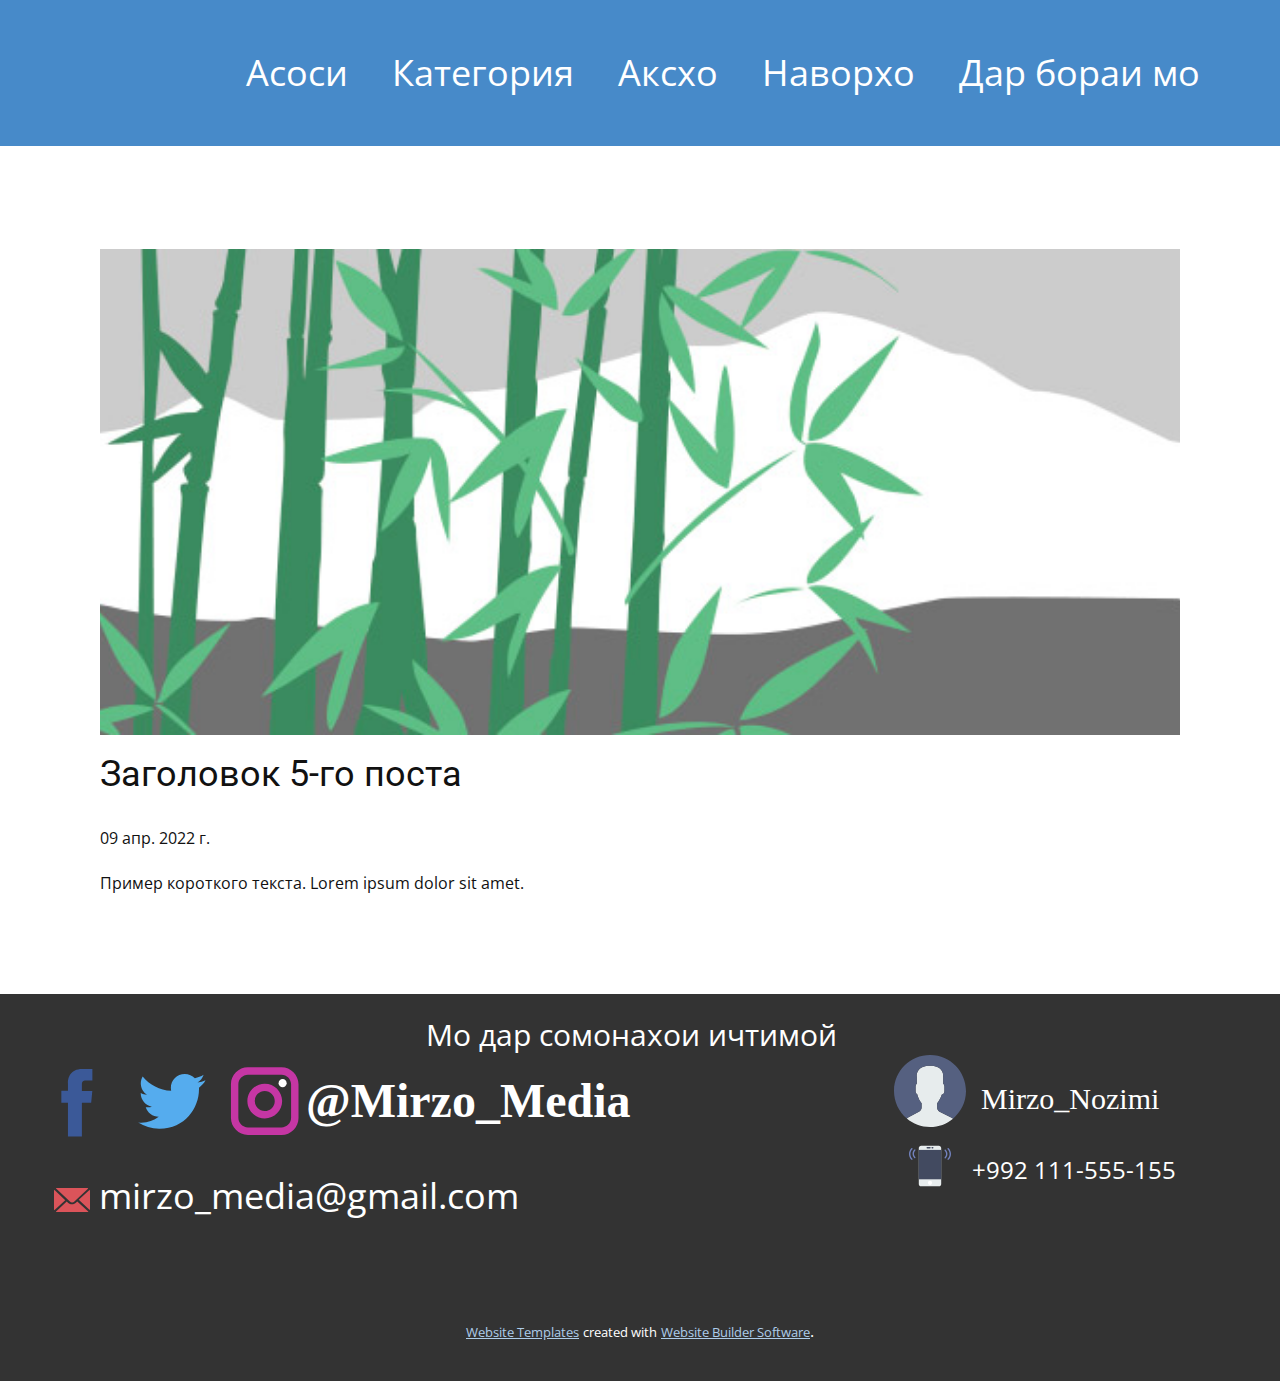
<file: blog/пост-4.html>
<!doctype html>
<html style="font-size: 16px;" lang="ru"><head>
    <meta name="viewport" content="width=device-width, initial-scale=1.0">
    <meta charset="utf-8">
    <meta name="keywords" content="Заголовок 1-го поста">
    <meta name="description" content="">
    <title>Заголовок 5-го поста</title>
    <link rel="stylesheet" href="../nicepage.css" media="screen">
<link rel="stylesheet" href="../Post-Template.css" media="screen">
    <script class="u-script" type="text/javascript" src="../jquery.js" defer=""></script>
    <script class="u-script" type="text/javascript" src="../nicepage.js" defer=""></script>
    <meta name="generator" content="Nicepage 4.18.5, nicepage.com">
    <link id="u-theme-google-font" rel="stylesheet" href="https://fonts.googleapis.com/css?family=Roboto:100,100i,300,300i,400,400i,500,500i,700,700i,900,900i|Open+Sans:300,300i,400,400i,500,500i,600,600i,700,700i,800,800i">
    
    
    <script type="application/ld+json">{
		"@context": "http://schema.org",
		"@type": "Organization",
		"name": "",
		"sameAs": [
				"https://facebook.com/name",
				"https://twitter.com/name",
				"https://instagram.com/name"
		]
}</script>
    <meta name="theme-color" content="#478ac9">
    <meta name="twitter:site" content="@">
    <meta name="twitter:card" content="summary_large_image">
    <meta name="twitter:title" content="Post Template">
    <meta name="twitter:description" content="">
  </head>
  <body class="u-body u-xl-mode" data-lang="ru"><header class=" u-clearfix u-header u-section-row-container" id="sec-d8ff" style=""><div class="u-section-rows">
        <div class="u-clearfix u-palette-1-base u-section-row u-sticky u-sticky-9ba5 u-section-row-1" data-animation-name="" data-animation-duration="0" data-animation-delay="0" data-animation-direction="" id="sec-a744">
          
          
          
          
          
          <style class="u-sticky-style" data-style-id="9ba5">.u-sticky-fixed.u-sticky-9ba5:before, .u-body.u-sticky-fixed .u-sticky-9ba5:before {
borders: top right bottom left !important; border-color: #404040 !important; border-width: 2px !important
}</style>
          <div class="u-clearfix u-sheet u-valign-middle u-sheet-1">
            <nav class="u-menu u-menu-one-level u-offcanvas u-menu-1">
              <div class="menu-collapse" style="font-size: 2.25rem;">
                <a class="u-button-style u-custom-text-hover-color u-nav-link" href="#">
                  <svg class="u-svg-link" viewBox="0 0 24 24"><use xmlns:xlink="http://www.w3.org/1999/xlink" xlink:href="#svg-2e3b"></use></svg>
                  <svg class="u-svg-content" version="1.1" id="svg-2e3b" viewBox="0 0 16 16" x="0px" y="0px" xmlns:xlink="http://www.w3.org/1999/xlink" xmlns="http://www.w3.org/2000/svg"><g><rect y="1" width="16" height="2"></rect><rect y="7" width="16" height="2"></rect><rect y="13" width="16" height="2"></rect>
</g></svg>
                </a>
              </div>
              <div class="u-custom-menu u-nav-container">
                <ul class="u-nav u-unstyled u-nav-1"><li class="u-nav-item"><a class="u-button-style u-nav-link u-text-hover-black" style="padding: 10px 22px;">Асоси</a>
</li><li class="u-nav-item"><a class="u-button-style u-file-link u-nav-link u-text-hover-black" href="../files/142778_1488468196_01.jpg" target="_blank" style="padding: 10px 22px;">Категория</a>
</li><li class="u-nav-item"><a class="u-button-style u-nav-link u-text-hover-black" style="padding: 10px 22px;">Аксхо</a>
</li><li class="u-nav-item"><a class="u-button-style u-nav-link u-text-hover-black" style="padding: 10px 22px;">Наворхо</a>
</li><li class="u-nav-item"><a class="u-button-style u-nav-link u-text-hover-black" style="padding: 10px 22px;">Дар бор​аи мо</a>
</li></ul>
              </div>
              <div class="u-custom-menu u-nav-container-collapse">
                <div class="u-black u-container-style u-inner-container-layout u-opacity u-opacity-95 u-sidenav">
                  <div class="u-inner-container-layout u-sidenav-overflow">
                    <div class="u-menu-close"></div>
                    <ul class="u-align-center u-nav u-popupmenu-items u-unstyled u-nav-2"><li class="u-nav-item"><a class="u-button-style u-nav-link">Асоси</a>
</li><li class="u-nav-item"><a class="u-button-style u-nav-link" href="../files/142778_1488468196_01.jpg" target="_blank">Категория</a>
</li><li class="u-nav-item"><a class="u-button-style u-nav-link">Аксхо</a>
</li><li class="u-nav-item"><a class="u-button-style u-nav-link">Наворхо</a>
</li><li class="u-nav-item"><a class="u-button-style u-nav-link">Дар бор​аи мо</a>
</li></ul>
                  </div>
                </div>
                <div class="u-black u-menu-overlay u-opacity u-opacity-70"></div>
              </div>
            </nav>
          </div>
        </div>
        <div class="u-section-row u-section-row-2" id="sec-0308">
          
          
          
          
          
          <div class="u-clearfix u-sheet u-sheet-2"></div>
        </div>
      </div></header>
    <section class="u-align-center u-clearfix u-section-1" id="sec-5f49">
      <div class="u-clearfix u-sheet u-valign-middle-md u-valign-middle-sm u-valign-middle-xs u-sheet-1"><!--post_details--><!--post_details_options_json--><!--{"source":""}--><!--/post_details_options_json--><!--blog_post-->
        <div class="u-container-style u-expanded-width u-post-details u-post-details-1">
          <div class="u-container-layout u-valign-middle u-container-layout-1"><!--blog_post_image-->
            <img alt="" class="u-blog-control u-expanded-width u-image u-image-default u-image-1" src="../images/68f64b9d.jpeg"><!--/blog_post_image--><!--blog_post_header-->
            <h2 class="u-blog-control u-text u-text-1">Заголовок 5-го поста</h2><!--/blog_post_header--><!--blog_post_metadata-->
            <div class="u-blog-control u-metadata u-metadata-1"><!--blog_post_metadata_date-->
              <span class="u-meta-date u-meta-icon">09 апр. 2022 г.</span><!--/blog_post_metadata_date--><!--blog_post_metadata_category-->
              <!--/blog_post_metadata_category--><!--blog_post_metadata_comments-->
              <!--/blog_post_metadata_comments-->
            </div><!--/blog_post_metadata--><!--blog_post_content-->
            <div class="u-align-justify u-blog-control u-post-content u-text u-text-2 fr-view">
  Пример короткого текста. Lorem ipsum dolor sit amet.
  </div><!--/blog_post_content-->
          </div>
        </div><!--/blog_post--><!--/post_details-->
      </div>
    </section>
    
    
    <footer class="u-align-left u-clearfix u-footer u-grey-80 u-footer" id="sec-397e"><p class="u-text u-text-1">Мо дар сомонахои ичтимой&nbsp;</p><span class="u-icon u-icon-1"><svg class="u-svg-link" preserveAspectRatio="xMidYMin slice" viewBox="0 0 53 53" style=""><use xmlns:xlink="http://www.w3.org/1999/xlink" xlink:href="#svg-abdc"></use></svg><svg xmlns="http://www.w3.org/2000/svg" xmlns:xlink="http://www.w3.org/1999/xlink" version="1.1" xml:space="preserve" class="u-svg-content" viewBox="0 0 53 53" x="0px" y="0px" id="svg-abdc" style="enable-background:new 0 0 53 53;"><path style="fill:#E7ECED;" d="M18.613,41.552l-7.907,4.313c-0.464,0.253-0.881,0.564-1.269,0.903C14.047,50.655,19.998,53,26.5,53
	c6.454,0,12.367-2.31,16.964-6.144c-0.424-0.358-0.884-0.68-1.394-0.934l-8.467-4.233c-1.094-0.547-1.785-1.665-1.785-2.888v-3.322
	c0.238-0.271,0.51-0.619,0.801-1.03c1.154-1.63,2.027-3.423,2.632-5.304c1.086-0.335,1.886-1.338,1.886-2.53v-3.546
	c0-0.78-0.347-1.477-0.886-1.965v-5.126c0,0,1.053-7.977-9.75-7.977s-9.75,7.977-9.75,7.977v5.126
	c-0.54,0.488-0.886,1.185-0.886,1.965v3.546c0,0.934,0.491,1.756,1.226,2.231c0.886,3.857,3.206,6.633,3.206,6.633v3.24
	C20.296,39.899,19.65,40.986,18.613,41.552z"></path><g><path style="fill:#556080;" d="M26.953,0.004C12.32-0.246,0.254,11.414,0.004,26.047C-0.138,34.344,3.56,41.801,9.448,46.76
		c0.385-0.336,0.798-0.644,1.257-0.894l7.907-4.313c1.037-0.566,1.683-1.653,1.683-2.835v-3.24c0,0-2.321-2.776-3.206-6.633
		c-0.734-0.475-1.226-1.296-1.226-2.231v-3.546c0-0.78,0.347-1.477,0.886-1.965v-5.126c0,0-1.053-7.977,9.75-7.977
		s9.75,7.977,9.75,7.977v5.126c0.54,0.488,0.886,1.185,0.886,1.965v3.546c0,1.192-0.8,2.195-1.886,2.53
		c-0.605,1.881-1.478,3.674-2.632,5.304c-0.291,0.411-0.563,0.759-0.801,1.03V38.8c0,1.223,0.691,2.342,1.785,2.888l8.467,4.233
		c0.508,0.254,0.967,0.575,1.39,0.932c5.71-4.762,9.399-11.882,9.536-19.9C53.246,12.32,41.587,0.254,26.953,0.004z"></path>
</g></svg></span><div class="u-social-icons u-spacing-10 u-social-icons-1">
        <a class="u-social-url" title="facebook" target="_blank" href="https://facebook.com/name"><span class="u-icon u-social-facebook u-social-icon u-icon-2"><svg class="u-svg-link" preserveAspectRatio="xMidYMin slice" viewBox="0 0 112 112" style=""><use xmlns:xlink="http://www.w3.org/1999/xlink" xlink:href="#svg-ccc4"></use></svg><svg class="u-svg-content" viewBox="0 0 112 112" x="0" y="0" id="svg-ccc4"><path fill="currentColor" d="M75.5,28.8H65.4c-1.5,0-4,0.9-4,4.3v9.4h13.9l-1.5,15.8H61.4v45.1H42.8V58.3h-8.8V42.4h8.8V32.2
c0-7.4,3.4-18.8,18.8-18.8h13.8v15.4H75.5z"></path></svg></span>
        </a>
        <a class="u-social-url" title="twitter" target="_blank" href="https://twitter.com/name"><span class="u-icon u-social-icon u-social-twitter u-icon-3"><svg class="u-svg-link" preserveAspectRatio="xMidYMin slice" viewBox="0 0 112 112" style=""><use xmlns:xlink="http://www.w3.org/1999/xlink" xlink:href="#svg-fb57"></use></svg><svg class="u-svg-content" viewBox="0 0 112 112" x="0" y="0" id="svg-fb57"><path fill="currentColor" d="M92.2,38.2c0,0.8,0,1.6,0,2.3c0,24.3-18.6,52.4-52.6,52.4c-10.6,0.1-20.2-2.9-28.5-8.2
	c1.4,0.2,2.9,0.2,4.4,0.2c8.7,0,16.7-2.9,23-7.9c-8.1-0.2-14.9-5.5-17.3-12.8c1.1,0.2,2.4,0.2,3.4,0.2c1.6,0,3.3-0.2,4.8-0.7
	c-8.4-1.6-14.9-9.2-14.9-18c0-0.2,0-0.2,0-0.2c2.5,1.4,5.4,2.2,8.4,2.3c-5-3.3-8.3-8.9-8.3-15.4c0-3.4,1-6.5,2.5-9.2
	c9.1,11.1,22.7,18.5,38,19.2c-0.2-1.4-0.4-2.8-0.4-4.3c0.1-10,8.3-18.2,18.5-18.2c5.4,0,10.1,2.2,13.5,5.7c4.3-0.8,8.1-2.3,11.7-4.5
	c-1.4,4.3-4.3,7.9-8.1,10.1c3.7-0.4,7.3-1.4,10.6-2.9C98.9,32.3,95.7,35.5,92.2,38.2z"></path></svg></span>
        </a>
        <a class="u-social-url" title="instagram" target="_blank" href="https://instagram.com/name"><span class="u-icon u-social-icon u-social-instagram u-icon-4"><svg class="u-svg-link" preserveAspectRatio="xMidYMin slice" viewBox="0 0 112 112" style=""><use xmlns:xlink="http://www.w3.org/1999/xlink" xlink:href="#svg-3b56"></use></svg><svg class="u-svg-content" viewBox="0 0 112 112" x="0" y="0" id="svg-3b56"><path fill="currentColor" d="M55.9,32.9c-12.8,0-23.2,10.4-23.2,23.2s10.4,23.2,23.2,23.2s23.2-10.4,23.2-23.2S68.7,32.9,55.9,32.9z
	 M55.9,69.4c-7.4,0-13.3-6-13.3-13.3c-0.1-7.4,6-13.3,13.3-13.3s13.3,6,13.3,13.3C69.3,63.5,63.3,69.4,55.9,69.4z"></path><path fill="#FFFFFF" d="M79.7,26.8c-3,0-5.4,2.5-5.4,5.4s2.5,5.4,5.4,5.4c3,0,5.4-2.5,5.4-5.4S82.7,26.8,79.7,26.8z"></path><path fill="currentColor" d="M78.2,11H33.5C21,11,10.8,21.3,10.8,33.7v44.7c0,12.6,10.2,22.8,22.7,22.8h44.7c12.6,0,22.7-10.2,22.7-22.7
	V33.7C100.8,21.1,90.6,11,78.2,11z M91,78.4c0,7.1-5.8,12.8-12.8,12.8H33.5c-7.1,0-12.8-5.8-12.8-12.8V33.7
	c0-7.1,5.8-12.8,12.8-12.8h44.7c7.1,0,12.8,5.8,12.8,12.8V78.4z"></path></svg></span>
        </a>
      </div><h2 class="u-custom-font u-font-georgia u-text u-text-default u-text-2">@Mirzo_Media</h2><p class="u-custom-font u-font-georgia u-text u-text-default u-text-3">Mirzo_Nozimi</p><a href="https://nicepage.com/landing-page" class="u-active-none u-bottom-left-radius-0 u-bottom-right-radius-0 u-btn u-btn-rectangle u-button-style u-hover-none u-none u-radius-0 u-top-left-radius-0 u-top-right-radius-0 u-btn-1">&nbsp;<span style="font-size: 1.5rem;">+992 111-555-155</span>
        <span style="font-size: 1.5rem;"></span>
      </a><a href="../mailto:info@site.com" class="u-active-none u-border-2 u-border-hover-white u-bottom-left-radius-0 u-bottom-right-radius-0 u-btn u-btn-rectangle u-button-style u-hover-none u-none u-radius-0 u-text-white u-top-left-radius-0 u-top-right-radius-0 u-btn-2"><span class="u-border-hover-palette-2-base u-icon u-text-palette-2-base"><svg class="u-svg-content" viewBox="0 0 24 16" x="0px" y="0px" style="width: 1em; height: 1em;"><path fill="currentColor" d="M23.8,1.1l-7.3,6.8l7.3,6.8c0.1-0.2,0.2-0.6,0.2-0.9V2C24,1.7,23.9,1.4,23.8,1.1z M21.8,0H2.2
	c-0.4,0-0.7,0.1-1,0.2L10.6,9c0.8,0.8,2.2,0.8,3,0l9.2-8.7C22.6,0.1,22.2,0,21.8,0z M0.2,1.1C0.1,1.4,0,1.7,0,2V14
	c0,0.3,0.1,0.6,0.2,0.9l7.3-6.8L0.2,1.1z M15.5,9l-1.1,1c-1.3,1.2-3.6,1.2-4.9,0l-1-1l-7.3,6.8c0.2,0.1,0.6,0.2,1,0.2H22
	c0.4,0,0.6-0.1,1-0.2L15.5,9z"></path></svg><img></span>&nbsp;mirzo_media@gmail.com
      </a><span class="u-icon u-icon-6"><svg class="u-svg-link" preserveAspectRatio="xMidYMin slice" viewBox="0 0 59.998 59.998" style=""><use xmlns:xlink="http://www.w3.org/1999/xlink" xlink:href="#svg-23f5"></use></svg><svg xmlns="http://www.w3.org/2000/svg" xmlns:xlink="http://www.w3.org/1999/xlink" version="1.1" xml:space="preserve" class="u-svg-content" viewBox="0 0 59.998 59.998" x="0px" y="0px" id="svg-23f5" style="enable-background:new 0 0 59.998 59.998;"><path style="fill:#E7ECED;" d="M42.594,58.999H17.404c-1.881,0-3.405-1.525-3.405-3.405V4.404c0-1.881,1.525-3.405,3.405-3.405
	h25.189c1.881,0,3.405,1.525,3.405,3.405v51.189C45.999,57.474,44.474,58.999,42.594,58.999z"></path><circle style="fill:#FFFFFF;" cx="29.999" cy="53.999" r="3"></circle><path style="fill:#424A60;" d="M29.999,4.999h-4c-0.553,0-1-0.447-1-1s0.447-1,1-1h4c0.553,0,1,0.447,1,1S30.552,4.999,29.999,4.999
	z"></path><path style="fill:#424A60;" d="M33.999,4.999h-1c-0.553,0-1-0.447-1-1s0.447-1,1-1h1c0.553,0,1,0.447,1,1S34.552,4.999,33.999,4.999
	z"></path><path style="fill:#7383BF;" d="M55.904,21.241c-0.256,0-0.512-0.098-0.707-0.293c-0.391-0.391-0.391-1.023,0-1.414
	c3.736-3.736,3.736-9.815,0-13.552c-0.391-0.391-0.391-1.023,0-1.414s1.023-0.391,1.414,0c4.516,4.516,4.516,11.864,0,16.38
	C56.416,21.144,56.16,21.241,55.904,21.241z"></path><path style="fill:#7383BF;" d="M51.693,19.241c-0.256,0-0.512-0.098-0.707-0.293c-0.391-0.391-0.391-1.023,0-1.414
	c1.237-1.236,1.918-2.884,1.918-4.638s-0.681-3.401-1.918-4.639c-0.391-0.391-0.391-1.023,0-1.414s1.023-0.391,1.414,0
	c1.615,1.614,2.504,3.765,2.504,6.053s-0.889,4.438-2.504,6.052C52.205,19.144,51.949,19.241,51.693,19.241z"></path><path style="fill:#7383BF;" d="M4.094,21.241c-0.256,0-0.512-0.098-0.707-0.293c-4.516-4.516-4.516-11.864,0-16.38
	c0.391-0.391,1.023-0.391,1.414,0s0.391,1.023,0,1.414c-3.736,3.736-3.736,9.815,0,13.552c0.391,0.391,0.391,1.023,0,1.414
	C4.605,21.144,4.35,21.241,4.094,21.241z"></path><path style="fill:#7383BF;" d="M8.305,18.966c-0.256,0-0.512-0.098-0.707-0.293c-1.615-1.614-2.504-3.765-2.504-6.053
	s0.889-4.438,2.504-6.052c0.391-0.391,1.023-0.391,1.414,0s0.391,1.023,0,1.414c-1.237,1.236-1.918,2.884-1.918,4.638
	s0.681,3.401,1.918,4.639c0.391,0.391,0.391,1.023,0,1.414C8.816,18.868,8.561,18.966,8.305,18.966z"></path><rect x="13.999" y="6.999" style="fill:#424A60;" width="32" height="42"></rect></svg></span><a href="https://nicepage.com/wysiwyg-html-editor" class="u-active-none u-bottom-left-radius-0 u-bottom-right-radius-0 u-btn u-btn-rectangle u-button-style u-hover-none u-none u-radius-0 u-top-left-radius-0 u-top-right-radius-0 u-btn-3"></a></footer>
    <section class="u-backlink u-clearfix u-grey-80">
      <a class="u-link" href="https://nicepage.com/website-templates" target="_blank">
        <span>Website Templates</span>
      </a>
      <p class="u-text">
        <span>created with</span>
      </p>
      <a class="u-link" href="" target="_blank">
        <span>Website Builder Software</span>
      </a>. 
    </section>
  
</body></html>
</file>
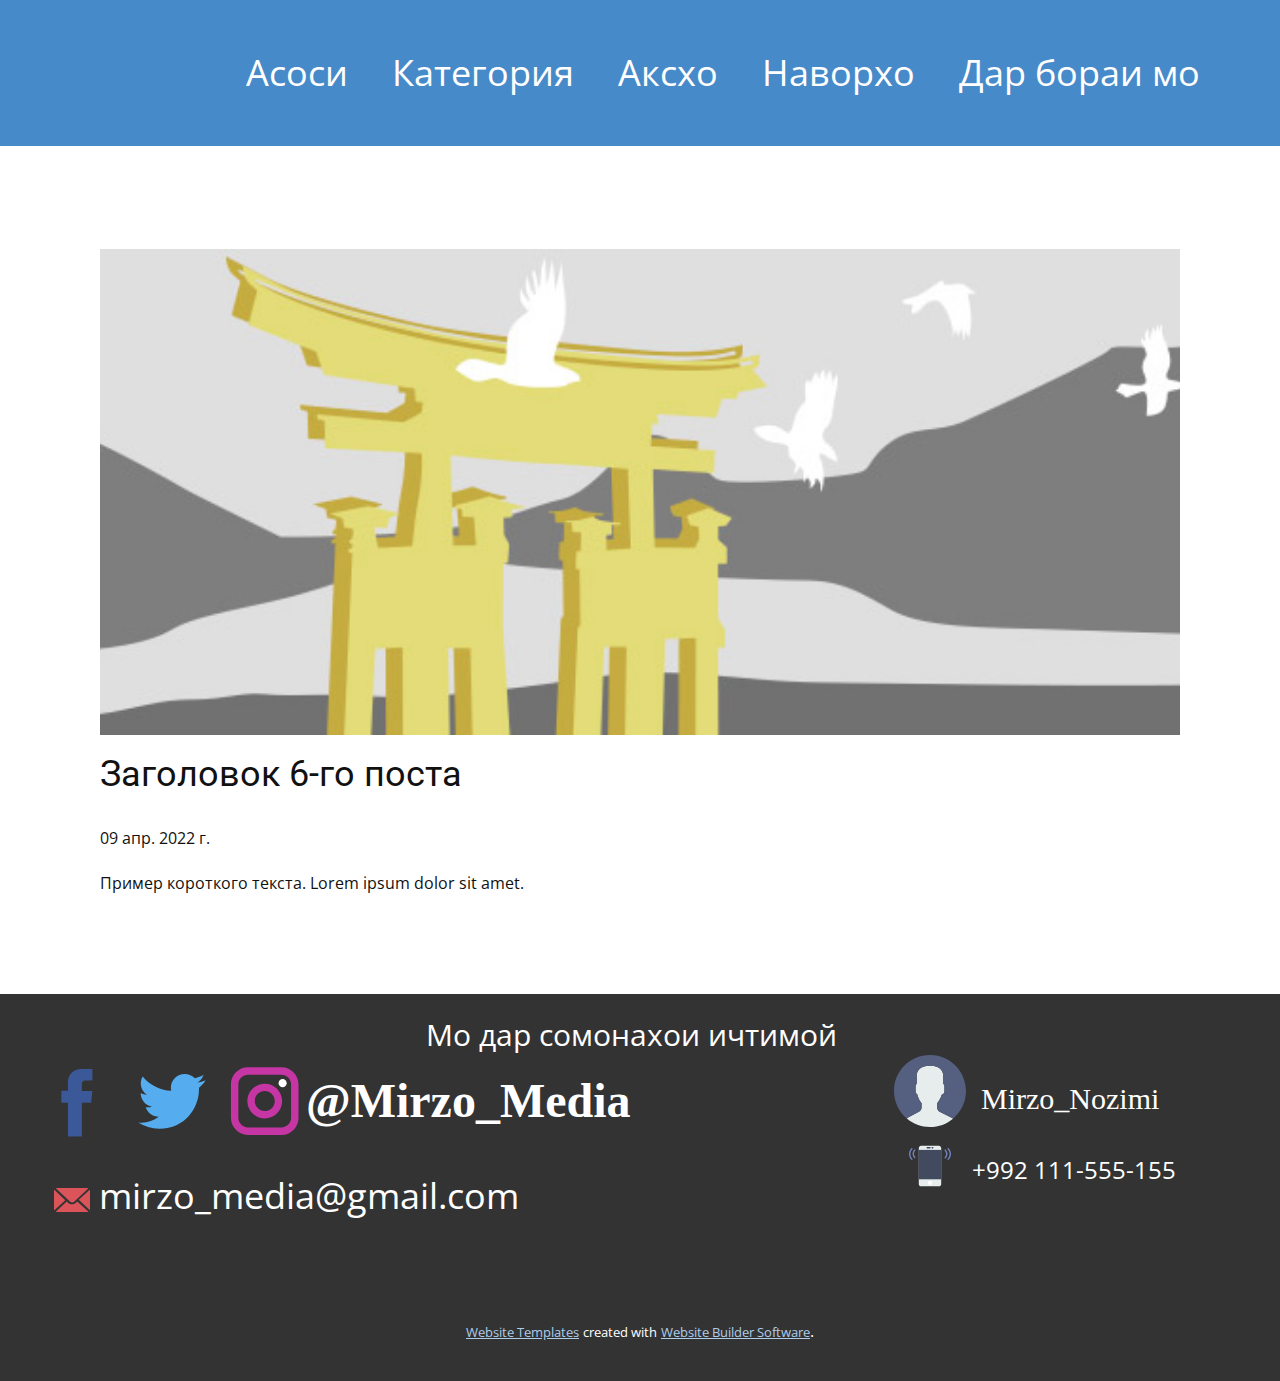
<file: blog/пост-5.html>
<!doctype html>
<html style="font-size: 16px;" lang="ru"><head>
    <meta name="viewport" content="width=device-width, initial-scale=1.0">
    <meta charset="utf-8">
    <meta name="keywords" content="Заголовок 1-го поста">
    <meta name="description" content="">
    <title>Заголовок 6-го поста</title>
    <link rel="stylesheet" href="../nicepage.css" media="screen">
<link rel="stylesheet" href="../Post-Template.css" media="screen">
    <script class="u-script" type="text/javascript" src="../jquery.js" defer=""></script>
    <script class="u-script" type="text/javascript" src="../nicepage.js" defer=""></script>
    <meta name="generator" content="Nicepage 4.18.5, nicepage.com">
    <link id="u-theme-google-font" rel="stylesheet" href="https://fonts.googleapis.com/css?family=Roboto:100,100i,300,300i,400,400i,500,500i,700,700i,900,900i|Open+Sans:300,300i,400,400i,500,500i,600,600i,700,700i,800,800i">
    
    
    <script type="application/ld+json">{
		"@context": "http://schema.org",
		"@type": "Organization",
		"name": "",
		"sameAs": [
				"https://facebook.com/name",
				"https://twitter.com/name",
				"https://instagram.com/name"
		]
}</script>
    <meta name="theme-color" content="#478ac9">
    <meta name="twitter:site" content="@">
    <meta name="twitter:card" content="summary_large_image">
    <meta name="twitter:title" content="Post Template">
    <meta name="twitter:description" content="">
  </head>
  <body class="u-body u-xl-mode" data-lang="ru"><header class=" u-clearfix u-header u-section-row-container" id="sec-d8ff" style=""><div class="u-section-rows">
        <div class="u-clearfix u-palette-1-base u-section-row u-sticky u-sticky-9ba5 u-section-row-1" data-animation-name="" data-animation-duration="0" data-animation-delay="0" data-animation-direction="" id="sec-a744">
          
          
          
          
          
          <style class="u-sticky-style" data-style-id="9ba5">.u-sticky-fixed.u-sticky-9ba5:before, .u-body.u-sticky-fixed .u-sticky-9ba5:before {
borders: top right bottom left !important; border-color: #404040 !important; border-width: 2px !important
}</style>
          <div class="u-clearfix u-sheet u-valign-middle u-sheet-1">
            <nav class="u-menu u-menu-one-level u-offcanvas u-menu-1">
              <div class="menu-collapse" style="font-size: 2.25rem;">
                <a class="u-button-style u-custom-text-hover-color u-nav-link" href="#">
                  <svg class="u-svg-link" viewBox="0 0 24 24"><use xmlns:xlink="http://www.w3.org/1999/xlink" xlink:href="#svg-2e3b"></use></svg>
                  <svg class="u-svg-content" version="1.1" id="svg-2e3b" viewBox="0 0 16 16" x="0px" y="0px" xmlns:xlink="http://www.w3.org/1999/xlink" xmlns="http://www.w3.org/2000/svg"><g><rect y="1" width="16" height="2"></rect><rect y="7" width="16" height="2"></rect><rect y="13" width="16" height="2"></rect>
</g></svg>
                </a>
              </div>
              <div class="u-custom-menu u-nav-container">
                <ul class="u-nav u-unstyled u-nav-1"><li class="u-nav-item"><a class="u-button-style u-nav-link u-text-hover-black" style="padding: 10px 22px;">Асоси</a>
</li><li class="u-nav-item"><a class="u-button-style u-file-link u-nav-link u-text-hover-black" href="../files/142778_1488468196_01.jpg" target="_blank" style="padding: 10px 22px;">Категория</a>
</li><li class="u-nav-item"><a class="u-button-style u-nav-link u-text-hover-black" style="padding: 10px 22px;">Аксхо</a>
</li><li class="u-nav-item"><a class="u-button-style u-nav-link u-text-hover-black" style="padding: 10px 22px;">Наворхо</a>
</li><li class="u-nav-item"><a class="u-button-style u-nav-link u-text-hover-black" style="padding: 10px 22px;">Дар бор​аи мо</a>
</li></ul>
              </div>
              <div class="u-custom-menu u-nav-container-collapse">
                <div class="u-black u-container-style u-inner-container-layout u-opacity u-opacity-95 u-sidenav">
                  <div class="u-inner-container-layout u-sidenav-overflow">
                    <div class="u-menu-close"></div>
                    <ul class="u-align-center u-nav u-popupmenu-items u-unstyled u-nav-2"><li class="u-nav-item"><a class="u-button-style u-nav-link">Асоси</a>
</li><li class="u-nav-item"><a class="u-button-style u-nav-link" href="../files/142778_1488468196_01.jpg" target="_blank">Категория</a>
</li><li class="u-nav-item"><a class="u-button-style u-nav-link">Аксхо</a>
</li><li class="u-nav-item"><a class="u-button-style u-nav-link">Наворхо</a>
</li><li class="u-nav-item"><a class="u-button-style u-nav-link">Дар бор​аи мо</a>
</li></ul>
                  </div>
                </div>
                <div class="u-black u-menu-overlay u-opacity u-opacity-70"></div>
              </div>
            </nav>
          </div>
        </div>
        <div class="u-section-row u-section-row-2" id="sec-0308">
          
          
          
          
          
          <div class="u-clearfix u-sheet u-sheet-2"></div>
        </div>
      </div></header>
    <section class="u-align-center u-clearfix u-section-1" id="sec-5f49">
      <div class="u-clearfix u-sheet u-valign-middle-md u-valign-middle-sm u-valign-middle-xs u-sheet-1"><!--post_details--><!--post_details_options_json--><!--{"source":""}--><!--/post_details_options_json--><!--blog_post-->
        <div class="u-container-style u-expanded-width u-post-details u-post-details-1">
          <div class="u-container-layout u-valign-middle u-container-layout-1"><!--blog_post_image-->
            <img alt="" class="u-blog-control u-expanded-width u-image u-image-default u-image-1" src="../images/8ad73f3c.jpeg"><!--/blog_post_image--><!--blog_post_header-->
            <h2 class="u-blog-control u-text u-text-1">Заголовок 6-го поста</h2><!--/blog_post_header--><!--blog_post_metadata-->
            <div class="u-blog-control u-metadata u-metadata-1"><!--blog_post_metadata_date-->
              <span class="u-meta-date u-meta-icon">09 апр. 2022 г.</span><!--/blog_post_metadata_date--><!--blog_post_metadata_category-->
              <!--/blog_post_metadata_category--><!--blog_post_metadata_comments-->
              <!--/blog_post_metadata_comments-->
            </div><!--/blog_post_metadata--><!--blog_post_content-->
            <div class="u-align-justify u-blog-control u-post-content u-text u-text-2 fr-view">
  Пример короткого текста. Lorem ipsum dolor sit amet.
  </div><!--/blog_post_content-->
          </div>
        </div><!--/blog_post--><!--/post_details-->
      </div>
    </section>
    
    
    <footer class="u-align-left u-clearfix u-footer u-grey-80 u-footer" id="sec-397e"><p class="u-text u-text-1">Мо дар сомонахои ичтимой&nbsp;</p><span class="u-icon u-icon-1"><svg class="u-svg-link" preserveAspectRatio="xMidYMin slice" viewBox="0 0 53 53" style=""><use xmlns:xlink="http://www.w3.org/1999/xlink" xlink:href="#svg-abdc"></use></svg><svg xmlns="http://www.w3.org/2000/svg" xmlns:xlink="http://www.w3.org/1999/xlink" version="1.1" xml:space="preserve" class="u-svg-content" viewBox="0 0 53 53" x="0px" y="0px" id="svg-abdc" style="enable-background:new 0 0 53 53;"><path style="fill:#E7ECED;" d="M18.613,41.552l-7.907,4.313c-0.464,0.253-0.881,0.564-1.269,0.903C14.047,50.655,19.998,53,26.5,53
	c6.454,0,12.367-2.31,16.964-6.144c-0.424-0.358-0.884-0.68-1.394-0.934l-8.467-4.233c-1.094-0.547-1.785-1.665-1.785-2.888v-3.322
	c0.238-0.271,0.51-0.619,0.801-1.03c1.154-1.63,2.027-3.423,2.632-5.304c1.086-0.335,1.886-1.338,1.886-2.53v-3.546
	c0-0.78-0.347-1.477-0.886-1.965v-5.126c0,0,1.053-7.977-9.75-7.977s-9.75,7.977-9.75,7.977v5.126
	c-0.54,0.488-0.886,1.185-0.886,1.965v3.546c0,0.934,0.491,1.756,1.226,2.231c0.886,3.857,3.206,6.633,3.206,6.633v3.24
	C20.296,39.899,19.65,40.986,18.613,41.552z"></path><g><path style="fill:#556080;" d="M26.953,0.004C12.32-0.246,0.254,11.414,0.004,26.047C-0.138,34.344,3.56,41.801,9.448,46.76
		c0.385-0.336,0.798-0.644,1.257-0.894l7.907-4.313c1.037-0.566,1.683-1.653,1.683-2.835v-3.24c0,0-2.321-2.776-3.206-6.633
		c-0.734-0.475-1.226-1.296-1.226-2.231v-3.546c0-0.78,0.347-1.477,0.886-1.965v-5.126c0,0-1.053-7.977,9.75-7.977
		s9.75,7.977,9.75,7.977v5.126c0.54,0.488,0.886,1.185,0.886,1.965v3.546c0,1.192-0.8,2.195-1.886,2.53
		c-0.605,1.881-1.478,3.674-2.632,5.304c-0.291,0.411-0.563,0.759-0.801,1.03V38.8c0,1.223,0.691,2.342,1.785,2.888l8.467,4.233
		c0.508,0.254,0.967,0.575,1.39,0.932c5.71-4.762,9.399-11.882,9.536-19.9C53.246,12.32,41.587,0.254,26.953,0.004z"></path>
</g></svg></span><div class="u-social-icons u-spacing-10 u-social-icons-1">
        <a class="u-social-url" title="facebook" target="_blank" href="https://facebook.com/name"><span class="u-icon u-social-facebook u-social-icon u-icon-2"><svg class="u-svg-link" preserveAspectRatio="xMidYMin slice" viewBox="0 0 112 112" style=""><use xmlns:xlink="http://www.w3.org/1999/xlink" xlink:href="#svg-ccc4"></use></svg><svg class="u-svg-content" viewBox="0 0 112 112" x="0" y="0" id="svg-ccc4"><path fill="currentColor" d="M75.5,28.8H65.4c-1.5,0-4,0.9-4,4.3v9.4h13.9l-1.5,15.8H61.4v45.1H42.8V58.3h-8.8V42.4h8.8V32.2
c0-7.4,3.4-18.8,18.8-18.8h13.8v15.4H75.5z"></path></svg></span>
        </a>
        <a class="u-social-url" title="twitter" target="_blank" href="https://twitter.com/name"><span class="u-icon u-social-icon u-social-twitter u-icon-3"><svg class="u-svg-link" preserveAspectRatio="xMidYMin slice" viewBox="0 0 112 112" style=""><use xmlns:xlink="http://www.w3.org/1999/xlink" xlink:href="#svg-fb57"></use></svg><svg class="u-svg-content" viewBox="0 0 112 112" x="0" y="0" id="svg-fb57"><path fill="currentColor" d="M92.2,38.2c0,0.8,0,1.6,0,2.3c0,24.3-18.6,52.4-52.6,52.4c-10.6,0.1-20.2-2.9-28.5-8.2
	c1.4,0.2,2.9,0.2,4.4,0.2c8.7,0,16.7-2.9,23-7.9c-8.1-0.2-14.9-5.5-17.3-12.8c1.1,0.2,2.4,0.2,3.4,0.2c1.6,0,3.3-0.2,4.8-0.7
	c-8.4-1.6-14.9-9.2-14.9-18c0-0.2,0-0.2,0-0.2c2.5,1.4,5.4,2.2,8.4,2.3c-5-3.3-8.3-8.9-8.3-15.4c0-3.4,1-6.5,2.5-9.2
	c9.1,11.1,22.7,18.5,38,19.2c-0.2-1.4-0.4-2.8-0.4-4.3c0.1-10,8.3-18.2,18.5-18.2c5.4,0,10.1,2.2,13.5,5.7c4.3-0.8,8.1-2.3,11.7-4.5
	c-1.4,4.3-4.3,7.9-8.1,10.1c3.7-0.4,7.3-1.4,10.6-2.9C98.9,32.3,95.7,35.5,92.2,38.2z"></path></svg></span>
        </a>
        <a class="u-social-url" title="instagram" target="_blank" href="https://instagram.com/name"><span class="u-icon u-social-icon u-social-instagram u-icon-4"><svg class="u-svg-link" preserveAspectRatio="xMidYMin slice" viewBox="0 0 112 112" style=""><use xmlns:xlink="http://www.w3.org/1999/xlink" xlink:href="#svg-3b56"></use></svg><svg class="u-svg-content" viewBox="0 0 112 112" x="0" y="0" id="svg-3b56"><path fill="currentColor" d="M55.9,32.9c-12.8,0-23.2,10.4-23.2,23.2s10.4,23.2,23.2,23.2s23.2-10.4,23.2-23.2S68.7,32.9,55.9,32.9z
	 M55.9,69.4c-7.4,0-13.3-6-13.3-13.3c-0.1-7.4,6-13.3,13.3-13.3s13.3,6,13.3,13.3C69.3,63.5,63.3,69.4,55.9,69.4z"></path><path fill="#FFFFFF" d="M79.7,26.8c-3,0-5.4,2.5-5.4,5.4s2.5,5.4,5.4,5.4c3,0,5.4-2.5,5.4-5.4S82.7,26.8,79.7,26.8z"></path><path fill="currentColor" d="M78.2,11H33.5C21,11,10.8,21.3,10.8,33.7v44.7c0,12.6,10.2,22.8,22.7,22.8h44.7c12.6,0,22.7-10.2,22.7-22.7
	V33.7C100.8,21.1,90.6,11,78.2,11z M91,78.4c0,7.1-5.8,12.8-12.8,12.8H33.5c-7.1,0-12.8-5.8-12.8-12.8V33.7
	c0-7.1,5.8-12.8,12.8-12.8h44.7c7.1,0,12.8,5.8,12.8,12.8V78.4z"></path></svg></span>
        </a>
      </div><h2 class="u-custom-font u-font-georgia u-text u-text-default u-text-2">@Mirzo_Media</h2><p class="u-custom-font u-font-georgia u-text u-text-default u-text-3">Mirzo_Nozimi</p><a href="https://nicepage.com/landing-page" class="u-active-none u-bottom-left-radius-0 u-bottom-right-radius-0 u-btn u-btn-rectangle u-button-style u-hover-none u-none u-radius-0 u-top-left-radius-0 u-top-right-radius-0 u-btn-1">&nbsp;<span style="font-size: 1.5rem;">+992 111-555-155</span>
        <span style="font-size: 1.5rem;"></span>
      </a><a href="../mailto:info@site.com" class="u-active-none u-border-2 u-border-hover-white u-bottom-left-radius-0 u-bottom-right-radius-0 u-btn u-btn-rectangle u-button-style u-hover-none u-none u-radius-0 u-text-white u-top-left-radius-0 u-top-right-radius-0 u-btn-2"><span class="u-border-hover-palette-2-base u-icon u-text-palette-2-base"><svg class="u-svg-content" viewBox="0 0 24 16" x="0px" y="0px" style="width: 1em; height: 1em;"><path fill="currentColor" d="M23.8,1.1l-7.3,6.8l7.3,6.8c0.1-0.2,0.2-0.6,0.2-0.9V2C24,1.7,23.9,1.4,23.8,1.1z M21.8,0H2.2
	c-0.4,0-0.7,0.1-1,0.2L10.6,9c0.8,0.8,2.2,0.8,3,0l9.2-8.7C22.6,0.1,22.2,0,21.8,0z M0.2,1.1C0.1,1.4,0,1.7,0,2V14
	c0,0.3,0.1,0.6,0.2,0.9l7.3-6.8L0.2,1.1z M15.5,9l-1.1,1c-1.3,1.2-3.6,1.2-4.9,0l-1-1l-7.3,6.8c0.2,0.1,0.6,0.2,1,0.2H22
	c0.4,0,0.6-0.1,1-0.2L15.5,9z"></path></svg><img></span>&nbsp;mirzo_media@gmail.com
      </a><span class="u-icon u-icon-6"><svg class="u-svg-link" preserveAspectRatio="xMidYMin slice" viewBox="0 0 59.998 59.998" style=""><use xmlns:xlink="http://www.w3.org/1999/xlink" xlink:href="#svg-23f5"></use></svg><svg xmlns="http://www.w3.org/2000/svg" xmlns:xlink="http://www.w3.org/1999/xlink" version="1.1" xml:space="preserve" class="u-svg-content" viewBox="0 0 59.998 59.998" x="0px" y="0px" id="svg-23f5" style="enable-background:new 0 0 59.998 59.998;"><path style="fill:#E7ECED;" d="M42.594,58.999H17.404c-1.881,0-3.405-1.525-3.405-3.405V4.404c0-1.881,1.525-3.405,3.405-3.405
	h25.189c1.881,0,3.405,1.525,3.405,3.405v51.189C45.999,57.474,44.474,58.999,42.594,58.999z"></path><circle style="fill:#FFFFFF;" cx="29.999" cy="53.999" r="3"></circle><path style="fill:#424A60;" d="M29.999,4.999h-4c-0.553,0-1-0.447-1-1s0.447-1,1-1h4c0.553,0,1,0.447,1,1S30.552,4.999,29.999,4.999
	z"></path><path style="fill:#424A60;" d="M33.999,4.999h-1c-0.553,0-1-0.447-1-1s0.447-1,1-1h1c0.553,0,1,0.447,1,1S34.552,4.999,33.999,4.999
	z"></path><path style="fill:#7383BF;" d="M55.904,21.241c-0.256,0-0.512-0.098-0.707-0.293c-0.391-0.391-0.391-1.023,0-1.414
	c3.736-3.736,3.736-9.815,0-13.552c-0.391-0.391-0.391-1.023,0-1.414s1.023-0.391,1.414,0c4.516,4.516,4.516,11.864,0,16.38
	C56.416,21.144,56.16,21.241,55.904,21.241z"></path><path style="fill:#7383BF;" d="M51.693,19.241c-0.256,0-0.512-0.098-0.707-0.293c-0.391-0.391-0.391-1.023,0-1.414
	c1.237-1.236,1.918-2.884,1.918-4.638s-0.681-3.401-1.918-4.639c-0.391-0.391-0.391-1.023,0-1.414s1.023-0.391,1.414,0
	c1.615,1.614,2.504,3.765,2.504,6.053s-0.889,4.438-2.504,6.052C52.205,19.144,51.949,19.241,51.693,19.241z"></path><path style="fill:#7383BF;" d="M4.094,21.241c-0.256,0-0.512-0.098-0.707-0.293c-4.516-4.516-4.516-11.864,0-16.38
	c0.391-0.391,1.023-0.391,1.414,0s0.391,1.023,0,1.414c-3.736,3.736-3.736,9.815,0,13.552c0.391,0.391,0.391,1.023,0,1.414
	C4.605,21.144,4.35,21.241,4.094,21.241z"></path><path style="fill:#7383BF;" d="M8.305,18.966c-0.256,0-0.512-0.098-0.707-0.293c-1.615-1.614-2.504-3.765-2.504-6.053
	s0.889-4.438,2.504-6.052c0.391-0.391,1.023-0.391,1.414,0s0.391,1.023,0,1.414c-1.237,1.236-1.918,2.884-1.918,4.638
	s0.681,3.401,1.918,4.639c0.391,0.391,0.391,1.023,0,1.414C8.816,18.868,8.561,18.966,8.305,18.966z"></path><rect x="13.999" y="6.999" style="fill:#424A60;" width="32" height="42"></rect></svg></span><a href="https://nicepage.com/wysiwyg-html-editor" class="u-active-none u-bottom-left-radius-0 u-bottom-right-radius-0 u-btn u-btn-rectangle u-button-style u-hover-none u-none u-radius-0 u-top-left-radius-0 u-top-right-radius-0 u-btn-3"></a></footer>
    <section class="u-backlink u-clearfix u-grey-80">
      <a class="u-link" href="https://nicepage.com/website-templates" target="_blank">
        <span>Website Templates</span>
      </a>
      <p class="u-text">
        <span>created with</span>
      </p>
      <a class="u-link" href="" target="_blank">
        <span>Website Builder Software</span>
      </a>. 
    </section>
  
</body></html>
</file>
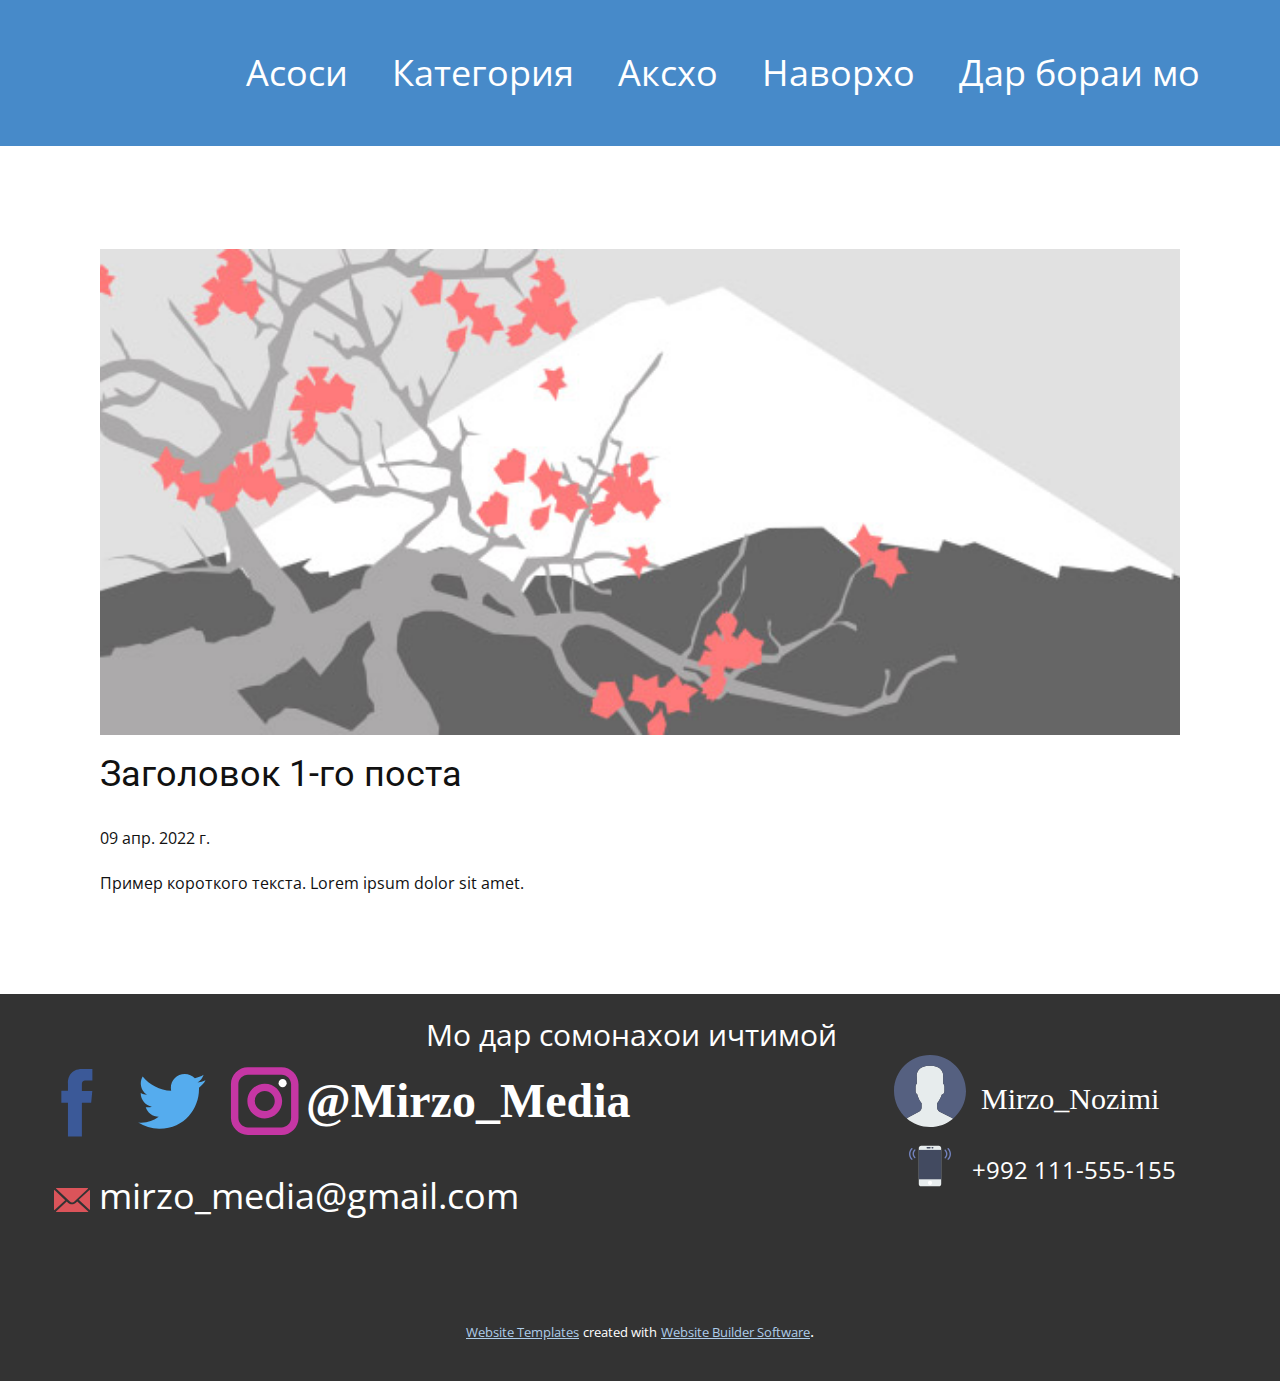
<file: blog/пост.html>
<!doctype html>
<html style="font-size: 16px;" lang="ru"><head>
    <meta name="viewport" content="width=device-width, initial-scale=1.0">
    <meta charset="utf-8">
    <meta name="keywords" content="Заголовок 1-го поста">
    <meta name="description" content="">
    <title>Заголовок 1-го поста</title>
    <link rel="stylesheet" href="../nicepage.css" media="screen">
<link rel="stylesheet" href="../Post-Template.css" media="screen">
    <script class="u-script" type="text/javascript" src="../jquery.js" defer=""></script>
    <script class="u-script" type="text/javascript" src="../nicepage.js" defer=""></script>
    <meta name="generator" content="Nicepage 4.18.5, nicepage.com">
    <link id="u-theme-google-font" rel="stylesheet" href="https://fonts.googleapis.com/css?family=Roboto:100,100i,300,300i,400,400i,500,500i,700,700i,900,900i|Open+Sans:300,300i,400,400i,500,500i,600,600i,700,700i,800,800i">
    
    
    <script type="application/ld+json">{
		"@context": "http://schema.org",
		"@type": "Organization",
		"name": "",
		"sameAs": [
				"https://facebook.com/name",
				"https://twitter.com/name",
				"https://instagram.com/name"
		]
}</script>
    <meta name="theme-color" content="#478ac9">
    <meta name="twitter:site" content="@">
    <meta name="twitter:card" content="summary_large_image">
    <meta name="twitter:title" content="Post Template">
    <meta name="twitter:description" content="">
  </head>
  <body class="u-body u-xl-mode" data-lang="ru"><header class=" u-clearfix u-header u-section-row-container" id="sec-d8ff" style=""><div class="u-section-rows">
        <div class="u-clearfix u-palette-1-base u-section-row u-sticky u-sticky-9ba5 u-section-row-1" data-animation-name="" data-animation-duration="0" data-animation-delay="0" data-animation-direction="" id="sec-a744">
          
          
          
          
          
          <style class="u-sticky-style" data-style-id="9ba5">.u-sticky-fixed.u-sticky-9ba5:before, .u-body.u-sticky-fixed .u-sticky-9ba5:before {
borders: top right bottom left !important; border-color: #404040 !important; border-width: 2px !important
}</style>
          <div class="u-clearfix u-sheet u-valign-middle u-sheet-1">
            <nav class="u-menu u-menu-one-level u-offcanvas u-menu-1">
              <div class="menu-collapse" style="font-size: 2.25rem;">
                <a class="u-button-style u-custom-text-hover-color u-nav-link" href="#">
                  <svg class="u-svg-link" viewBox="0 0 24 24"><use xmlns:xlink="http://www.w3.org/1999/xlink" xlink:href="#svg-2e3b"></use></svg>
                  <svg class="u-svg-content" version="1.1" id="svg-2e3b" viewBox="0 0 16 16" x="0px" y="0px" xmlns:xlink="http://www.w3.org/1999/xlink" xmlns="http://www.w3.org/2000/svg"><g><rect y="1" width="16" height="2"></rect><rect y="7" width="16" height="2"></rect><rect y="13" width="16" height="2"></rect>
</g></svg>
                </a>
              </div>
              <div class="u-custom-menu u-nav-container">
                <ul class="u-nav u-unstyled u-nav-1"><li class="u-nav-item"><a class="u-button-style u-nav-link u-text-hover-black" style="padding: 10px 22px;">Асоси</a>
</li><li class="u-nav-item"><a class="u-button-style u-file-link u-nav-link u-text-hover-black" href="../files/142778_1488468196_01.jpg" target="_blank" style="padding: 10px 22px;">Категория</a>
</li><li class="u-nav-item"><a class="u-button-style u-nav-link u-text-hover-black" style="padding: 10px 22px;">Аксхо</a>
</li><li class="u-nav-item"><a class="u-button-style u-nav-link u-text-hover-black" style="padding: 10px 22px;">Наворхо</a>
</li><li class="u-nav-item"><a class="u-button-style u-nav-link u-text-hover-black" style="padding: 10px 22px;">Дар бор​аи мо</a>
</li></ul>
              </div>
              <div class="u-custom-menu u-nav-container-collapse">
                <div class="u-black u-container-style u-inner-container-layout u-opacity u-opacity-95 u-sidenav">
                  <div class="u-inner-container-layout u-sidenav-overflow">
                    <div class="u-menu-close"></div>
                    <ul class="u-align-center u-nav u-popupmenu-items u-unstyled u-nav-2"><li class="u-nav-item"><a class="u-button-style u-nav-link">Асоси</a>
</li><li class="u-nav-item"><a class="u-button-style u-nav-link" href="../files/142778_1488468196_01.jpg" target="_blank">Категория</a>
</li><li class="u-nav-item"><a class="u-button-style u-nav-link">Аксхо</a>
</li><li class="u-nav-item"><a class="u-button-style u-nav-link">Наворхо</a>
</li><li class="u-nav-item"><a class="u-button-style u-nav-link">Дар бор​аи мо</a>
</li></ul>
                  </div>
                </div>
                <div class="u-black u-menu-overlay u-opacity u-opacity-70"></div>
              </div>
            </nav>
          </div>
        </div>
        <div class="u-section-row u-section-row-2" id="sec-0308">
          
          
          
          
          
          <div class="u-clearfix u-sheet u-sheet-2"></div>
        </div>
      </div></header>
    <section class="u-align-center u-clearfix u-section-1" id="sec-5f49">
      <div class="u-clearfix u-sheet u-valign-middle-md u-valign-middle-sm u-valign-middle-xs u-sheet-1"><!--post_details--><!--post_details_options_json--><!--{"source":""}--><!--/post_details_options_json--><!--blog_post-->
        <div class="u-container-style u-expanded-width u-post-details u-post-details-1">
          <div class="u-container-layout u-valign-middle u-container-layout-1"><!--blog_post_image-->
            <img alt="" class="u-blog-control u-expanded-width u-image u-image-default u-image-1" src="../images/0fd3416c.jpeg"><!--/blog_post_image--><!--blog_post_header-->
            <h2 class="u-blog-control u-text u-text-1">Заголовок 1-го поста</h2><!--/blog_post_header--><!--blog_post_metadata-->
            <div class="u-blog-control u-metadata u-metadata-1"><!--blog_post_metadata_date-->
              <span class="u-meta-date u-meta-icon">09 апр. 2022 г.</span><!--/blog_post_metadata_date--><!--blog_post_metadata_category-->
              <!--/blog_post_metadata_category--><!--blog_post_metadata_comments-->
              <!--/blog_post_metadata_comments-->
            </div><!--/blog_post_metadata--><!--blog_post_content-->
            <div class="u-align-justify u-blog-control u-post-content u-text u-text-2 fr-view">
  Пример короткого текста. Lorem ipsum dolor sit amet.
  </div><!--/blog_post_content-->
          </div>
        </div><!--/blog_post--><!--/post_details-->
      </div>
    </section>
    
    
    <footer class="u-align-left u-clearfix u-footer u-grey-80 u-footer" id="sec-397e"><p class="u-text u-text-1">Мо дар сомонахои ичтимой&nbsp;</p><span class="u-icon u-icon-1"><svg class="u-svg-link" preserveAspectRatio="xMidYMin slice" viewBox="0 0 53 53" style=""><use xmlns:xlink="http://www.w3.org/1999/xlink" xlink:href="#svg-abdc"></use></svg><svg xmlns="http://www.w3.org/2000/svg" xmlns:xlink="http://www.w3.org/1999/xlink" version="1.1" xml:space="preserve" class="u-svg-content" viewBox="0 0 53 53" x="0px" y="0px" id="svg-abdc" style="enable-background:new 0 0 53 53;"><path style="fill:#E7ECED;" d="M18.613,41.552l-7.907,4.313c-0.464,0.253-0.881,0.564-1.269,0.903C14.047,50.655,19.998,53,26.5,53
	c6.454,0,12.367-2.31,16.964-6.144c-0.424-0.358-0.884-0.68-1.394-0.934l-8.467-4.233c-1.094-0.547-1.785-1.665-1.785-2.888v-3.322
	c0.238-0.271,0.51-0.619,0.801-1.03c1.154-1.63,2.027-3.423,2.632-5.304c1.086-0.335,1.886-1.338,1.886-2.53v-3.546
	c0-0.78-0.347-1.477-0.886-1.965v-5.126c0,0,1.053-7.977-9.75-7.977s-9.75,7.977-9.75,7.977v5.126
	c-0.54,0.488-0.886,1.185-0.886,1.965v3.546c0,0.934,0.491,1.756,1.226,2.231c0.886,3.857,3.206,6.633,3.206,6.633v3.24
	C20.296,39.899,19.65,40.986,18.613,41.552z"></path><g><path style="fill:#556080;" d="M26.953,0.004C12.32-0.246,0.254,11.414,0.004,26.047C-0.138,34.344,3.56,41.801,9.448,46.76
		c0.385-0.336,0.798-0.644,1.257-0.894l7.907-4.313c1.037-0.566,1.683-1.653,1.683-2.835v-3.24c0,0-2.321-2.776-3.206-6.633
		c-0.734-0.475-1.226-1.296-1.226-2.231v-3.546c0-0.78,0.347-1.477,0.886-1.965v-5.126c0,0-1.053-7.977,9.75-7.977
		s9.75,7.977,9.75,7.977v5.126c0.54,0.488,0.886,1.185,0.886,1.965v3.546c0,1.192-0.8,2.195-1.886,2.53
		c-0.605,1.881-1.478,3.674-2.632,5.304c-0.291,0.411-0.563,0.759-0.801,1.03V38.8c0,1.223,0.691,2.342,1.785,2.888l8.467,4.233
		c0.508,0.254,0.967,0.575,1.39,0.932c5.71-4.762,9.399-11.882,9.536-19.9C53.246,12.32,41.587,0.254,26.953,0.004z"></path>
</g></svg></span><div class="u-social-icons u-spacing-10 u-social-icons-1">
        <a class="u-social-url" title="facebook" target="_blank" href="https://facebook.com/name"><span class="u-icon u-social-facebook u-social-icon u-icon-2"><svg class="u-svg-link" preserveAspectRatio="xMidYMin slice" viewBox="0 0 112 112" style=""><use xmlns:xlink="http://www.w3.org/1999/xlink" xlink:href="#svg-ccc4"></use></svg><svg class="u-svg-content" viewBox="0 0 112 112" x="0" y="0" id="svg-ccc4"><path fill="currentColor" d="M75.5,28.8H65.4c-1.5,0-4,0.9-4,4.3v9.4h13.9l-1.5,15.8H61.4v45.1H42.8V58.3h-8.8V42.4h8.8V32.2
c0-7.4,3.4-18.8,18.8-18.8h13.8v15.4H75.5z"></path></svg></span>
        </a>
        <a class="u-social-url" title="twitter" target="_blank" href="https://twitter.com/name"><span class="u-icon u-social-icon u-social-twitter u-icon-3"><svg class="u-svg-link" preserveAspectRatio="xMidYMin slice" viewBox="0 0 112 112" style=""><use xmlns:xlink="http://www.w3.org/1999/xlink" xlink:href="#svg-fb57"></use></svg><svg class="u-svg-content" viewBox="0 0 112 112" x="0" y="0" id="svg-fb57"><path fill="currentColor" d="M92.2,38.2c0,0.8,0,1.6,0,2.3c0,24.3-18.6,52.4-52.6,52.4c-10.6,0.1-20.2-2.9-28.5-8.2
	c1.4,0.2,2.9,0.2,4.4,0.2c8.7,0,16.7-2.9,23-7.9c-8.1-0.2-14.9-5.5-17.3-12.8c1.1,0.2,2.4,0.2,3.4,0.2c1.6,0,3.3-0.2,4.8-0.7
	c-8.4-1.6-14.9-9.2-14.9-18c0-0.2,0-0.2,0-0.2c2.5,1.4,5.4,2.2,8.4,2.3c-5-3.3-8.3-8.9-8.3-15.4c0-3.4,1-6.5,2.5-9.2
	c9.1,11.1,22.7,18.5,38,19.2c-0.2-1.4-0.4-2.8-0.4-4.3c0.1-10,8.3-18.2,18.5-18.2c5.4,0,10.1,2.2,13.5,5.7c4.3-0.8,8.1-2.3,11.7-4.5
	c-1.4,4.3-4.3,7.9-8.1,10.1c3.7-0.4,7.3-1.4,10.6-2.9C98.9,32.3,95.7,35.5,92.2,38.2z"></path></svg></span>
        </a>
        <a class="u-social-url" title="instagram" target="_blank" href="https://instagram.com/name"><span class="u-icon u-social-icon u-social-instagram u-icon-4"><svg class="u-svg-link" preserveAspectRatio="xMidYMin slice" viewBox="0 0 112 112" style=""><use xmlns:xlink="http://www.w3.org/1999/xlink" xlink:href="#svg-3b56"></use></svg><svg class="u-svg-content" viewBox="0 0 112 112" x="0" y="0" id="svg-3b56"><path fill="currentColor" d="M55.9,32.9c-12.8,0-23.2,10.4-23.2,23.2s10.4,23.2,23.2,23.2s23.2-10.4,23.2-23.2S68.7,32.9,55.9,32.9z
	 M55.9,69.4c-7.4,0-13.3-6-13.3-13.3c-0.1-7.4,6-13.3,13.3-13.3s13.3,6,13.3,13.3C69.3,63.5,63.3,69.4,55.9,69.4z"></path><path fill="#FFFFFF" d="M79.7,26.8c-3,0-5.4,2.5-5.4,5.4s2.5,5.4,5.4,5.4c3,0,5.4-2.5,5.4-5.4S82.7,26.8,79.7,26.8z"></path><path fill="currentColor" d="M78.2,11H33.5C21,11,10.8,21.3,10.8,33.7v44.7c0,12.6,10.2,22.8,22.7,22.8h44.7c12.6,0,22.7-10.2,22.7-22.7
	V33.7C100.8,21.1,90.6,11,78.2,11z M91,78.4c0,7.1-5.8,12.8-12.8,12.8H33.5c-7.1,0-12.8-5.8-12.8-12.8V33.7
	c0-7.1,5.8-12.8,12.8-12.8h44.7c7.1,0,12.8,5.8,12.8,12.8V78.4z"></path></svg></span>
        </a>
      </div><h2 class="u-custom-font u-font-georgia u-text u-text-default u-text-2">@Mirzo_Media</h2><p class="u-custom-font u-font-georgia u-text u-text-default u-text-3">Mirzo_Nozimi</p><a href="https://nicepage.com/landing-page" class="u-active-none u-bottom-left-radius-0 u-bottom-right-radius-0 u-btn u-btn-rectangle u-button-style u-hover-none u-none u-radius-0 u-top-left-radius-0 u-top-right-radius-0 u-btn-1">&nbsp;<span style="font-size: 1.5rem;">+992 111-555-155</span>
        <span style="font-size: 1.5rem;"></span>
      </a><a href="../mailto:info@site.com" class="u-active-none u-border-2 u-border-hover-white u-bottom-left-radius-0 u-bottom-right-radius-0 u-btn u-btn-rectangle u-button-style u-hover-none u-none u-radius-0 u-text-white u-top-left-radius-0 u-top-right-radius-0 u-btn-2"><span class="u-border-hover-palette-2-base u-icon u-text-palette-2-base"><svg class="u-svg-content" viewBox="0 0 24 16" x="0px" y="0px" style="width: 1em; height: 1em;"><path fill="currentColor" d="M23.8,1.1l-7.3,6.8l7.3,6.8c0.1-0.2,0.2-0.6,0.2-0.9V2C24,1.7,23.9,1.4,23.8,1.1z M21.8,0H2.2
	c-0.4,0-0.7,0.1-1,0.2L10.6,9c0.8,0.8,2.2,0.8,3,0l9.2-8.7C22.6,0.1,22.2,0,21.8,0z M0.2,1.1C0.1,1.4,0,1.7,0,2V14
	c0,0.3,0.1,0.6,0.2,0.9l7.3-6.8L0.2,1.1z M15.5,9l-1.1,1c-1.3,1.2-3.6,1.2-4.9,0l-1-1l-7.3,6.8c0.2,0.1,0.6,0.2,1,0.2H22
	c0.4,0,0.6-0.1,1-0.2L15.5,9z"></path></svg><img></span>&nbsp;mirzo_media@gmail.com
      </a><span class="u-icon u-icon-6"><svg class="u-svg-link" preserveAspectRatio="xMidYMin slice" viewBox="0 0 59.998 59.998" style=""><use xmlns:xlink="http://www.w3.org/1999/xlink" xlink:href="#svg-23f5"></use></svg><svg xmlns="http://www.w3.org/2000/svg" xmlns:xlink="http://www.w3.org/1999/xlink" version="1.1" xml:space="preserve" class="u-svg-content" viewBox="0 0 59.998 59.998" x="0px" y="0px" id="svg-23f5" style="enable-background:new 0 0 59.998 59.998;"><path style="fill:#E7ECED;" d="M42.594,58.999H17.404c-1.881,0-3.405-1.525-3.405-3.405V4.404c0-1.881,1.525-3.405,3.405-3.405
	h25.189c1.881,0,3.405,1.525,3.405,3.405v51.189C45.999,57.474,44.474,58.999,42.594,58.999z"></path><circle style="fill:#FFFFFF;" cx="29.999" cy="53.999" r="3"></circle><path style="fill:#424A60;" d="M29.999,4.999h-4c-0.553,0-1-0.447-1-1s0.447-1,1-1h4c0.553,0,1,0.447,1,1S30.552,4.999,29.999,4.999
	z"></path><path style="fill:#424A60;" d="M33.999,4.999h-1c-0.553,0-1-0.447-1-1s0.447-1,1-1h1c0.553,0,1,0.447,1,1S34.552,4.999,33.999,4.999
	z"></path><path style="fill:#7383BF;" d="M55.904,21.241c-0.256,0-0.512-0.098-0.707-0.293c-0.391-0.391-0.391-1.023,0-1.414
	c3.736-3.736,3.736-9.815,0-13.552c-0.391-0.391-0.391-1.023,0-1.414s1.023-0.391,1.414,0c4.516,4.516,4.516,11.864,0,16.38
	C56.416,21.144,56.16,21.241,55.904,21.241z"></path><path style="fill:#7383BF;" d="M51.693,19.241c-0.256,0-0.512-0.098-0.707-0.293c-0.391-0.391-0.391-1.023,0-1.414
	c1.237-1.236,1.918-2.884,1.918-4.638s-0.681-3.401-1.918-4.639c-0.391-0.391-0.391-1.023,0-1.414s1.023-0.391,1.414,0
	c1.615,1.614,2.504,3.765,2.504,6.053s-0.889,4.438-2.504,6.052C52.205,19.144,51.949,19.241,51.693,19.241z"></path><path style="fill:#7383BF;" d="M4.094,21.241c-0.256,0-0.512-0.098-0.707-0.293c-4.516-4.516-4.516-11.864,0-16.38
	c0.391-0.391,1.023-0.391,1.414,0s0.391,1.023,0,1.414c-3.736,3.736-3.736,9.815,0,13.552c0.391,0.391,0.391,1.023,0,1.414
	C4.605,21.144,4.35,21.241,4.094,21.241z"></path><path style="fill:#7383BF;" d="M8.305,18.966c-0.256,0-0.512-0.098-0.707-0.293c-1.615-1.614-2.504-3.765-2.504-6.053
	s0.889-4.438,2.504-6.052c0.391-0.391,1.023-0.391,1.414,0s0.391,1.023,0,1.414c-1.237,1.236-1.918,2.884-1.918,4.638
	s0.681,3.401,1.918,4.639c0.391,0.391,0.391,1.023,0,1.414C8.816,18.868,8.561,18.966,8.305,18.966z"></path><rect x="13.999" y="6.999" style="fill:#424A60;" width="32" height="42"></rect></svg></span><a href="https://nicepage.com/wysiwyg-html-editor" class="u-active-none u-bottom-left-radius-0 u-bottom-right-radius-0 u-btn u-btn-rectangle u-button-style u-hover-none u-none u-radius-0 u-top-left-radius-0 u-top-right-radius-0 u-btn-3"></a></footer>
    <section class="u-backlink u-clearfix u-grey-80">
      <a class="u-link" href="https://nicepage.com/website-templates" target="_blank">
        <span>Website Templates</span>
      </a>
      <p class="u-text">
        <span>created with</span>
      </p>
      <a class="u-link" href="" target="_blank">
        <span>Website Builder Software</span>
      </a>. 
    </section>
  
</body></html>
</file>
